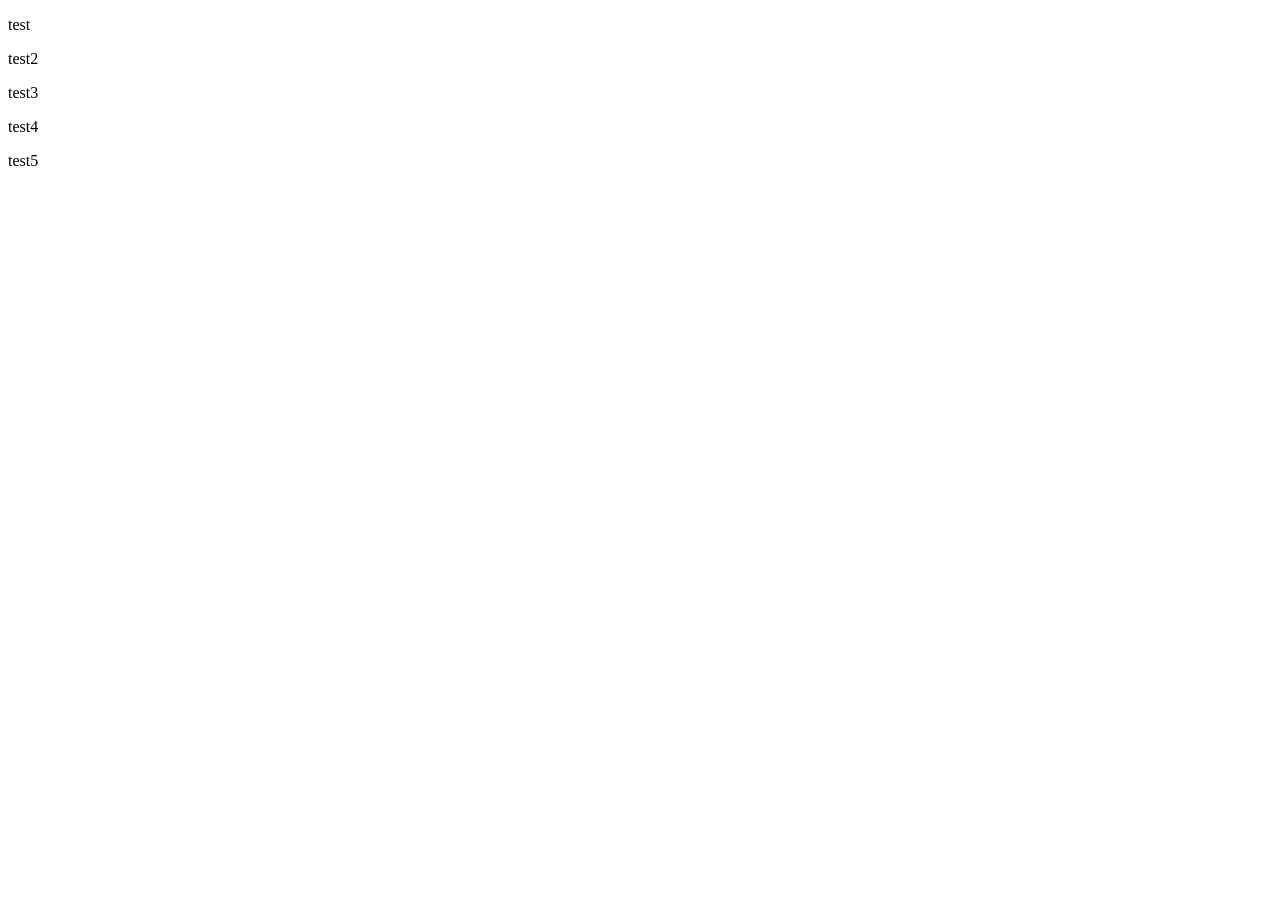
<file: 06/index.html>
<!DOCTYPE html>
<html lang="en">
<head>
    <meta charset="UTF-8">
    <title>Document</title>
</head>
<body>
    
    
    <p>test</p>
    <p>test2</p>
    <p>test3</p>
    <p>test4</p>
    <p>test5</p>
    
</body>
</html>
</file>
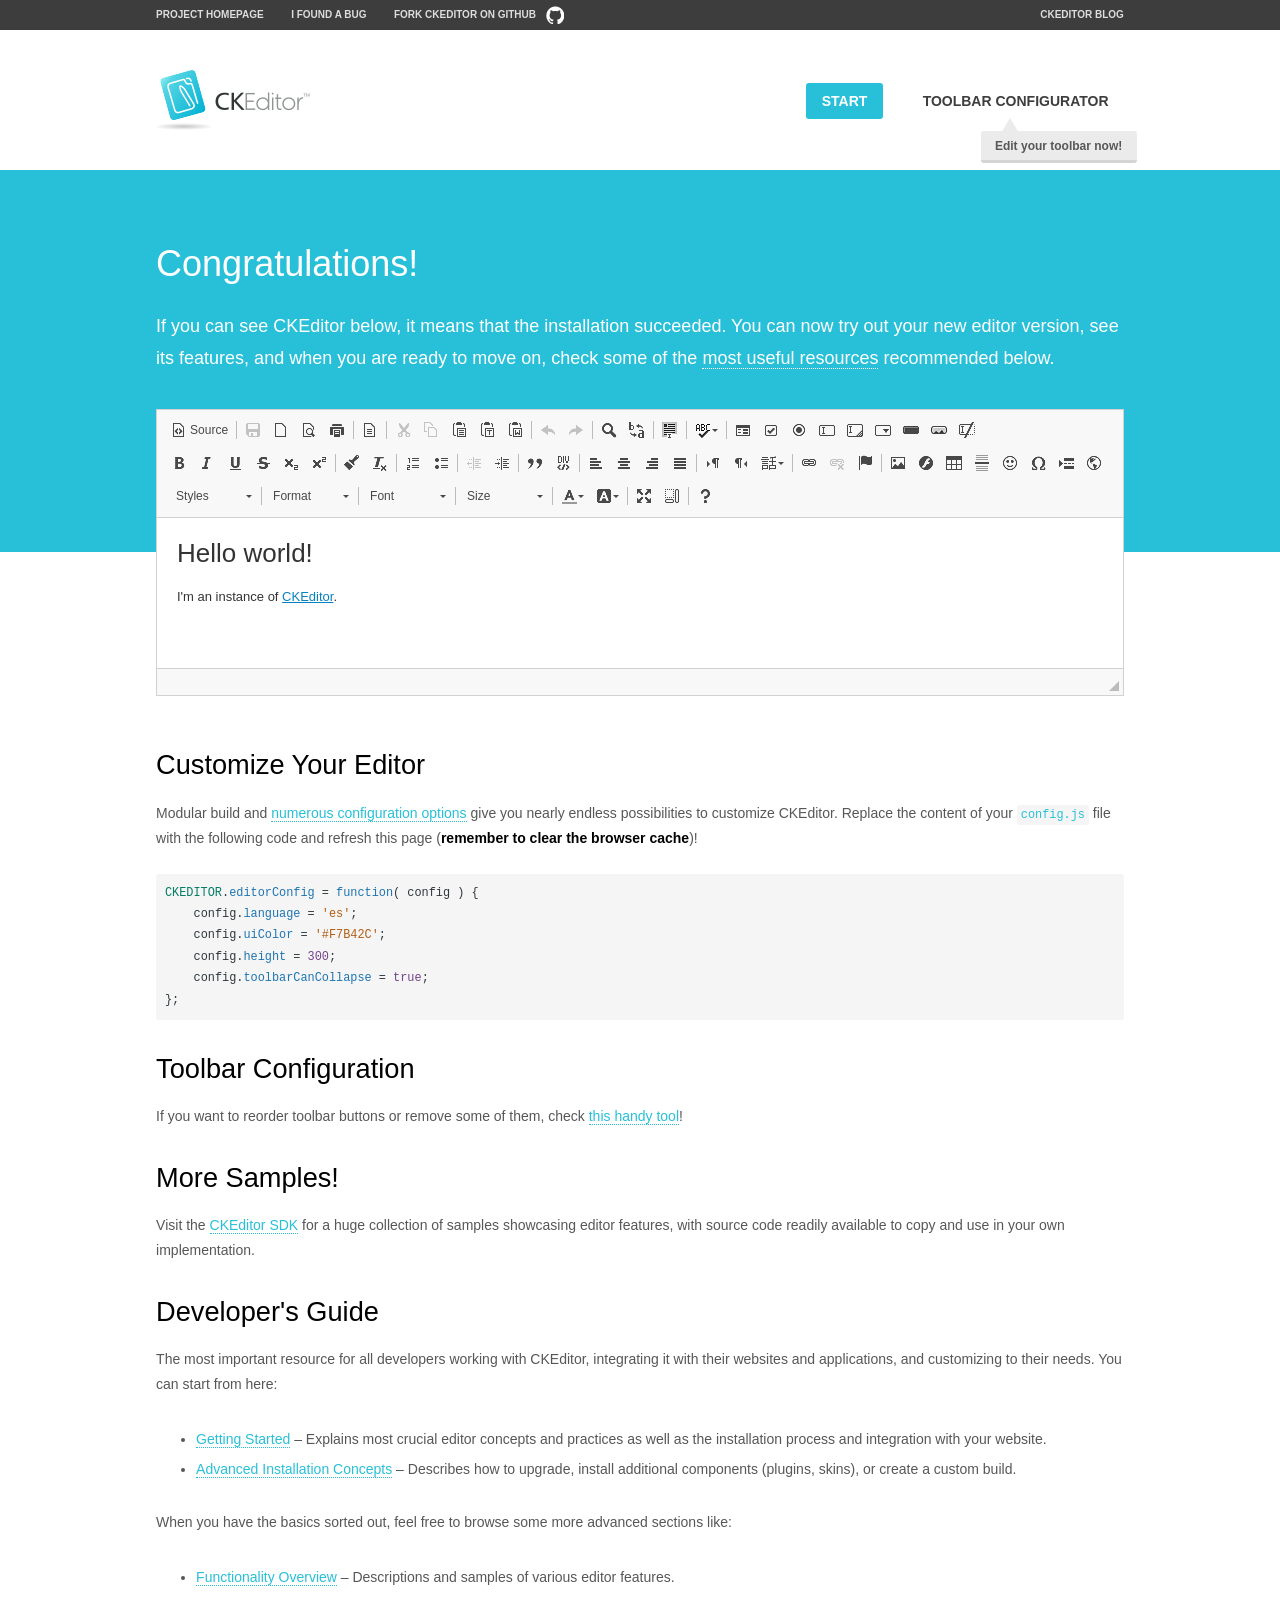
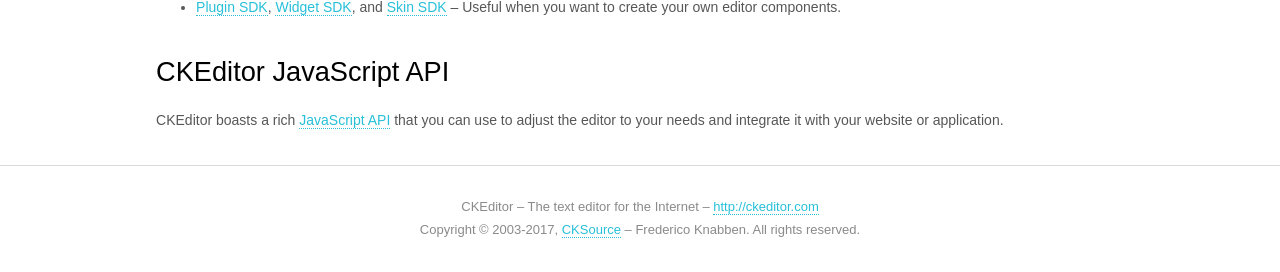
<file: 10/ckeditor/samples/index.html>
<!DOCTYPE html>
<!--
Copyright (c) 2003-2017, CKSource - Frederico Knabben. All rights reserved.
For licensing, see LICENSE.md or http://ckeditor.com/license
-->
<html>
<head>
	<meta charset="utf-8">
	<title>CKEditor Sample</title>
	<script src="../ckeditor.js"></script>
	<script src="js/sample.js"></script>
	<link rel="stylesheet" href="css/samples.css">
	<link rel="stylesheet" href="toolbarconfigurator/lib/codemirror/neo.css">
</head>
<body id="main">

<nav class="navigation-a">
	<div class="grid-container">
		<ul class="navigation-a-left grid-width-70">
			<li><a href="http://ckeditor.com">Project Homepage</a></li>
			<li><a href="http://dev.ckeditor.com/">I found a bug</a></li>
			<li><a href="http://github.com/ckeditor/ckeditor-dev" class="icon-pos-right icon-navigation-a-github">Fork CKEditor on GitHub</a></li>
		</ul>
		<ul class="navigation-a-right grid-width-30">
			<li><a href="http://ckeditor.com/blog-list">CKEditor Blog</a></li>
		</ul>
	</div>
</nav>

<header class="header-a">
	<div class="grid-container">
		<h1 class="header-a-logo grid-width-30">
			<a href="index.html"><img src="img/logo.png" alt="CKEditor Sample"></a>
		</h1>

		<nav class="navigation-b grid-width-70">
			<ul>
				<li><a href="index.html" class="button-a button-a-background">Start</a></li>
				<li><a href="toolbarconfigurator/index.html" class="button-a">Toolbar configurator <span class="balloon-a balloon-a-nw">Edit your toolbar now!</span></a></li>
			</ul>
		</nav>
	</div>
</header>

<main>
	<div class="adjoined-top">
		<div class="grid-container">
			<div class="content grid-width-100">
				<h1>Congratulations!</h1>
				<p>
					If you can see CKEditor below, it means that the installation succeeded.
					You can now try out your new editor version, see its features, and when you are ready to move on, check some of the <a href="#sample-customize">most useful resources</a> recommended below.
				</p>
			</div>
		</div>
	</div>
	<div class="adjoined-bottom">
		<div class="grid-container">
			<div class="grid-width-100">
				<div id="editor">
					<h1>Hello world!</h1>
					<p>I'm an instance of <a href="http://ckeditor.com">CKEditor</a>.</p>
				</div>
			</div>
		</div>
	</div>

	<div class="grid-container">
		<div class="content grid-width-100">
			<section id="sample-customize">
				<h2>Customize Your Editor</h2>
				<p>Modular build and <a href="http://docs.ckeditor.com/#!/guide/dev_configuration">numerous configuration options</a> give you nearly endless possibilities to customize CKEditor. Replace the content of your <code><a href="../config.js">config.js</a></code> file with the following code and refresh this page (<strong>remember to clear the browser cache</strong>)!</p>
		<pre class="cm-s-neo CodeMirror"><code><span style="padding-right: 0.1px;"><span class="cm-variable">CKEDITOR</span>.<span class="cm-property">editorConfig</span> <span class="cm-operator">=</span> <span class="cm-keyword">function</span>( <span class="cm-def">config</span> ) {</span>
<span style="padding-right: 0.1px;"><span class="cm-tab">	</span><span class="cm-variable-2">config</span>.<span class="cm-property">language</span> <span class="cm-operator">=</span> <span class="cm-string">'es'</span>;</span>
<span style="padding-right: 0.1px;"><span class="cm-tab">	</span><span class="cm-variable-2">config</span>.<span class="cm-property">uiColor</span> <span class="cm-operator">=</span> <span class="cm-string">'#F7B42C'</span>;</span>
<span style="padding-right: 0.1px;"><span class="cm-tab">	</span><span class="cm-variable-2">config</span>.<span class="cm-property">height</span> <span class="cm-operator">=</span> <span class="cm-number">300</span>;</span>
<span style="padding-right: 0.1px;"><span class="cm-tab">	</span><span class="cm-variable-2">config</span>.<span class="cm-property">toolbarCanCollapse</span> <span class="cm-operator">=</span> <span class="cm-atom">true</span>;</span>
<span style="padding-right: 0.1px;">};</span></code></pre>
			</section>

			<section>
				<h2>Toolbar Configuration</h2>
				<p>If you want to reorder toolbar buttons or remove some of them, check <a href="toolbarconfigurator/index.html">this handy tool</a>!</p>
			</section>

			<section>
				<h2>More Samples!</h2>
				<p>Visit the <a href="http://sdk.ckeditor.com">CKEditor SDK</a> for a huge collection of samples showcasing editor features, with source code readily available to copy and use in your own implementation.</p>
			</section>

			<section>
				<h2>Developer's Guide</h2>
				<p>The most important resource for all developers working with CKEditor, integrating it with their websites and applications, and customizing to their needs. You can start from here:</p>
				<ul>
					<li><a href="http://docs.ckeditor.com/#!/guide/dev_installation">Getting Started</a> &ndash; Explains most crucial editor concepts and practices as well as the installation process and integration with your website.</li>
					<li><a href="http://docs.ckeditor.com/#!/guide/dev_advanced_installation">Advanced Installation Concepts</a> &ndash; Describes how to upgrade, install additional components (plugins, skins), or create a custom build.</li>
				</ul>
					<p>When you have the basics sorted out, feel free to browse some more advanced sections like:</p>
				<ul>
					<li><a href="http://docs.ckeditor.com/#!/guide/dev_features">Functionality Overview</a> &ndash; Descriptions and samples of various editor features.</li>
					<li><a href="http://docs.ckeditor.com/#!/guide/plugin_sdk_intro">Plugin SDK</a>, <a href="http://docs.ckeditor.com/#!/guide/widget_sdk_intro">Widget SDK</a>, and <a href="http://docs.ckeditor.com/#!/guide/skin_sdk_intro">Skin SDK</a> &ndash; Useful when you want to create your own editor components.</li>
				</ul>
			</section>

			<section>
				<h2>CKEditor JavaScript API</h2>
				<p>CKEditor boasts a rich <a href="http://docs.ckeditor.com/#!/api">JavaScript API</a> that you can use to adjust the editor to your needs and integrate it with your website or application.</p>
			</section>
		</div>
	</div>
</main>

<footer class="footer-a grid-container">
	<div class="grid-container">
		<p class="grid-width-100">
			CKEditor &ndash; The text editor for the Internet &ndash; <a class="samples" href="http://ckeditor.com/">http://ckeditor.com</a>
		</p>
		<p class="grid-width-100" id="copy">
			Copyright &copy; 2003-2017, <a class="samples" href="http://cksource.com/">CKSource</a> &ndash; Frederico Knabben. All rights reserved.
		</p>
	</div>
</footer>
<script>
	initSample();
</script>

</body>
</html>
</file>
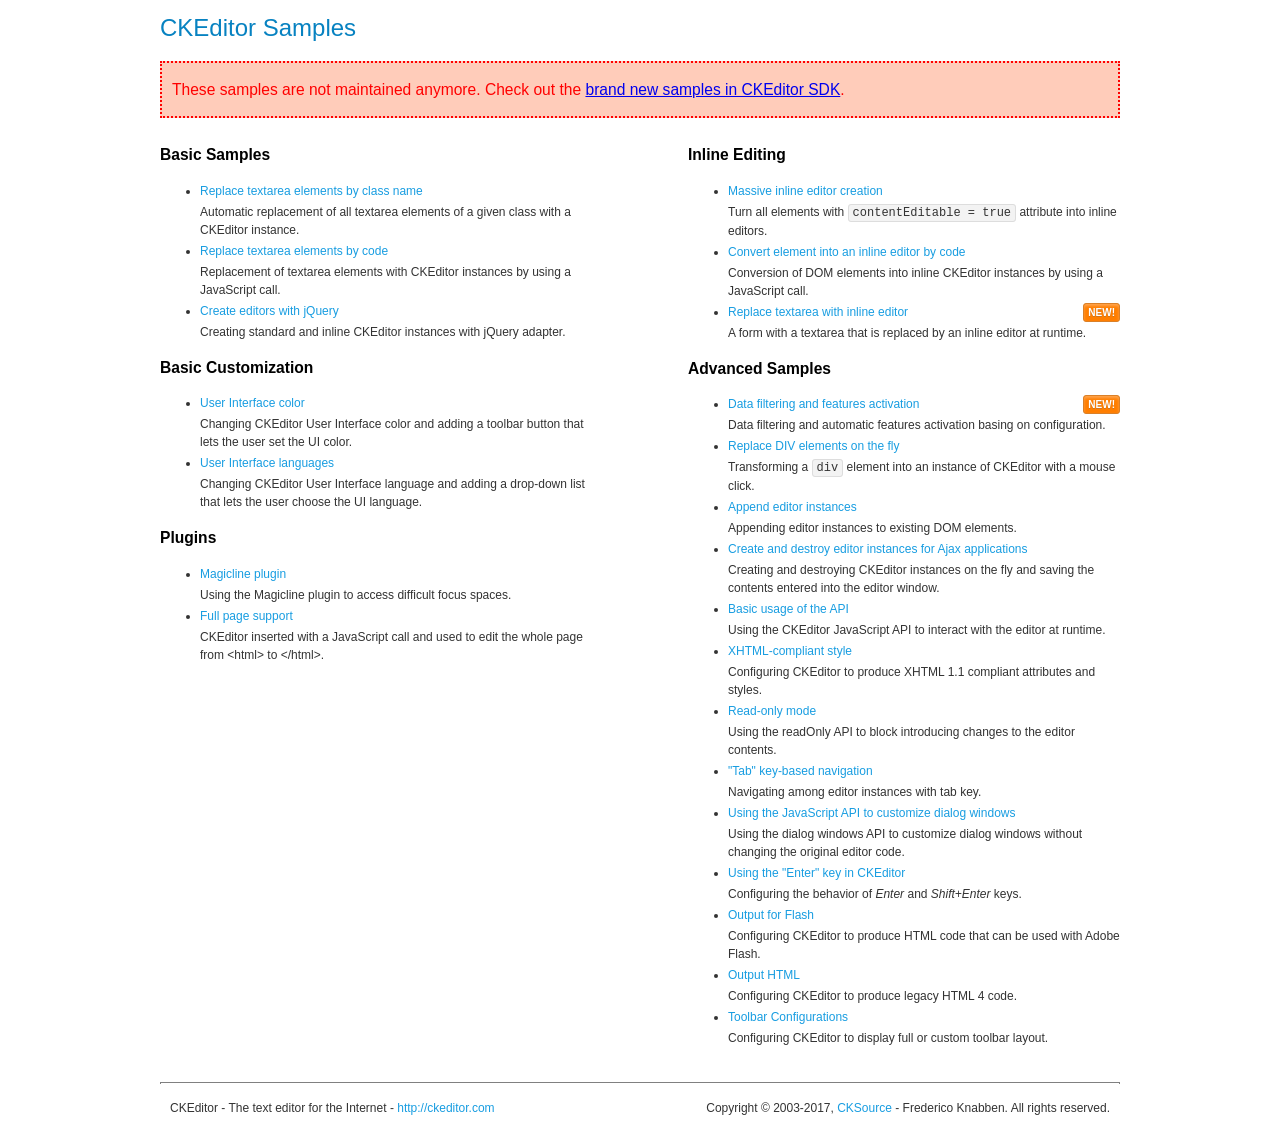
<file: 10/ckeditor/samples/old/index.html>
<!DOCTYPE html>
<!--
Copyright (c) 2003-2017, CKSource - Frederico Knabben. All rights reserved.
For licensing, see LICENSE.md or http://ckeditor.com/license
-->
<html>
<head>
	<meta charset="utf-8">
	<title>CKEditor Samples</title>
	<link rel="stylesheet" href="sample.css">
</head>
<body>
	<h1 class="samples">
		CKEditor Samples
	</h1>
	<div class="warning deprecated">
		These samples are not maintained anymore. Check out the <a href="http://sdk.ckeditor.com/">brand new samples in CKEditor SDK</a>.
	</div>
	<div class="twoColumns">
		<div class="twoColumnsLeft">
			<h2 class="samples">
				Basic Samples
			</h2>
			<dl class="samples">
				<dt><a class="samples" href="replacebyclass.html">Replace textarea elements by class name</a></dt>
				<dd>Automatic replacement of all textarea elements of a given class with a CKEditor instance.</dd>

				<dt><a class="samples" href="replacebycode.html">Replace textarea elements by code</a></dt>
				<dd>Replacement of textarea elements with CKEditor instances by using a JavaScript call.</dd>

				<dt><a class="samples" href="jquery.html">Create editors with jQuery</a></dt>
				<dd>Creating standard and inline CKEditor instances with jQuery adapter.</dd>
			</dl>

			<h2 class="samples">
				Basic Customization
			</h2>
			<dl class="samples">
				<dt><a class="samples" href="uicolor.html">User Interface color</a></dt>
				<dd>Changing CKEditor User Interface color and adding a toolbar button that lets the user set the UI color.</dd>

				<dt><a class="samples" href="uilanguages.html">User Interface languages</a></dt>
				<dd>Changing CKEditor User Interface language and adding a drop-down list that lets the user choose the UI language.</dd>
			</dl>


			<h2 class="samples">Plugins</h2>
<dl class="samples">
<dt><a class="samples" href="magicline/magicline.html">Magicline plugin</a></dt>
<dd>Using the Magicline plugin to access difficult focus spaces.</dd>

<dt><a class="samples" href="wysiwygarea/fullpage.html">Full page support</a></dt>
<dd>CKEditor inserted with a JavaScript call and used to edit the whole page from &lt;html&gt; to &lt;/html&gt;.</dd>
</dl>
		</div>
		<div class="twoColumnsRight">
			<h2 class="samples">
				Inline Editing
			</h2>
			<dl class="samples">
				<dt><a class="samples" href="inlineall.html">Massive inline editor creation</a></dt>
				<dd>Turn all elements with <code>contentEditable = true</code> attribute into inline editors.</dd>

				<dt><a class="samples" href="inlinebycode.html">Convert element into an inline editor by code</a></dt>
				<dd>Conversion of DOM elements into inline CKEditor instances by using a JavaScript call.</dd>

				<dt><a class="samples" href="inlinetextarea.html">Replace textarea with inline editor</a> <span class="new">New!</span></dt>
				<dd>A form with a textarea that is replaced by an inline editor at runtime.</dd>

				
			</dl>

			<h2 class="samples">
				Advanced Samples
			</h2>
			<dl class="samples">
				<dt><a class="samples" href="datafiltering.html">Data filtering and features activation</a> <span class="new">New!</span></dt>
				<dd>Data filtering and automatic features activation basing on configuration.</dd>

				<dt><a class="samples" href="divreplace.html">Replace DIV elements on the fly</a></dt>
				<dd>Transforming a <code>div</code> element into an instance of CKEditor with a mouse click.</dd>

				<dt><a class="samples" href="appendto.html">Append editor instances</a></dt>
				<dd>Appending editor instances to existing DOM elements.</dd>

				<dt><a class="samples" href="ajax.html">Create and destroy editor instances for Ajax applications</a></dt>
				<dd>Creating and destroying CKEditor instances on the fly and saving the contents entered into the editor window.</dd>

				<dt><a class="samples" href="api.html">Basic usage of the API</a></dt>
				<dd>Using the CKEditor JavaScript API to interact with the editor at runtime.</dd>

				<dt><a class="samples" href="xhtmlstyle.html">XHTML-compliant style</a></dt>
				<dd>Configuring CKEditor to produce XHTML 1.1 compliant attributes and styles.</dd>

				<dt><a class="samples" href="readonly.html">Read-only mode</a></dt>
				<dd>Using the readOnly API to block introducing changes to the editor contents.</dd>

				<dt><a class="samples" href="tabindex.html">"Tab" key-based navigation</a></dt>
				<dd>Navigating among editor instances with tab key.</dd>


				
<dt><a class="samples" href="dialog/dialog.html">Using the JavaScript API to customize dialog windows</a></dt>
<dd>Using the dialog windows API to customize dialog windows without changing the original editor code.</dd>

<dt><a class="samples" href="enterkey/enterkey.html">Using the &quot;Enter&quot; key in CKEditor</a></dt>
<dd>Configuring the behavior of <em>Enter</em> and <em>Shift+Enter</em> keys.</dd>

<dt><a class="samples" href="htmlwriter/outputforflash.html">Output for Flash</a></dt>
<dd>Configuring CKEditor to produce HTML code that can be used with Adobe Flash.</dd>

<dt><a class="samples" href="htmlwriter/outputhtml.html">Output HTML</a></dt>
<dd>Configuring CKEditor to produce legacy HTML 4 code.</dd>

<dt><a class="samples" href="toolbar/toolbar.html">Toolbar Configurations</a></dt>
<dd>Configuring CKEditor to display full or custom toolbar layout.</dd>

			</dl>
		</div>
	</div>
	<div id="footer">
		<hr>
		<p>
			CKEditor - The text editor for the Internet - <a class="samples" href="http://ckeditor.com/">http://ckeditor.com</a>
		</p>
		<p id="copy">
			Copyright &copy; 2003-2017, <a class="samples" href="http://cksource.com/">CKSource</a> - Frederico Knabben. All rights reserved.
		</p>
	</div>
</body>
</html>
</file>
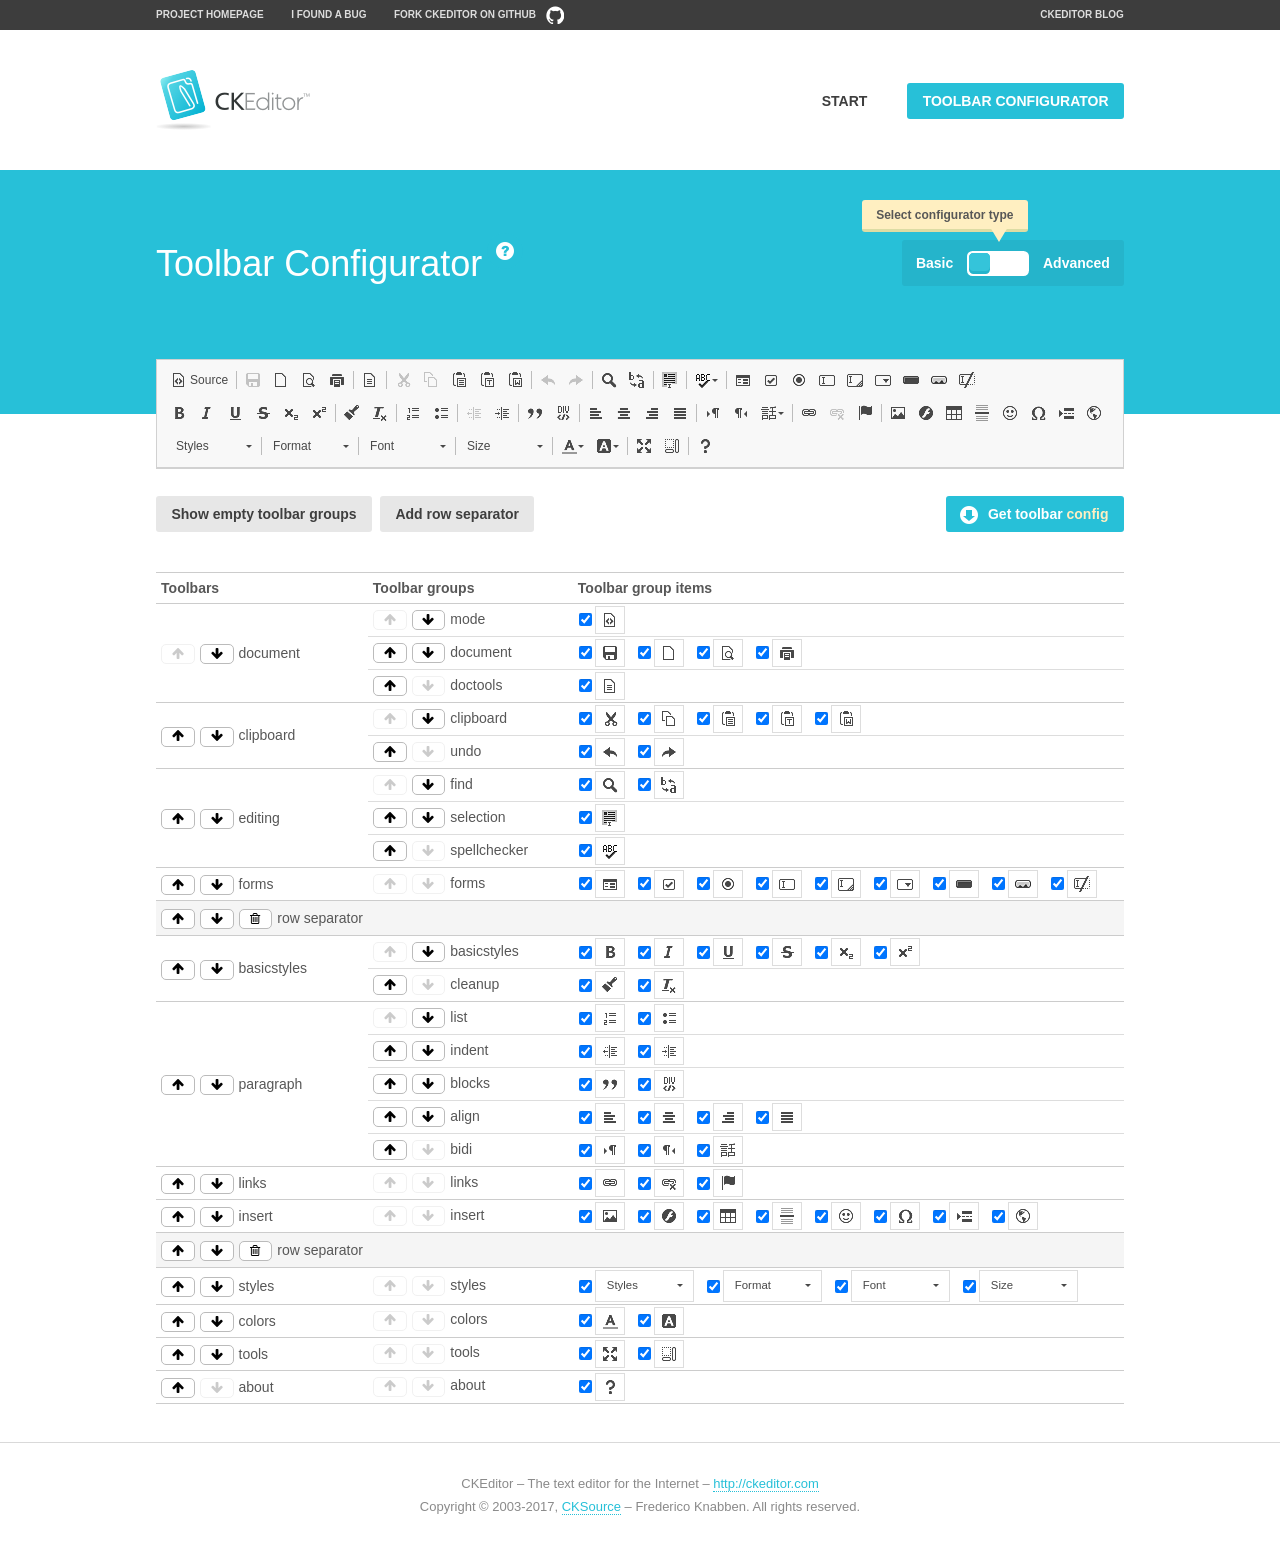
<file: 10/ckeditor/samples/toolbarconfigurator/index.html>
<!DOCTYPE html>
<!--
Copyright (c) 2003-2017, CKSource - Frederico Knabben. All rights reserved.
For licensing, see LICENSE.md or http://ckeditor.com/license
-->
<!--[if IE 8]><html class="ie8"><![endif]-->
<!--[if gt IE 8]><html><![endif]-->
<!--[if !IE]><!--><html><!--<![endif]-->
<head>
	<meta charset="utf-8">
	<title>Toolbar Configurator</title>
	<script src="../../ckeditor.js"></script>
	<script>
		if ( CKEDITOR.env.ie && CKEDITOR.env.version < 9 )
			CKEDITOR.tools.enableHtml5Elements( document );
	</script>
	<link rel="stylesheet" href="lib/codemirror/codemirror.css">
	<link rel="stylesheet" href="lib/codemirror/show-hint.css">
	<link rel="stylesheet" href="lib/codemirror/neo.css">
	<link rel="stylesheet" href="css/fontello.css">
	<link rel="stylesheet" href="../css/samples.css">
</head>
<body id="toolbar">

<nav class="navigation-a">
	<div class="grid-container">
		<ul class="navigation-a-left grid-width-70">
			<li><a href="http://ckeditor.com">Project Homepage</a></li>
			<li><a href="http://dev.ckeditor.com/">I found a bug</a></li>
			<li><a href="http://github.com/ckeditor/ckeditor-dev" class="icon-pos-right icon-navigation-a-github">Fork CKEditor on GitHub</a></li>
		</ul>
		<ul class="navigation-a-right grid-width-30">
			<li><a href="http://ckeditor.com/blog-list">CKEditor Blog</a></li>
		</ul>
	</div>
</nav>

<header class="header-a">
	<div class="grid-container">
		<h1 class="header-a-logo grid-width-30">
			<a href="../index.html"><img src="../img/logo.png" alt="CKEditor Logo"></a>
		</h1>
		<nav class="navigation-b grid-width-70">
			<ul>
				<li><a href="../index.html"  class="button-a">Start</a></li>
				<li><a href="index.html"  class="button-a button-a-background">Toolbar configurator</a></li>
			</ul>
		</nav>
	</div>
</header>

<main>
	<div class="adjoined-top">
		<div class="grid-container">
			<div class="content grid-width-100">
				<div class="grid-container-nested">
					<h1 class="grid-width-60">
						Toolbar Configurator
						<a href="#help-content" type="button" title="Configurator help" id="help" class="button-a button-a-background button-a-no-text icon-pos-left icon-question-mark">Help</a>
					</h1>

					<div class="grid-width-40 grid-switch-magic">
						<div class="switch">
							<span class="balloon-a balloon-a-se">Select configurator type</span>
							<input type="radio" name="radio" data-num="1" id="radio-basic" />
							<input type="radio" name="radio" data-num="2" id="radio-advanced" />
							<label data-for="1" for="radio-basic">Basic</label>
							<span class="switch-inner">
								<span class="handler"></span>
							</span>
							<label data-for="2" for="radio-advanced">Advanced</label>
						</div>
					</div>
				</div>
			</div>
		</div>
	</div>
	<div class="adjoined-bottom">
		<div class="grid-container">
			<div class="grid-width-100">
				<div class="editors-container">
					<div id="editor-basic"></div>
					<div id="editor-advanced"></div>
				</div>
			</div>
		</div>
	</div>

	<div class="grid-container configurator">
		<div class="content grid-width-100">
			<div class="configurator">
				<div>
					<div id="toolbarModifierWrapper"></div>
				</div>
			</div>
		</div>
	</div>

	<div id="help-content">
		<div class="grid-container">
			<div class="grid-width-100">
				<h2>What Am I Doing Here?</h2>

				<div class="grid-container grid-container-nested">
					<div class="basic">
						<div class="grid-width-50">
							<p>Arrange <a href="http://docs.ckeditor.com/#!/api/CKEDITOR.config-cfg-toolbarGroups">toolbar groups</a>, toggle <a href="http://docs.ckeditor.com/#!/api/CKEDITOR.config-cfg-removeButtons">button visibility</a> according to your needs and get your toolbar configuration.</p>
							<p>You can replace the content of the <a href="../../config.js"><code>config.js</code></a> file with the generated configuration. If you already set some configuration options you will need to merge both configurations.</p>
						</div>
						<div class="grid-width-50">
							<p>Read more about different ways of <a href="http://docs.ckeditor.com/#!/guide/dev_configuration">setting configuration</a> and do not forget about <strong>clearing browser cache</strong>.</p>
							<p>Arranging toolbar groups is the recommended way of configuring the toolbar, but if you need more freedom you can use the <a href="#advanced">advanced configurator</a>.</p>
						</div>
					</div>
					<div class="advanced" style="display: none;">
						<div class="grid-width-50">
							<p>With this code editor you can edit your <a href="http://docs.ckeditor.com/#!/api/CKEDITOR.config-cfg-toolbar">toolbar configuration</a> live.</p>
							<p>You can replace the content of the <a href="../../config.js"><code>config.js</code></a> file with the generated configuration. If you already set some configuration options you will need to merge both configurations.</p>
						</div>
						<div class="grid-width-50">
							<p>Read more about different ways of <a href="http://docs.ckeditor.com/#!/guide/dev_configuration">setting configuration</a> and do not forget about <strong>clearing browser cache</strong>.</p>
						</div>
					</div>
				</div>

				<p class="grid-container grid-container-nested">
					<button type="button" class="help-content-close grid-width-100 button-a button-a-background">Got it. Let's play!</button>
				</p>
			</div>
		</div>
	</div>
</main>

<footer class="footer-a grid-container">
	<p class="grid-width-100">
		CKEditor &ndash; The text editor for the Internet &ndash; <a class="samples" href="http://ckeditor.com/">http://ckeditor.com</a>
	</p>
	<p class="grid-width-100" id="copy">
		Copyright &copy; 2003-2017, <a class="samples" href="http://cksource.com/">CKSource</a> &ndash; Frederico Knabben. All rights reserved.
	</p>
</footer>

<script src="lib/codemirror/codemirror.js"></script>
<script src="lib/codemirror/javascript.js"></script>
<script src="lib/codemirror/show-hint.js"></script>

<script src="js/fulltoolbareditor.js"></script>
<script src="js/abstracttoolbarmodifier.js"></script>
<script src="js/toolbarmodifier.js"></script>
<script src="js/toolbartextmodifier.js"></script>
<script src="../js/sf.js"></script>

<script>
	( function() {
		'use strict';

		var mode = ( window.location.hash.substr( 1 ) === 'advanced' ) ? 'advanced' : 'basic',
			configuratorSection = CKEDITOR.document.findOne( 'main > .grid-container.configurator' ),
			basicInstruction = CKEDITOR.document.findOne( '#help-content .basic' ),
			advancedInstruction = CKEDITOR.document.findOne( '#help-content .advanced' ),

			// Configurator mode switcher.
			modeSwitchBasic = CKEDITOR.document.getById( 'radio-basic' ),
			modeSwitchAdvanced = CKEDITOR.document.getById( 'radio-advanced' );

		// Initial setup
		function updateSwitcher() {
			if ( mode === 'advanced' ) {
				modeSwitchAdvanced.$.checked = true;
			} else {
				modeSwitchBasic.$.checked = true;
			}
		}

		updateSwitcher();

		CKEDITOR.document.getWindow().on( 'hashchange', function( e ) {
			var hash = window.location.hash.substr( 1 );
			if ( !( hash === 'advanced' || hash === 'basic' ) ) {
				return;
			}
			mode = hash;
			onToolbarsDone( mode );
		} );

		CKEDITOR.document.getWindow().on( 'resize', function() {
			updateToolbar( ( mode === 'basic' ? toolbarModifier : toolbarTextModifier )[ 'editorInstance' ] );
		} );

		function onRefresh( modifier ) {
			modifier = modifier || this;

			if ( mode === 'basic' && modifier instanceof ToolbarConfigurator.ToolbarTextModifier ) {
				return;
			}

			// CodeMirror container becomes visible, so we need to refresh and to avoid rendering problems.
			if ( mode === 'advanced' && modifier instanceof ToolbarConfigurator.ToolbarTextModifier ) {
				modifier.codeContainer.refresh();
			}

			updateToolbar( modifier.editorInstance );
		}

		function updateToolbar( editor ) {
			var editorContainer = editor.container;

			// Not always editor is loaded.
			if ( !editorContainer ) {
				return;
			}

			var displayStyle = editorContainer.getStyle( 'display' );

			editorContainer.setStyle( 'display', 'block' );

			var newHeight = editorContainer.getSize( 'height' );

			var newMarginTop = parseInt( editorContainer.getComputedStyle( 'margin-top' ), 10 );
			newMarginTop = ( isNaN( newMarginTop ) ? 0 : Number( newMarginTop ) );

			var newMarginBottom = parseInt( editorContainer.getComputedStyle( 'margin-bottom' ), 10 );
			newMarginBottom = ( isNaN( newMarginBottom ) ? 0 : Number( newMarginBottom ) );

			var result = newHeight + newMarginTop + newMarginBottom;

			editorContainer.setStyle( 'display', displayStyle );

			editor.container.getAscendant( 'div' ).setStyle( 'height', result + 'px' );
		}

		var toolbarModifier = new ToolbarConfigurator.ToolbarModifier( 'editor-basic' );

		var done = 0;
		toolbarModifier.init( onToolbarInit );
		toolbarModifier.onRefresh = onRefresh;

		CKEDITOR.document.getById( 'toolbarModifierWrapper' ).append( toolbarModifier.mainContainer );

		var toolbarTextModifier = new ToolbarConfigurator.ToolbarTextModifier( 'editor-advanced' );
		toolbarTextModifier.init( onToolbarInit );
		toolbarTextModifier.onRefresh = onRefresh;

		function onToolbarInit() {
			if ( ++done === 2 ) {
				onToolbarsDone();

				positionSticky.watch( CKEDITOR.document.findOne( '.toolbar' ), function() {
					return mode === 'advanced';
				} );
			}
		}

		function onToolbarsDone() {
			if ( mode === 'basic' ) {
				toggleModeBasic( false );
			} else {
				toggleModeAdvanced( false );
			}

			updateSwitcher();

			setTimeout( function() {
				CKEDITOR.document.findOne( '.editors-container' ).addClass( 'active' );
				CKEDITOR.document.findOne( '#toolbarModifierWrapper' ).addClass( 'active' );
			}, 200 );
		}

		CKEDITOR.document.getById( 'toolbarModifierWrapper' ).append( toolbarTextModifier.mainContainer );

		function toogleModeSwitch( onElement, offElement, onModifier, offModifier ) {
			onElement.addClass( 'fancy-button-active' );
			offElement.removeClass( 'fancy-button-active' );

			onModifier.showUI();
			offModifier.hideUI();
		}

		function toggleModeBasic( callOnRefresh ) {
			callOnRefresh = ( callOnRefresh !== false );
			mode = 'basic';
			window.location.hash = '#basic';
			toogleModeSwitch( modeSwitchBasic, modeSwitchAdvanced, toolbarModifier, toolbarTextModifier );

			configuratorSection.removeClass( 'freed-width' );
			basicInstruction.show();
			advancedInstruction.hide();

			callOnRefresh && onRefresh( toolbarModifier );
		}

		function toggleModeAdvanced( callOnRefresh ) {
			callOnRefresh = ( callOnRefresh !== false );
			mode = 'advanced';
			window.location.hash = '#advanced';
			toogleModeSwitch( modeSwitchAdvanced, modeSwitchBasic, toolbarTextModifier, toolbarModifier );

			configuratorSection.addClass( 'freed-width' );
			advancedInstruction.show();
			basicInstruction.hide();

			callOnRefresh && onRefresh( toolbarTextModifier );
		}

		modeSwitchBasic.on( 'click', toggleModeBasic );
		modeSwitchAdvanced.on( 'click', toggleModeAdvanced );

		//
		// Position:sticky for the toolbar.
		//

		// Will make elements behave like they were styled with position:sticky.
		var positionSticky = {
			// Store object: {
			// 		element: CKEDITOR.dom.element, // Element which will float.
			// 		placeholder: CKEDITOR.dom.element, // Placeholder which is place to prevent page bounce.
			// 		isFixed: boolean // Whether element float now.
			// }
			watched: [],

			active: [],

			staticContainer: null,

			init: function() {
				var element = CKEDITOR.dom.element.createFromHtml(
					'<div class="staticContainer">' +
						'<div class="grid-container" >' +
							'<div class="grid-width-100">' +
								'<div class="inner"></div>' +
							'</div>' +
						'</div>' +
					'</div>' );

				this.staticContainer = element.findOne( '.inner' );

				CKEDITOR.document.getBody().append( element );
			},

			watch: function( element, preventFunc ) {
				this.watched.push( {
					element: element,
					placeholder: new CKEDITOR.dom.element( 'div' ),
					isFixed: false,
					preventFunc: preventFunc
				} );
			},

			checkAll: function() {
				for ( var i = 0; i < this.watched.length; i++ ) {
					this.check( this.watched[ i ] );
				}
			},

			check: function( element ) {
				var isFixed = element.isFixed;
				var shouldBeFixed = this.shouldBeFixed( element );

				// Nothing to be done.
				if ( isFixed === shouldBeFixed ) {
					return;
				}

				var placeholder = element.placeholder;

				if ( isFixed ) {
					// Unfixing.

					element.element.insertBefore( placeholder );
					placeholder.remove();

					element.element.removeStyle( 'margin' );

					this.active.splice( CKEDITOR.tools.indexOf( this.active, element ), 1 );

				} else {
					// Fixing.
					placeholder.setStyle( 'width', element.element.getSize( 'width' ) + 'px' );
					placeholder.setStyle( 'height', element.element.getSize( 'height' ) + 'px' );
					placeholder.setStyle( 'margin-bottom', element.element.getComputedStyle( 'margin-bottom' ) );
					placeholder.setStyle( 'display', element.element.getComputedStyle( 'display' ) );
					placeholder.insertAfter( element.element );

					this.staticContainer.append( element.element );

					this.active.push( element );
				}

				element.isFixed = !element.isFixed;
			},

			shouldBeFixed: function( element ) {
				if ( element.preventFunc && element.preventFunc() ) {
					return false;
				}

				// If element is already fixed we are checking it's placeholder.
				var related = ( element.isFixed ? element.placeholder : element.element ),
					clientRect = related.$.getBoundingClientRect(),
					staticHeight = this.staticContainer.getSize('height' ),
					elemHeight = element.element.getSize( 'height' );

				if ( element.isFixed ) {
					return ( clientRect.top + elemHeight < staticHeight );
				} else {
					return ( clientRect.top < staticHeight );
				}
			}
		};

		positionSticky.init();

		CKEDITOR.document.getWindow().on( 'scroll',
			new CKEDITOR.tools.eventsBuffer( 100, positionSticky.checkAll, positionSticky ).input
		);

		// Make the toolbar sticky.
		positionSticky.watch( CKEDITOR.document.findOne( '.editors-container' ) );

		// Help button and help-content.
		( function() {
			var helpButton = CKEDITOR.document.getById( 'help' ),
				helpContent = CKEDITOR.document.getById( 'help-content' );

			// Don't show help button on IE8 because it's unsupported by Pico Modal.
			if ( CKEDITOR.env.ie && CKEDITOR.env.version == 8 ) {
				helpButton.hide();
			} else {
				// Display help modal when the button is clicked.
				helpButton.on( 'click', function( evt ) {
					SF.modal( {
						// Clone modal content from DOM.
						content: helpContent.getHtml(),

						afterCreate: function( modal ) {
							// Enable modal content button to close the modal.
							new CKEDITOR.dom.element( modal.modalElem() ).findOne( '.help-content-close' ).once( 'click', modal.close );
						}
					} ).show();
				} );
			}
		} )();
	} )();
</script>
</body>
</html>
</file>
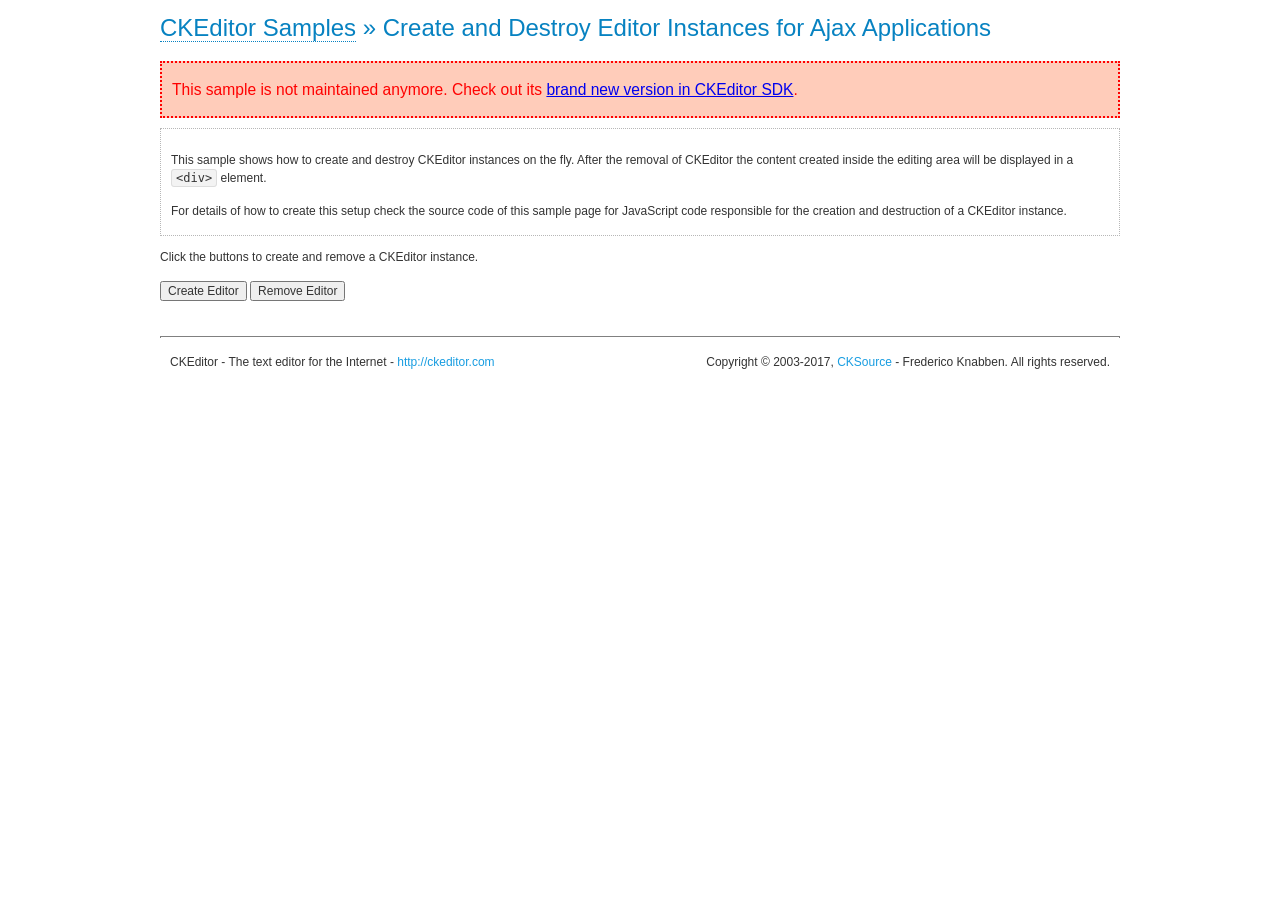
<file: 10/ckeditor/samples/old/ajax.html>
<!DOCTYPE html>
<!--
Copyright (c) 2003-2017, CKSource - Frederico Knabben. All rights reserved.
For licensing, see LICENSE.md or http://ckeditor.com/license
-->
<html>
<head>
	<meta charset="utf-8">
	<title>Ajax &mdash; CKEditor Sample</title>
	<script src="../../ckeditor.js"></script>
	<link rel="stylesheet" href="sample.css">
	<script>

		var editor, html = '';

		function createEditor() {
			if ( editor )
				return;

			// Create a new editor inside the <div id="editor">, setting its value to html
			var config = {};
			editor = CKEDITOR.appendTo( 'editor', config, html );
		}

		function removeEditor() {
			if ( !editor )
				return;

			// Retrieve the editor contents. In an Ajax application, this data would be
			// sent to the server or used in any other way.
			document.getElementById( 'editorcontents' ).innerHTML = html = editor.getData();
			document.getElementById( 'contents' ).style.display = '';

			// Destroy the editor.
			editor.destroy();
			editor = null;
		}

	</script>
</head>
<body>
	<h1 class="samples">
		<a href="index.html">CKEditor Samples</a> &raquo; Create and Destroy Editor Instances for Ajax Applications
	</h1>
	<div class="warning deprecated">
		This sample is not maintained anymore. Check out its <a href="http://sdk.ckeditor.com/samples/saveajax.html">brand new version in CKEditor SDK</a>.
	</div>
	<div class="description">
		<p>
			This sample shows how to create and destroy CKEditor instances on the fly. After the removal of CKEditor the content created inside the editing
			area will be displayed in a <code>&lt;div&gt;</code> element.
		</p>
		<p>
			For details of how to create this setup check the source code of this sample page
			for JavaScript code responsible for the creation and destruction of a CKEditor instance.
		</p>
	</div>
	<p>Click the buttons to create and remove a CKEditor instance.</p>
	<p>
		<input onclick="createEditor();" type="button" value="Create Editor">
		<input onclick="removeEditor();" type="button" value="Remove Editor">
	</p>
	<!-- This div will hold the editor. -->
	<div id="editor">
	</div>
	<div id="contents" style="display: none">
		<p>
			Edited Contents:
		</p>
		<!-- This div will be used to display the editor contents. -->
		<div id="editorcontents">
		</div>
	</div>
	<div id="footer">
		<hr>
		<p>
			CKEditor - The text editor for the Internet - <a class="samples" href="http://ckeditor.com/">http://ckeditor.com</a>
		</p>
		<p id="copy">
			Copyright &copy; 2003-2017, <a class="samples" href="http://cksource.com/">CKSource</a> - Frederico
			Knabben. All rights reserved.
		</p>
	</div>
</body>
</html>
</file>
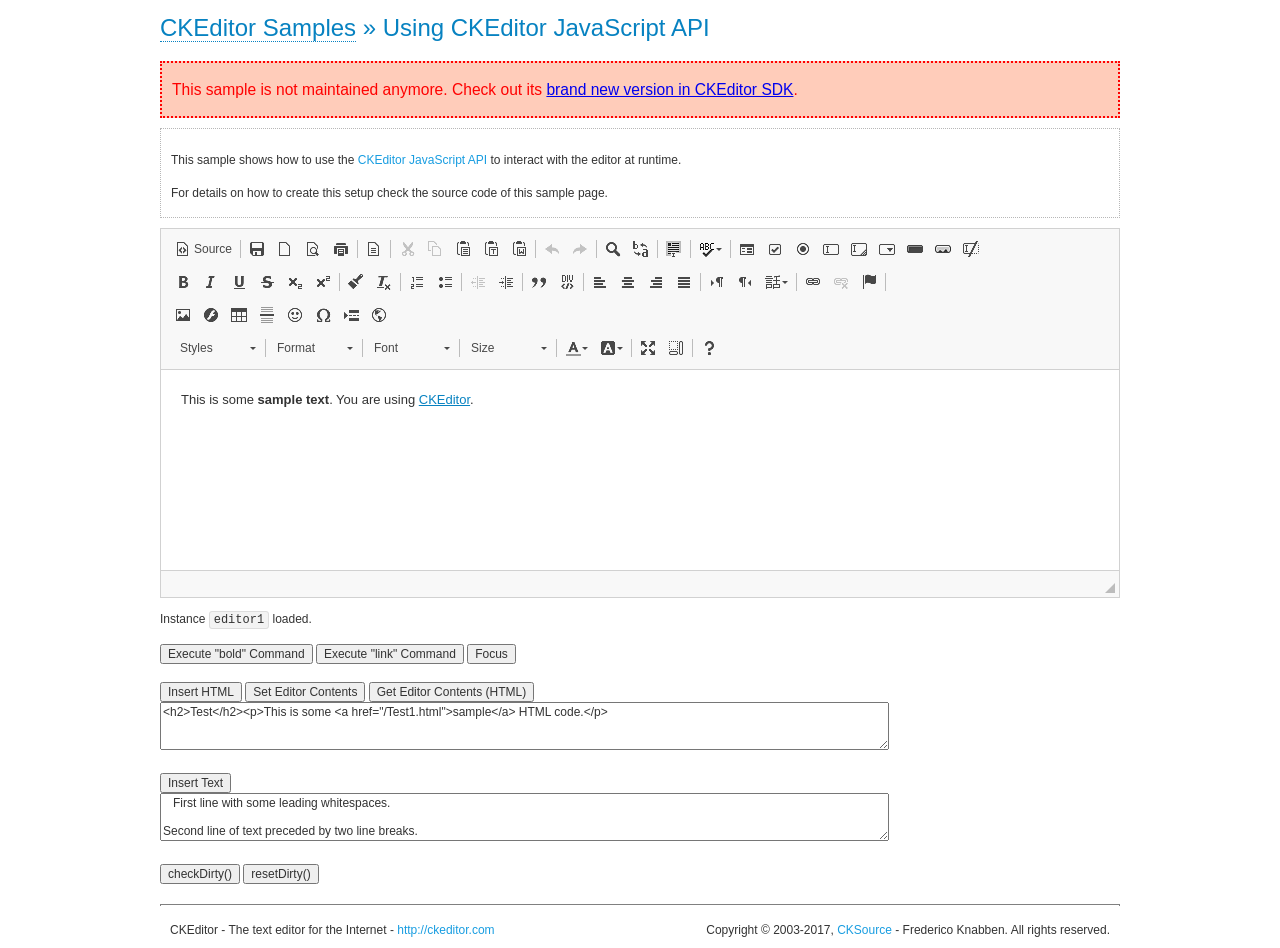
<file: 10/ckeditor/samples/old/api.html>
<!DOCTYPE html>
<!--
Copyright (c) 2003-2017, CKSource - Frederico Knabben. All rights reserved.
For licensing, see LICENSE.md or http://ckeditor.com/license
-->
<html>
<head>
	<meta charset="utf-8">
	<title>API Usage &mdash; CKEditor Sample</title>
	<script src="../../ckeditor.js"></script>
	<link href="sample.css" rel="stylesheet">
	<script>

// The instanceReady event is fired, when an instance of CKEditor has finished
// its initialization.
CKEDITOR.on( 'instanceReady', function( ev ) {
	// Show the editor name and description in the browser status bar.
	document.getElementById( 'eMessage' ).innerHTML = 'Instance <code>' + ev.editor.name + '<\/code> loaded.';

	// Show this sample buttons.
	document.getElementById( 'eButtons' ).style.display = 'block';
});

function InsertHTML() {
	// Get the editor instance that we want to interact with.
	var editor = CKEDITOR.instances.editor1;
	var value = document.getElementById( 'htmlArea' ).value;

	// Check the active editing mode.
	if ( editor.mode == 'wysiwyg' )
	{
		// Insert HTML code.
		// http://docs.ckeditor.com/#!/api/CKEDITOR.editor-method-insertHtml
		editor.insertHtml( value );
	}
	else
		alert( 'You must be in WYSIWYG mode!' );
}

function InsertText() {
	// Get the editor instance that we want to interact with.
	var editor = CKEDITOR.instances.editor1;
	var value = document.getElementById( 'txtArea' ).value;

	// Check the active editing mode.
	if ( editor.mode == 'wysiwyg' )
	{
		// Insert as plain text.
		// http://docs.ckeditor.com/#!/api/CKEDITOR.editor-method-insertText
		editor.insertText( value );
	}
	else
		alert( 'You must be in WYSIWYG mode!' );
}

function SetContents() {
	// Get the editor instance that we want to interact with.
	var editor = CKEDITOR.instances.editor1;
	var value = document.getElementById( 'htmlArea' ).value;

	// Set editor contents (replace current contents).
	// http://docs.ckeditor.com/#!/api/CKEDITOR.editor-method-setData
	editor.setData( value );
}

function GetContents() {
	// Get the editor instance that you want to interact with.
	var editor = CKEDITOR.instances.editor1;

	// Get editor contents
	// http://docs.ckeditor.com/#!/api/CKEDITOR.editor-method-getData
	alert( editor.getData() );
}

function ExecuteCommand( commandName ) {
	// Get the editor instance that we want to interact with.
	var editor = CKEDITOR.instances.editor1;

	// Check the active editing mode.
	if ( editor.mode == 'wysiwyg' )
	{
		// Execute the command.
		// http://docs.ckeditor.com/#!/api/CKEDITOR.editor-method-execCommand
		editor.execCommand( commandName );
	}
	else
		alert( 'You must be in WYSIWYG mode!' );
}

function CheckDirty() {
	// Get the editor instance that we want to interact with.
	var editor = CKEDITOR.instances.editor1;
	// Checks whether the current editor contents present changes when compared
	// to the contents loaded into the editor at startup
	// http://docs.ckeditor.com/#!/api/CKEDITOR.editor-method-checkDirty
	alert( editor.checkDirty() );
}

function ResetDirty() {
	// Get the editor instance that we want to interact with.
	var editor = CKEDITOR.instances.editor1;
	// Resets the "dirty state" of the editor (see CheckDirty())
	// http://docs.ckeditor.com/#!/api/CKEDITOR.editor-method-resetDirty
	editor.resetDirty();
	alert( 'The "IsDirty" status has been reset' );
}

function Focus() {
	CKEDITOR.instances.editor1.focus();
}

function onFocus() {
	document.getElementById( 'eMessage' ).innerHTML = '<b>' + this.name + ' is focused </b>';
}

function onBlur() {
	document.getElementById( 'eMessage' ).innerHTML = this.name + ' lost focus';
}

	</script>

</head>
<body>
	<h1 class="samples">
		<a href="index.html">CKEditor Samples</a> &raquo; Using CKEditor JavaScript API
	</h1>
	<div class="warning deprecated">
		This sample is not maintained anymore. Check out its <a href="http://sdk.ckeditor.com/samples/api.html">brand new version in CKEditor SDK</a>.
	</div>
	<div class="description">
	<p>
		This sample shows how to use the
		<a class="samples" href="http://docs.ckeditor.com/#!/api/CKEDITOR.editor">CKEditor JavaScript API</a>
		to interact with the editor at runtime.
	</p>
	<p>
		For details on how to create this setup check the source code of this sample page.
	</p>
	</div>

	<!-- This <div> holds alert messages to be display in the sample page. -->
	<div id="alerts">
		<noscript>
			<p>
				<strong>CKEditor requires JavaScript to run</strong>. In a browser with no JavaScript
				support, like yours, you should still see the contents (HTML data) and you should
				be able to edit it normally, without a rich editor interface.
			</p>
		</noscript>
	</div>
	<form action="../../../samples/sample_posteddata.php" method="post">
		<textarea cols="100" id="editor1" name="editor1" rows="10">&lt;p&gt;This is some &lt;strong&gt;sample text&lt;/strong&gt;. You are using &lt;a href="http://ckeditor.com/"&gt;CKEditor&lt;/a&gt;.&lt;/p&gt;</textarea>

		<script>
			// Replace the <textarea id="editor1"> with an CKEditor instance.
			CKEDITOR.replace( 'editor1', {
				on: {
					focus: onFocus,
					blur: onBlur,

					// Check for availability of corresponding plugins.
					pluginsLoaded: function( evt ) {
						var doc = CKEDITOR.document, ed = evt.editor;
						if ( !ed.getCommand( 'bold' ) )
							doc.getById( 'exec-bold' ).hide();
						if ( !ed.getCommand( 'link' ) )
							doc.getById( 'exec-link' ).hide();
					}
				}
			});
		</script>

		<p id="eMessage">
		</p>

		<div id="eButtons" style="display: none">
			<input id="exec-bold" onclick="ExecuteCommand('bold');" type="button" value="Execute &quot;bold&quot; Command">
			<input id="exec-link" onclick="ExecuteCommand('link');" type="button" value="Execute &quot;link&quot; Command">
			<input onclick="Focus();" type="button" value="Focus">
			<br><br>
			<input onclick="InsertHTML();" type="button" value="Insert HTML">
			<input onclick="SetContents();" type="button" value="Set Editor Contents">
			<input onclick="GetContents();" type="button" value="Get Editor Contents (HTML)">
			<br>
			<textarea cols="100" id="htmlArea" rows="3">&lt;h2&gt;Test&lt;/h2&gt;&lt;p&gt;This is some &lt;a href="/Test1.html"&gt;sample&lt;/a&gt; HTML code.&lt;/p&gt;</textarea>
			<br>
			<br>
			<input onclick="InsertText();" type="button" value="Insert Text">
			<br>
			<textarea cols="100" id="txtArea" rows="3">   First line with some leading whitespaces.

Second line of text preceded by two line breaks.</textarea>
			<br>
			<br>
			<input onclick="CheckDirty();" type="button" value="checkDirty()">
			<input onclick="ResetDirty();" type="button" value="resetDirty()">
		</div>
	</form>
	<div id="footer">
		<hr>
		<p>
			CKEditor - The text editor for the Internet - <a class="samples" href="http://ckeditor.com/">http://ckeditor.com</a>
		</p>
		<p id="copy">
			Copyright &copy; 2003-2017, <a class="samples" href="http://cksource.com/">CKSource</a> - Frederico
			Knabben. All rights reserved.
		</p>
	</div>
</body>
</html>
</file>
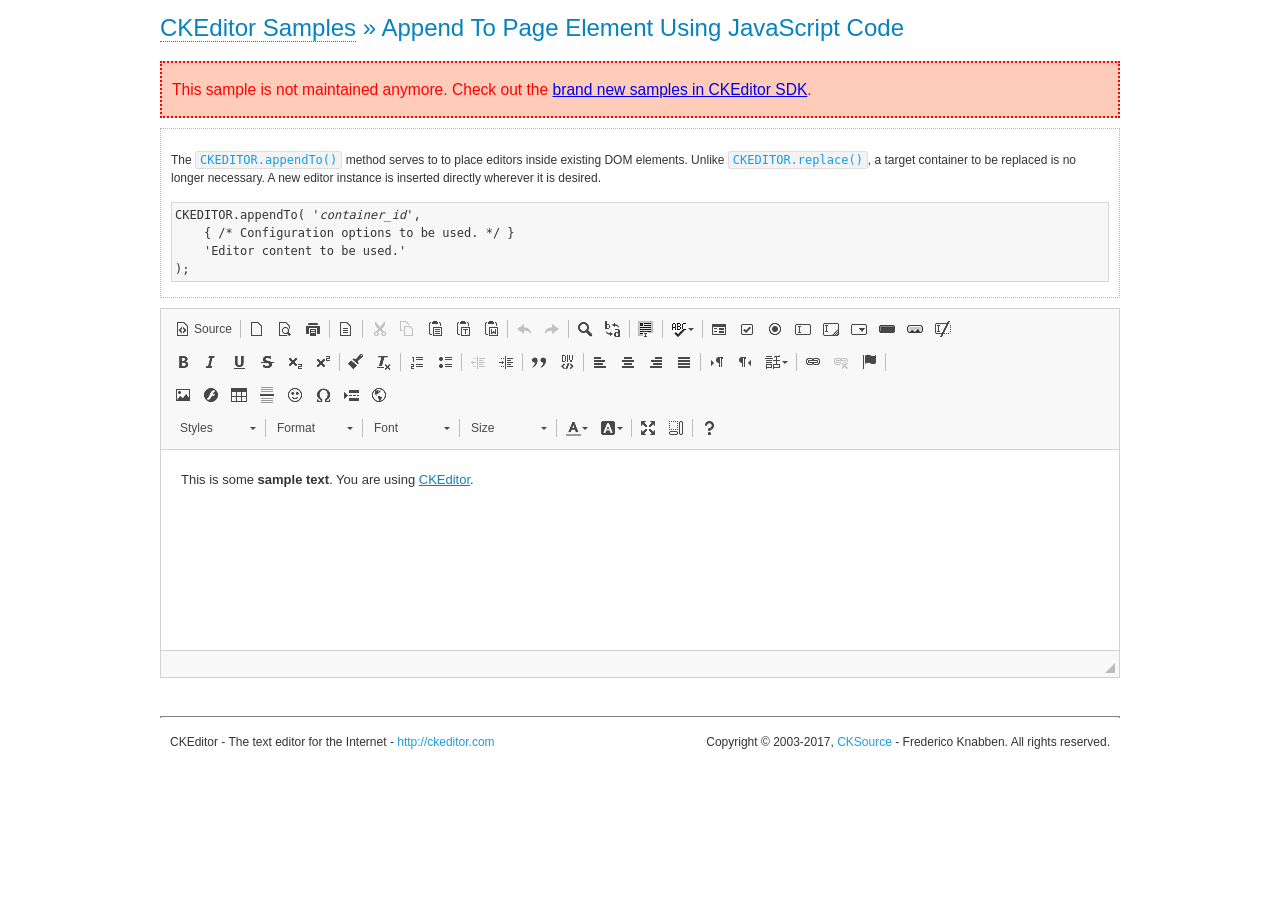
<file: 10/ckeditor/samples/old/appendto.html>
<!DOCTYPE html>
<!--
Copyright (c) 2003-2017, CKSource - Frederico Knabben. All rights reserved.
For licensing, see LICENSE.md or http://ckeditor.com/license
-->
<html>
<head>
	<meta charset="utf-8">
	<title>Append To Page Element Using JavaScript Code &mdash; CKEditor Sample</title>
	<script src="../../ckeditor.js"></script>
	<link rel="stylesheet" href="sample.css">
</head>
<body>
	<h1 class="samples">
		<a href="index.html">CKEditor Samples</a> &raquo; Append To Page Element Using JavaScript Code
	</h1>
	<div class="warning deprecated">
		This sample is not maintained anymore. Check out the <a href="http://sdk.ckeditor.com/">brand new samples in CKEditor SDK</a>.
	</div>
	<div id="section1">
		<div class="description">
			<p>
				The <code><a class="samples" href="http://docs.ckeditor.com/#!/api/CKEDITOR-method-appendTo">CKEDITOR.appendTo()</a></code> method serves to to place editors inside existing DOM elements. Unlike <code><a class="samples" href="http://docs.ckeditor.com/#!/api/CKEDITOR-method-replace">CKEDITOR.replace()</a></code>,
				a target container to be replaced is no longer necessary. A new editor
				instance is inserted directly wherever it is desired.
			</p>
<pre class="samples">CKEDITOR.appendTo( '<em>container_id</em>',
	{ /* Configuration options to be used. */ }
	'Editor content to be used.'
);</pre>
		</div>
		<script>

			// This call can be placed at any point after the
			// DOM element to append CKEditor to or inside the <head><script>
			// in a window.onload event handler.

			// Append a CKEditor instance using the default configuration and the
			// provided content to the <div> element of ID "section1".
			CKEDITOR.appendTo( 'section1',
				null,
				'<p>This is some <strong>sample text</strong>. You are using <a href="http://ckeditor.com/">CKEditor</a>.</p>'
			);

		</script>
	</div>
	<br>
	<div id="footer">
		<hr>
		<p>
			CKEditor - The text editor for the Internet - <a class="samples" href="http://ckeditor.com/">http://ckeditor.com</a>
		</p>
		<p id="copy">
			Copyright &copy; 2003-2017, <a class="samples" href="http://cksource.com/">CKSource</a> - Frederico
			Knabben. All rights reserved.
		</p>
	</div>
</body>
</html>
</file>
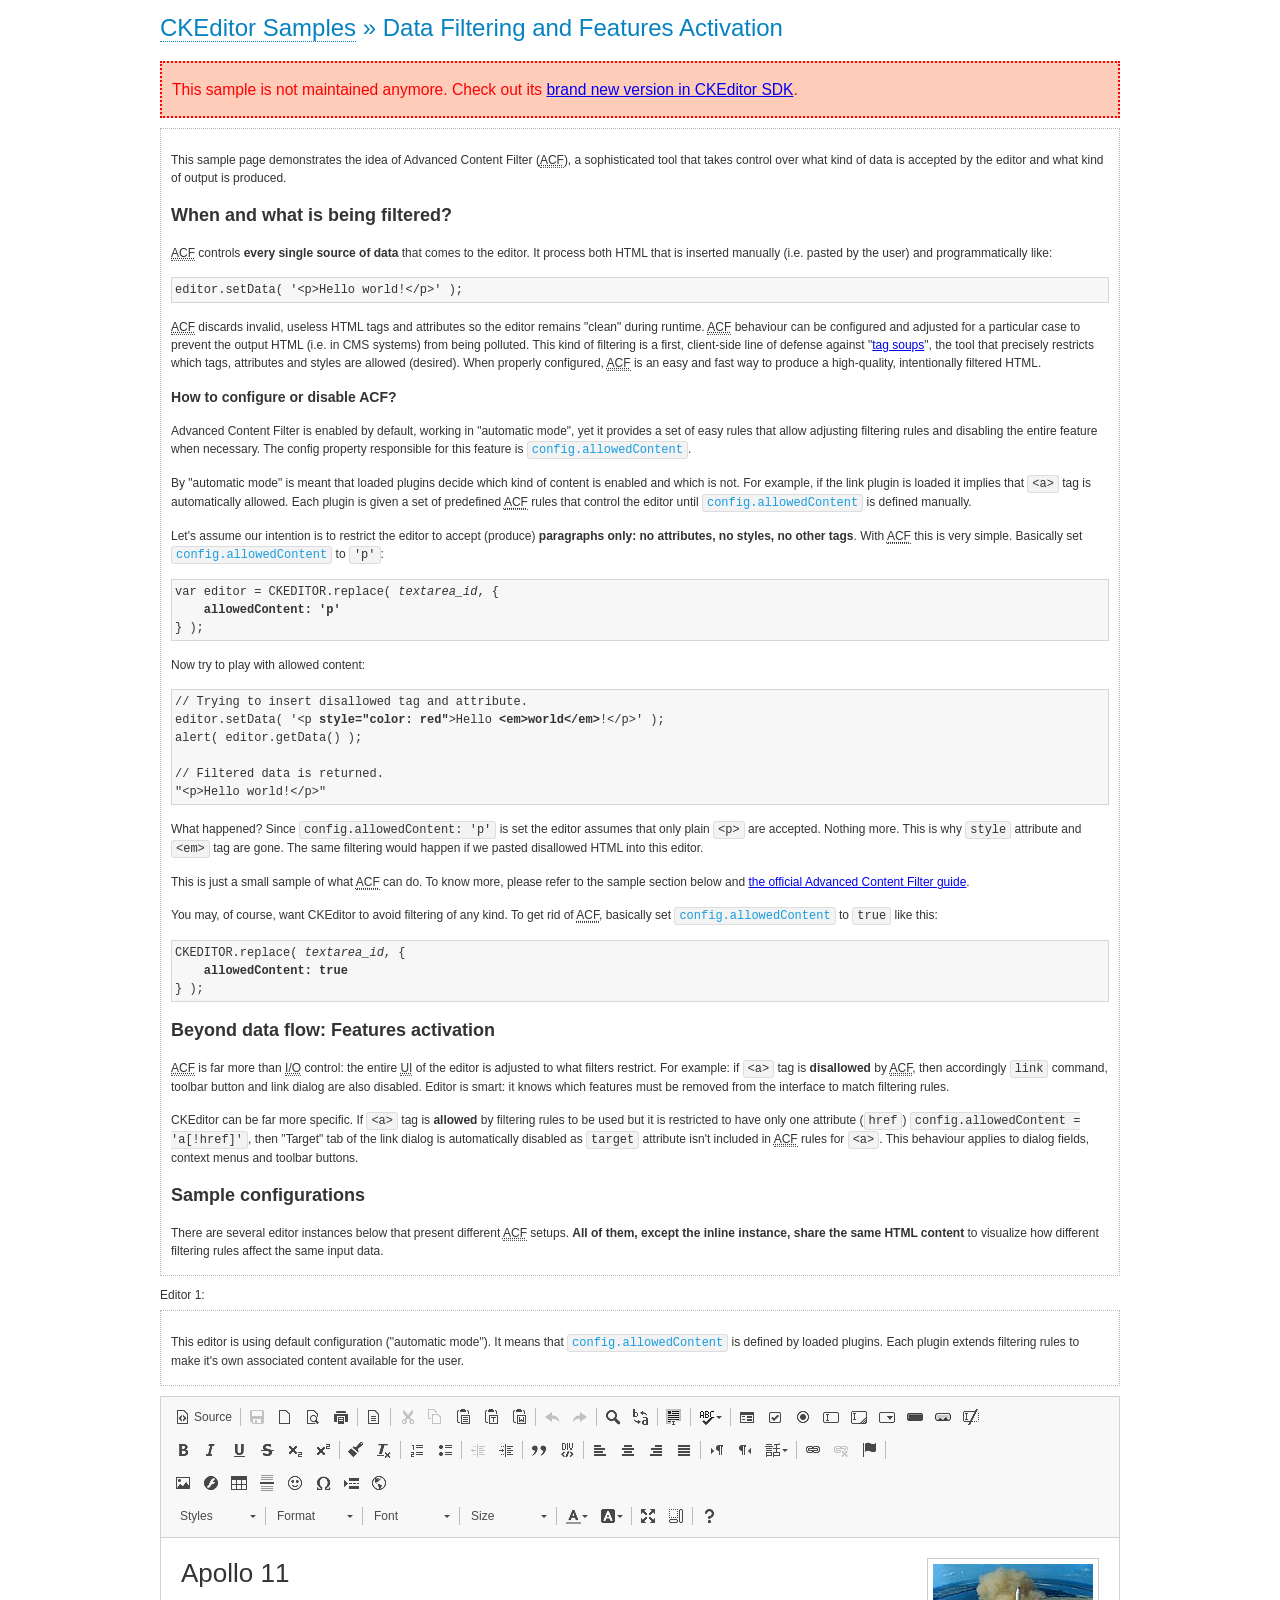
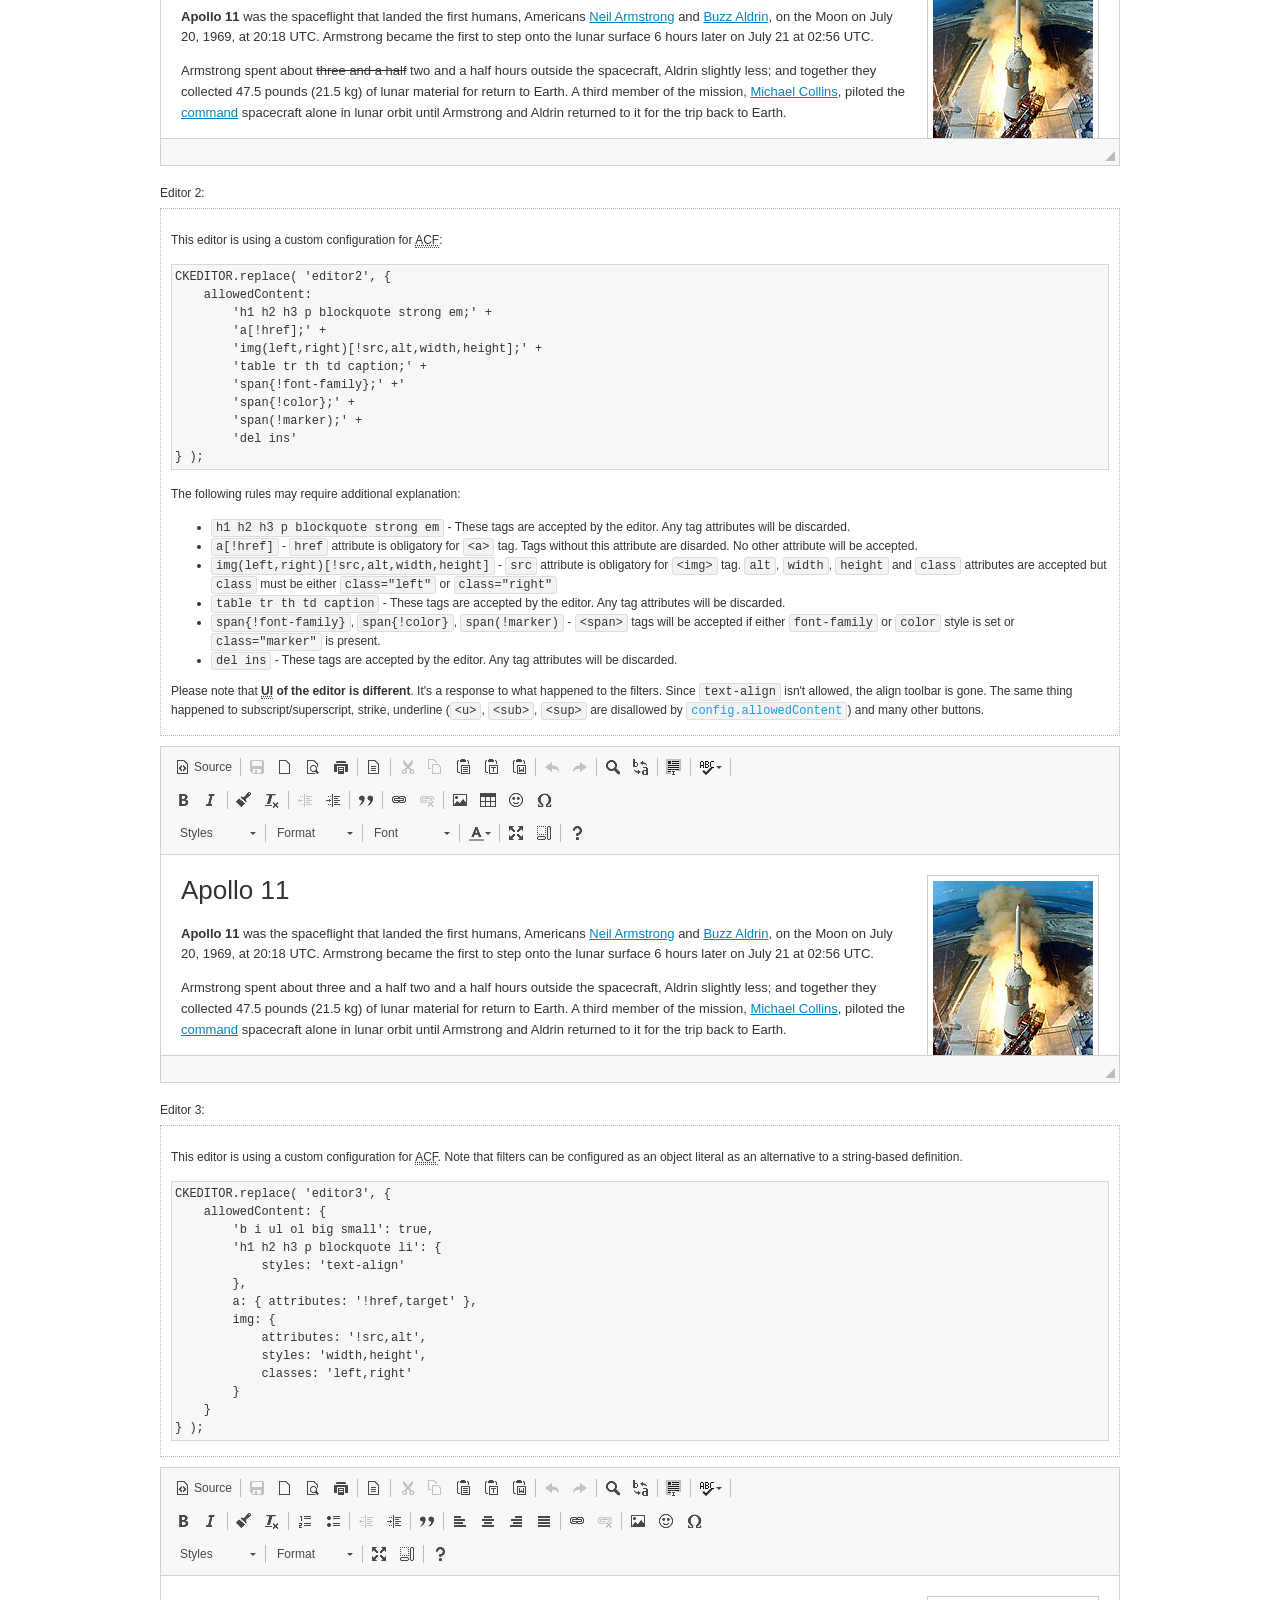
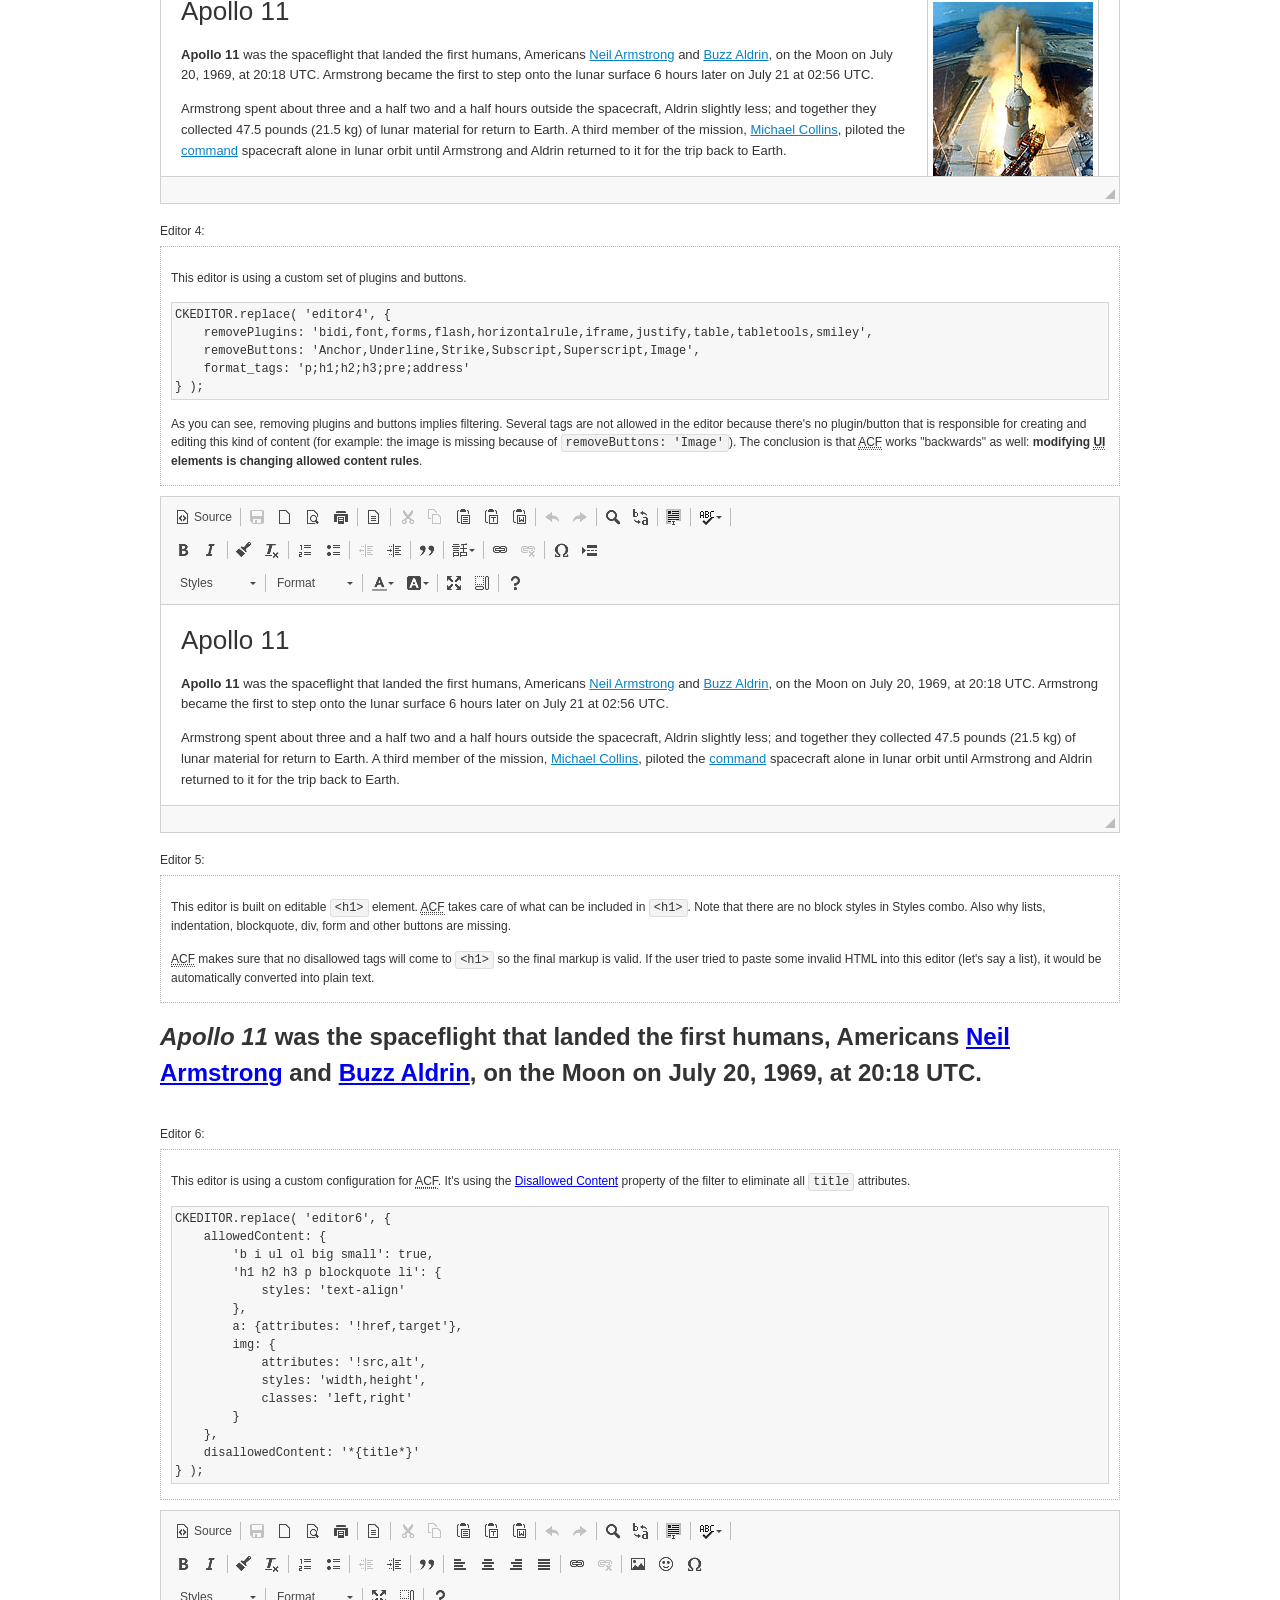
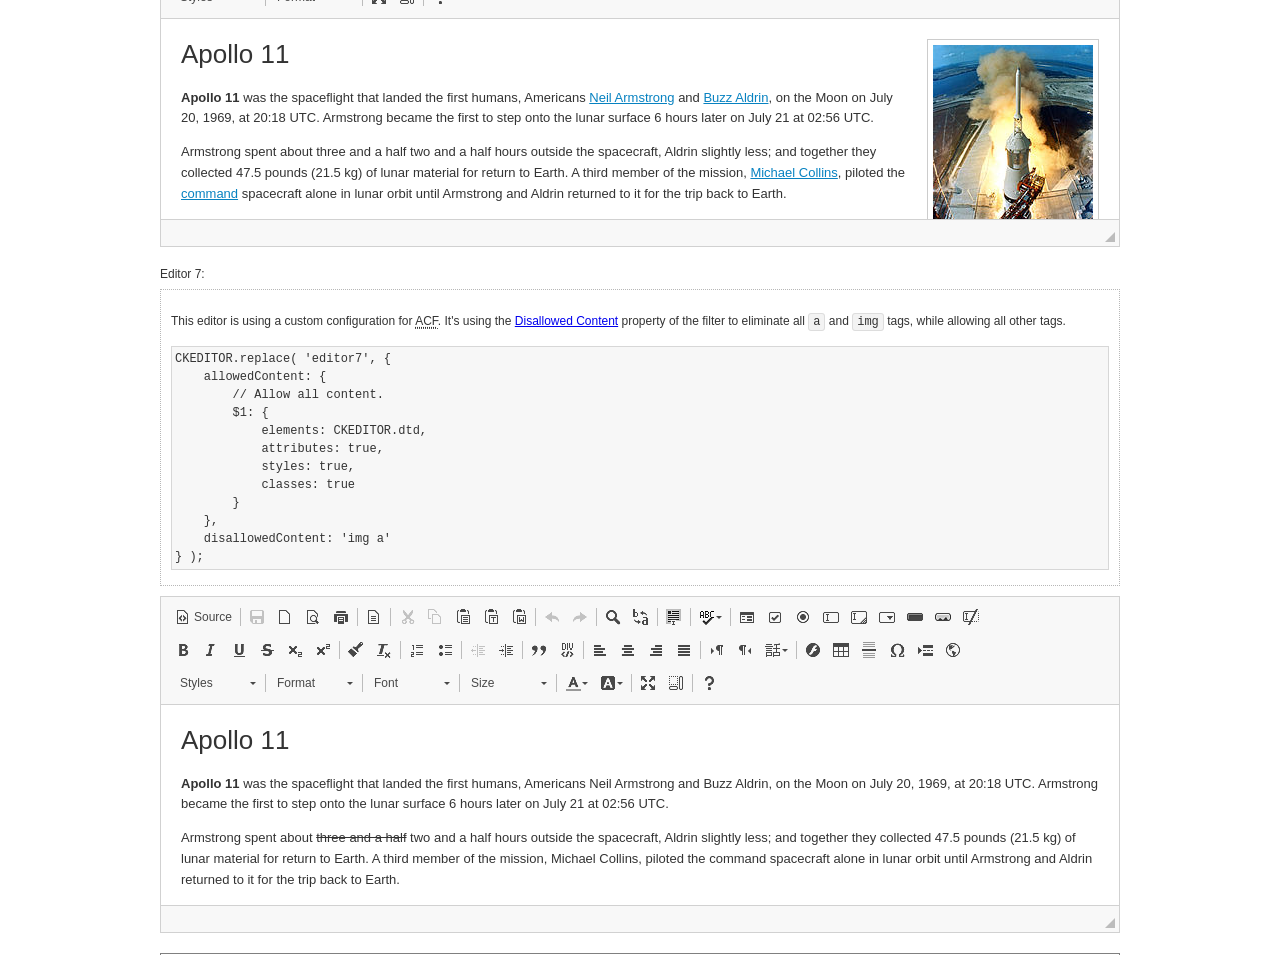
<file: 10/ckeditor/samples/old/datafiltering.html>
<!DOCTYPE html>
<!--
Copyright (c) 2003-2017, CKSource - Frederico Knabben. All rights reserved.
For licensing, see LICENSE.md or http://ckeditor.com/license
-->
<html>
<head>
	<meta charset="utf-8">
	<title>Data Filtering &mdash; CKEditor Sample</title>
	<script src="../../ckeditor.js"></script>
	<link rel="stylesheet" href="sample.css">
	<script>
		// Remove advanced tabs for all editors.
		CKEDITOR.config.removeDialogTabs = 'image:advanced;link:advanced;flash:advanced;creatediv:advanced;editdiv:advanced';
	</script>
</head>
<body>
	<h1 class="samples">
		<a href="index.html">CKEditor Samples</a> &raquo; Data Filtering and Features Activation
	</h1>
	<div class="warning deprecated">
		This sample is not maintained anymore. Check out its <a href="http://sdk.ckeditor.com/samples/acf.html">brand new version in CKEditor SDK</a>.
	</div>
	<div class="description">
		<p>
			This sample page demonstrates the idea of Advanced Content Filter
			(<abbr title="Advanced Content Filter">ACF</abbr>), a sophisticated
			tool that takes control over what kind of data is accepted by the editor and what
			kind of output is produced.
		</p>
		<h2>When and what is being filtered?</h2>
		<p>
			<abbr title="Advanced Content Filter">ACF</abbr> controls
			<strong>every single source of data</strong> that comes to the editor.
			It process both HTML that is inserted manually (i.e. pasted by the user)
			and programmatically like:
		</p>
<pre class="samples">
editor.setData( '&lt;p&gt;Hello world!&lt;/p&gt;' );
</pre>
		<p>
			<abbr title="Advanced Content Filter">ACF</abbr> discards invalid,
			useless HTML tags and attributes so the editor remains "clean" during
			runtime. <abbr title="Advanced Content Filter">ACF</abbr> behaviour
			can be configured and adjusted for a particular case to prevent the
			output HTML (i.e. in CMS systems) from being polluted.

			This kind of filtering is a first, client-side line of defense
			against "<a href="http://en.wikipedia.org/wiki/Tag_soup">tag soups</a>",
			the tool that precisely restricts which tags, attributes and styles
			are allowed (desired). When properly configured, <abbr title="Advanced Content Filter">ACF</abbr>
			is an easy and fast way to produce a high-quality, intentionally filtered HTML.
		</p>

		<h3>How to configure or disable ACF?</h3>
		<p>
			Advanced Content Filter is enabled by default, working in "automatic mode", yet
			it provides a set of easy rules that allow adjusting filtering rules
			and disabling the entire feature when necessary. The config property
			responsible for this feature is <code><a class="samples"
			href="http://docs.ckeditor.com/#!/api/CKEDITOR.config-cfg-allowedContent">config.allowedContent</a></code>.
		</p>
		<p>
			By "automatic mode" is meant that loaded plugins decide which kind
			of content is enabled and which is not. For example, if the link
			plugin is loaded it implies that <code>&lt;a&gt;</code> tag is
			automatically allowed. Each plugin is given a set
			of predefined <abbr title="Advanced Content Filter">ACF</abbr> rules
			that control the editor until <code><a class="samples"
			href="http://docs.ckeditor.com/#!/api/CKEDITOR.config-cfg-allowedContent">
			config.allowedContent</a></code>
			is defined manually.
		</p>
		<p>
			Let's assume our intention is to restrict the editor to accept (produce) <strong>paragraphs
			only: no attributes, no styles, no other tags</strong>.
			With <abbr title="Advanced Content Filter">ACF</abbr>
			this is very simple. Basically set <code><a class="samples"
			href="http://docs.ckeditor.com/#!/api/CKEDITOR.config-cfg-allowedContent">
			config.allowedContent</a></code> to <code>'p'</code>:
		</p>
<pre class="samples">
var editor = CKEDITOR.replace( <em>textarea_id</em>, {
	<strong>allowedContent: 'p'</strong>
} );
</pre>
		<p>
			Now try to play with allowed content:
		</p>
<pre class="samples">
// Trying to insert disallowed tag and attribute.
editor.setData( '&lt;p <strong>style="color: red"</strong>&gt;Hello <strong>&lt;em&gt;world&lt;/em&gt;</strong>!&lt;/p&gt;' );
alert( editor.getData() );

// Filtered data is returned.
"&lt;p&gt;Hello world!&lt;/p&gt;"
</pre>
		<p>
			What happened? Since <code>config.allowedContent: 'p'</code> is set the editor assumes
			that only plain <code>&lt;p&gt;</code> are accepted. Nothing more. This is why
			<code>style</code> attribute and <code>&lt;em&gt;</code> tag are gone. The same
			filtering would happen if we pasted disallowed HTML into this editor.
		</p>
		<p>
			This is just a small sample of what <abbr title="Advanced Content Filter">ACF</abbr>
			can do. To know more, please refer to the sample section below and
			<a href="http://docs.ckeditor.com/#!/guide/dev_advanced_content_filter">the official Advanced Content Filter guide</a>.
		</p>
		<p>
			You may, of course, want CKEditor to avoid filtering of any kind.
			To get rid of <abbr title="Advanced Content Filter">ACF</abbr>,
			basically set <code><a class="samples"
			href="http://docs.ckeditor.com/#!/api/CKEDITOR.config-cfg-allowedContent">
			config.allowedContent</a></code> to <code>true</code> like this:
		</p>
<pre class="samples">
CKEDITOR.replace( <em>textarea_id</em>, {
	<strong>allowedContent: true</strong>
} );
</pre>

		<h2>Beyond data flow: Features activation</h2>
		<p>
			<abbr title="Advanced Content Filter">ACF</abbr> is far more than
			<abbr title="Input/Output">I/O</abbr> control: the entire
			<abbr title="User Interface">UI</abbr> of the editor is adjusted to what
			filters restrict. For example: if <code>&lt;a&gt;</code> tag is
			<strong>disallowed</strong>
			by <abbr title="Advanced Content Filter">ACF</abbr>,
			then accordingly <code>link</code> command, toolbar button and link dialog
			are also disabled. Editor is smart: it knows which features must be
			removed from the interface to match filtering rules.
		</p>
		<p>
			CKEditor can be far more specific. If <code>&lt;a&gt;</code> tag is
			<strong>allowed</strong> by filtering rules to be used but it is restricted
			to have only one attribute (<code>href</code>)
			<code>config.allowedContent = 'a[!href]'</code>, then
			"Target" tab of the link dialog is automatically disabled as <code>target</code>
			attribute isn't included in <abbr title="Advanced Content Filter">ACF</abbr> rules
			for <code>&lt;a&gt;</code>. This behaviour applies to dialog fields, context
			menus and toolbar buttons.
		</p>

		<h2>Sample configurations</h2>
		<p>
			There are several editor instances below that present different
			<abbr title="Advanced Content Filter">ACF</abbr> setups. <strong>All of them,
			except the inline instance, share the same HTML content</strong> to visualize
			how different filtering rules affect the same input data.
		</p>
	</div>

	<div>
		<label for="editor1">
			Editor 1:
		</label>
		<div class="description">
			<p>
				This editor is using default configuration ("automatic mode"). It means that
				<code><a class="samples"
				href="http://docs.ckeditor.com/#!/api/CKEDITOR.config-cfg-allowedContent">
				config.allowedContent</a></code> is defined by loaded plugins.
				Each plugin extends filtering rules to make it's own associated content
				available for the user.
			</p>
		</div>
		<textarea cols="80" id="editor1" name="editor1" rows="10">
			&lt;h1&gt;&lt;img alt=&quot;Saturn V carrying Apollo 11&quot; class=&quot;right&quot; src=&quot;assets/sample.jpg&quot;/&gt; Apollo 11&lt;/h1&gt; &lt;p&gt;&lt;b&gt;Apollo 11&lt;/b&gt; was the spaceflight that landed the first humans, Americans &lt;a href=&quot;http://en.wikipedia.org/wiki/Neil_Armstrong&quot; title=&quot;Neil Armstrong&quot;&gt;Neil Armstrong&lt;/a&gt; and &lt;a href=&quot;http://en.wikipedia.org/wiki/Buzz_Aldrin&quot; title=&quot;Buzz Aldrin&quot;&gt;Buzz Aldrin&lt;/a&gt;, on the Moon on July 20, 1969, at 20:18 UTC. Armstrong became the first to step onto the lunar surface 6 hours later on July 21 at 02:56 UTC.&lt;/p&gt; &lt;p&gt;Armstrong spent about &lt;s&gt;three and a half&lt;/s&gt; two and a half hours outside the spacecraft, Aldrin slightly less; and together they collected 47.5 pounds (21.5&amp;nbsp;kg) of lunar material for return to Earth. A third member of the mission, &lt;a href=&quot;http://en.wikipedia.org/wiki/Michael_Collins_(astronaut)&quot; title=&quot;Michael Collins (astronaut)&quot;&gt;Michael Collins&lt;/a&gt;, piloted the &lt;a href=&quot;http://en.wikipedia.org/wiki/Apollo_Command/Service_Module&quot; title=&quot;Apollo Command/Service Module&quot;&gt;command&lt;/a&gt; spacecraft alone in lunar orbit until Armstrong and Aldrin returned to it for the trip back to Earth.&lt;/p&gt; &lt;h2&gt;Broadcasting and &lt;em&gt;quotes&lt;/em&gt; &lt;a id=&quot;quotes&quot; name=&quot;quotes&quot;&gt;&lt;/a&gt;&lt;/h2&gt; &lt;p&gt;Broadcast on live TV to a world-wide audience, Armstrong stepped onto the lunar surface and described the event as:&lt;/p&gt; &lt;blockquote&gt;&lt;p&gt;One small step for [a] man, one giant leap for mankind.&lt;/p&gt;&lt;/blockquote&gt; &lt;p&gt;Apollo 11 effectively ended the &lt;a href=&quot;http://en.wikipedia.org/wiki/Space_Race&quot; title=&quot;Space Race&quot;&gt;Space Race&lt;/a&gt; and fulfilled a national goal proposed in 1961 by the late U.S. President &lt;a href=&quot;http://en.wikipedia.org/wiki/John_F._Kennedy&quot; title=&quot;John F. Kennedy&quot;&gt;John F. Kennedy&lt;/a&gt; in a speech before the United States Congress:&lt;/p&gt; &lt;blockquote&gt;&lt;p&gt;[...] before this decade is out, of landing a man on the Moon and returning him safely to the Earth.&lt;/p&gt;&lt;/blockquote&gt; &lt;h2&gt;Technical details &lt;a id=&quot;tech-details&quot; name=&quot;tech-details&quot;&gt;&lt;/a&gt;&lt;/h2&gt; &lt;table align=&quot;right&quot; border=&quot;1&quot; bordercolor=&quot;#ccc&quot; cellpadding=&quot;5&quot; cellspacing=&quot;0&quot; style=&quot;border-collapse:collapse;margin:10px 0 10px 15px;&quot;&gt; &lt;caption&gt;&lt;strong&gt;Mission crew&lt;/strong&gt;&lt;/caption&gt; &lt;thead&gt; &lt;tr&gt; &lt;th scope=&quot;col&quot;&gt;Position&lt;/th&gt; &lt;th scope=&quot;col&quot;&gt;Astronaut&lt;/th&gt; &lt;/tr&gt; &lt;/thead&gt; &lt;tbody&gt; &lt;tr&gt; &lt;td&gt;Commander&lt;/td&gt; &lt;td&gt;Neil A. Armstrong&lt;/td&gt; &lt;/tr&gt; &lt;tr&gt; &lt;td&gt;Command Module Pilot&lt;/td&gt; &lt;td&gt;Michael Collins&lt;/td&gt; &lt;/tr&gt; &lt;tr&gt; &lt;td&gt;Lunar Module Pilot&lt;/td&gt; &lt;td&gt;Edwin &amp;quot;Buzz&amp;quot; E. Aldrin, Jr.&lt;/td&gt; &lt;/tr&gt; &lt;/tbody&gt; &lt;/table&gt; &lt;p&gt;Launched by a &lt;strong&gt;Saturn V&lt;/strong&gt; rocket from &lt;a href=&quot;http://en.wikipedia.org/wiki/Kennedy_Space_Center&quot; title=&quot;Kennedy Space Center&quot;&gt;Kennedy Space Center&lt;/a&gt; in Merritt Island, Florida on July 16, Apollo 11 was the fifth manned mission of &lt;a href=&quot;http://en.wikipedia.org/wiki/NASA&quot; title=&quot;NASA&quot;&gt;NASA&lt;/a&gt;&amp;#39;s Apollo program. The Apollo spacecraft had three parts:&lt;/p&gt; &lt;ol&gt; &lt;li&gt;&lt;strong&gt;Command Module&lt;/strong&gt; with a cabin for the three astronauts which was the only part which landed back on Earth&lt;/li&gt; &lt;li&gt;&lt;strong&gt;Service Module&lt;/strong&gt; which supported the Command Module with propulsion, electrical power, oxygen and water&lt;/li&gt; &lt;li&gt;&lt;strong&gt;Lunar Module&lt;/strong&gt; for landing on the Moon.&lt;/li&gt; &lt;/ol&gt; &lt;p&gt;After being sent to the Moon by the Saturn V&amp;#39;s upper stage, the astronauts separated the spacecraft from it and travelled for three days until they entered into lunar orbit. Armstrong and Aldrin then moved into the Lunar Module and landed in the &lt;a href=&quot;http://en.wikipedia.org/wiki/Mare_Tranquillitatis&quot; title=&quot;Mare Tranquillitatis&quot;&gt;Sea of Tranquility&lt;/a&gt;. They stayed a total of about 21 and a half hours on the lunar surface. After lifting off in the upper part of the Lunar Module and rejoining Collins in the Command Module, they returned to Earth and landed in the &lt;a href=&quot;http://en.wikipedia.org/wiki/Pacific_Ocean&quot; title=&quot;Pacific Ocean&quot;&gt;Pacific Ocean&lt;/a&gt; on July 24.&lt;/p&gt; &lt;hr/&gt; &lt;p style=&quot;text-align: right;&quot;&gt;&lt;small&gt;Source: &lt;a href=&quot;http://en.wikipedia.org/wiki/Apollo_11&quot;&gt;Wikipedia.org&lt;/a&gt;&lt;/small&gt;&lt;/p&gt;
		</textarea>

		<script>

			CKEDITOR.replace( 'editor1' );

		</script>
	</div>

	<br>

	<div>
		<label for="editor2">
			Editor 2:
		</label>
		<div class="description">
			<p>
				This editor is using a custom configuration for
				<abbr title="Advanced Content Filter">ACF</abbr>:
			</p>
<pre class="samples">
CKEDITOR.replace( 'editor2', {
	allowedContent:
		'h1 h2 h3 p blockquote strong em;' +
		'a[!href];' +
		'img(left,right)[!src,alt,width,height];' +
		'table tr th td caption;' +
		'span{!font-family};' +'
		'span{!color};' +
		'span(!marker);' +
		'del ins'
} );
</pre>
			<p>
				The following rules may require additional explanation:
			</p>
			<ul>
				<li>
					<code>h1 h2 h3 p blockquote strong em</code> - These tags
					are accepted by the editor. Any tag attributes will be discarded.
				</li>
				<li>
					<code>a[!href]</code> - <code>href</code> attribute is obligatory
					for <code>&lt;a&gt;</code> tag. Tags without this attribute
					are disarded. No other attribute will be accepted.
				</li>
				<li>
					<code>img(left,right)[!src,alt,width,height]</code> - <code>src</code>
					attribute is obligatory for <code>&lt;img&gt;</code> tag.
					<code>alt</code>, <code>width</code>, <code>height</code>
					and <code>class</code> attributes are accepted but
					<code>class</code> must be either <code>class="left"</code>
					or <code>class="right"</code>
				</li>
				<li>
					<code>table tr th td caption</code> - These tags
					are accepted by the editor. Any tag attributes will be discarded.
				</li>
				<li>
					<code>span{!font-family}</code>, <code>span{!color}</code>,
					<code>span(!marker)</code> - <code>&lt;span&gt;</code> tags
					will be accepted if either <code>font-family</code> or
					<code>color</code> style is set or <code>class="marker"</code>
					is present.
				</li>
				<li>
					<code>del ins</code> - These tags
					are accepted by the editor. Any tag attributes will be discarded.
				</li>
			</ul>
			<p>
				Please note that <strong><abbr title="User Interface">UI</abbr> of the
				editor is different</strong>. It's a response to what happened to the filters.
				Since <code>text-align</code> isn't allowed, the align toolbar is gone.
				The same thing happened to subscript/superscript, strike, underline
				(<code>&lt;u&gt;</code>, <code>&lt;sub&gt;</code>, <code>&lt;sup&gt;</code>
				are disallowed by <code><a class="samples"
				href="http://docs.ckeditor.com/#!/api/CKEDITOR.config-cfg-allowedContent">
				config.allowedContent</a></code>) and many other buttons.
			</p>
		</div>
		<textarea cols="80" id="editor2" name="editor2" rows="10">
			&lt;h1&gt;&lt;img alt=&quot;Saturn V carrying Apollo 11&quot; class=&quot;right&quot; src=&quot;assets/sample.jpg&quot;/&gt; Apollo 11&lt;/h1&gt; &lt;p&gt;&lt;b&gt;Apollo 11&lt;/b&gt; was the spaceflight that landed the first humans, Americans &lt;a href=&quot;http://en.wikipedia.org/wiki/Neil_Armstrong&quot; title=&quot;Neil Armstrong&quot;&gt;Neil Armstrong&lt;/a&gt; and &lt;a href=&quot;http://en.wikipedia.org/wiki/Buzz_Aldrin&quot; title=&quot;Buzz Aldrin&quot;&gt;Buzz Aldrin&lt;/a&gt;, on the Moon on July 20, 1969, at 20:18 UTC. Armstrong became the first to step onto the lunar surface 6 hours later on July 21 at 02:56 UTC.&lt;/p&gt; &lt;p&gt;Armstrong spent about &lt;s&gt;three and a half&lt;/s&gt; two and a half hours outside the spacecraft, Aldrin slightly less; and together they collected 47.5 pounds (21.5&amp;nbsp;kg) of lunar material for return to Earth. A third member of the mission, &lt;a href=&quot;http://en.wikipedia.org/wiki/Michael_Collins_(astronaut)&quot; title=&quot;Michael Collins (astronaut)&quot;&gt;Michael Collins&lt;/a&gt;, piloted the &lt;a href=&quot;http://en.wikipedia.org/wiki/Apollo_Command/Service_Module&quot; title=&quot;Apollo Command/Service Module&quot;&gt;command&lt;/a&gt; spacecraft alone in lunar orbit until Armstrong and Aldrin returned to it for the trip back to Earth.&lt;/p&gt; &lt;h2&gt;Broadcasting and &lt;em&gt;quotes&lt;/em&gt; &lt;a id=&quot;quotes&quot; name=&quot;quotes&quot;&gt;&lt;/a&gt;&lt;/h2&gt; &lt;p&gt;Broadcast on live TV to a world-wide audience, Armstrong stepped onto the lunar surface and described the event as:&lt;/p&gt; &lt;blockquote&gt;&lt;p&gt;One small step for [a] man, one giant leap for mankind.&lt;/p&gt;&lt;/blockquote&gt; &lt;p&gt;Apollo 11 effectively ended the &lt;a href=&quot;http://en.wikipedia.org/wiki/Space_Race&quot; title=&quot;Space Race&quot;&gt;Space Race&lt;/a&gt; and fulfilled a national goal proposed in 1961 by the late U.S. President &lt;a href=&quot;http://en.wikipedia.org/wiki/John_F._Kennedy&quot; title=&quot;John F. Kennedy&quot;&gt;John F. Kennedy&lt;/a&gt; in a speech before the United States Congress:&lt;/p&gt; &lt;blockquote&gt;&lt;p&gt;[...] before this decade is out, of landing a man on the Moon and returning him safely to the Earth.&lt;/p&gt;&lt;/blockquote&gt; &lt;h2&gt;Technical details &lt;a id=&quot;tech-details&quot; name=&quot;tech-details&quot;&gt;&lt;/a&gt;&lt;/h2&gt; &lt;table align=&quot;right&quot; border=&quot;1&quot; bordercolor=&quot;#ccc&quot; cellpadding=&quot;5&quot; cellspacing=&quot;0&quot; style=&quot;border-collapse:collapse;margin:10px 0 10px 15px;&quot;&gt; &lt;caption&gt;&lt;strong&gt;Mission crew&lt;/strong&gt;&lt;/caption&gt; &lt;thead&gt; &lt;tr&gt; &lt;th scope=&quot;col&quot;&gt;Position&lt;/th&gt; &lt;th scope=&quot;col&quot;&gt;Astronaut&lt;/th&gt; &lt;/tr&gt; &lt;/thead&gt; &lt;tbody&gt; &lt;tr&gt; &lt;td&gt;Commander&lt;/td&gt; &lt;td&gt;Neil A. Armstrong&lt;/td&gt; &lt;/tr&gt; &lt;tr&gt; &lt;td&gt;Command Module Pilot&lt;/td&gt; &lt;td&gt;Michael Collins&lt;/td&gt; &lt;/tr&gt; &lt;tr&gt; &lt;td&gt;Lunar Module Pilot&lt;/td&gt; &lt;td&gt;Edwin &amp;quot;Buzz&amp;quot; E. Aldrin, Jr.&lt;/td&gt; &lt;/tr&gt; &lt;/tbody&gt; &lt;/table&gt; &lt;p&gt;Launched by a &lt;strong&gt;Saturn V&lt;/strong&gt; rocket from &lt;a href=&quot;http://en.wikipedia.org/wiki/Kennedy_Space_Center&quot; title=&quot;Kennedy Space Center&quot;&gt;Kennedy Space Center&lt;/a&gt; in Merritt Island, Florida on July 16, Apollo 11 was the fifth manned mission of &lt;a href=&quot;http://en.wikipedia.org/wiki/NASA&quot; title=&quot;NASA&quot;&gt;NASA&lt;/a&gt;&amp;#39;s Apollo program. The Apollo spacecraft had three parts:&lt;/p&gt; &lt;ol&gt; &lt;li&gt;&lt;strong&gt;Command Module&lt;/strong&gt; with a cabin for the three astronauts which was the only part which landed back on Earth&lt;/li&gt; &lt;li&gt;&lt;strong&gt;Service Module&lt;/strong&gt; which supported the Command Module with propulsion, electrical power, oxygen and water&lt;/li&gt; &lt;li&gt;&lt;strong&gt;Lunar Module&lt;/strong&gt; for landing on the Moon.&lt;/li&gt; &lt;/ol&gt; &lt;p&gt;After being sent to the Moon by the Saturn V&amp;#39;s upper stage, the astronauts separated the spacecraft from it and travelled for three days until they entered into lunar orbit. Armstrong and Aldrin then moved into the Lunar Module and landed in the &lt;a href=&quot;http://en.wikipedia.org/wiki/Mare_Tranquillitatis&quot; title=&quot;Mare Tranquillitatis&quot;&gt;Sea of Tranquility&lt;/a&gt;. They stayed a total of about 21 and a half hours on the lunar surface. After lifting off in the upper part of the Lunar Module and rejoining Collins in the Command Module, they returned to Earth and landed in the &lt;a href=&quot;http://en.wikipedia.org/wiki/Pacific_Ocean&quot; title=&quot;Pacific Ocean&quot;&gt;Pacific Ocean&lt;/a&gt; on July 24.&lt;/p&gt; &lt;hr/&gt; &lt;p style=&quot;text-align: right;&quot;&gt;&lt;small&gt;Source: &lt;a href=&quot;http://en.wikipedia.org/wiki/Apollo_11&quot;&gt;Wikipedia.org&lt;/a&gt;&lt;/small&gt;&lt;/p&gt;
		</textarea>
		<script>

			CKEDITOR.replace( 'editor2', {
				allowedContent:
					'h1 h2 h3 p blockquote strong em;' +
					'a[!href];' +
					'img(left,right)[!src,alt,width,height];' +
					'table tr th td caption;' +
					'span{!font-family};' +
					'span{!color};' +
					'span(!marker);' +
					'del ins'
			} );

		</script>
	</div>

	<br>

	<div>
		<label for="editor3">
			Editor 3:
		</label>
		<div class="description">
			<p>
				This editor is using a custom configuration for
				<abbr title="Advanced Content Filter">ACF</abbr>.
				Note that filters can be configured as an object literal
				as an alternative to a string-based definition.
			</p>
<pre class="samples">
CKEDITOR.replace( 'editor3', {
	allowedContent: {
		'b i ul ol big small': true,
		'h1 h2 h3 p blockquote li': {
			styles: 'text-align'
		},
		a: { attributes: '!href,target' },
		img: {
			attributes: '!src,alt',
			styles: 'width,height',
			classes: 'left,right'
		}
	}
} );
</pre>
		</div>
		<textarea cols="80" id="editor3" name="editor3" rows="10">
			&lt;h1&gt;&lt;img alt=&quot;Saturn V carrying Apollo 11&quot; class=&quot;right&quot; src=&quot;assets/sample.jpg&quot;/&gt; Apollo 11&lt;/h1&gt; &lt;p&gt;&lt;b&gt;Apollo 11&lt;/b&gt; was the spaceflight that landed the first humans, Americans &lt;a href=&quot;http://en.wikipedia.org/wiki/Neil_Armstrong&quot; title=&quot;Neil Armstrong&quot;&gt;Neil Armstrong&lt;/a&gt; and &lt;a href=&quot;http://en.wikipedia.org/wiki/Buzz_Aldrin&quot; title=&quot;Buzz Aldrin&quot;&gt;Buzz Aldrin&lt;/a&gt;, on the Moon on July 20, 1969, at 20:18 UTC. Armstrong became the first to step onto the lunar surface 6 hours later on July 21 at 02:56 UTC.&lt;/p&gt; &lt;p&gt;Armstrong spent about &lt;s&gt;three and a half&lt;/s&gt; two and a half hours outside the spacecraft, Aldrin slightly less; and together they collected 47.5 pounds (21.5&amp;nbsp;kg) of lunar material for return to Earth. A third member of the mission, &lt;a href=&quot;http://en.wikipedia.org/wiki/Michael_Collins_(astronaut)&quot; title=&quot;Michael Collins (astronaut)&quot;&gt;Michael Collins&lt;/a&gt;, piloted the &lt;a href=&quot;http://en.wikipedia.org/wiki/Apollo_Command/Service_Module&quot; title=&quot;Apollo Command/Service Module&quot;&gt;command&lt;/a&gt; spacecraft alone in lunar orbit until Armstrong and Aldrin returned to it for the trip back to Earth.&lt;/p&gt; &lt;h2&gt;Broadcasting and &lt;em&gt;quotes&lt;/em&gt; &lt;a id=&quot;quotes&quot; name=&quot;quotes&quot;&gt;&lt;/a&gt;&lt;/h2&gt; &lt;p&gt;Broadcast on live TV to a world-wide audience, Armstrong stepped onto the lunar surface and described the event as:&lt;/p&gt; &lt;blockquote&gt;&lt;p&gt;One small step for [a] man, one giant leap for mankind.&lt;/p&gt;&lt;/blockquote&gt; &lt;p&gt;Apollo 11 effectively ended the &lt;a href=&quot;http://en.wikipedia.org/wiki/Space_Race&quot; title=&quot;Space Race&quot;&gt;Space Race&lt;/a&gt; and fulfilled a national goal proposed in 1961 by the late U.S. President &lt;a href=&quot;http://en.wikipedia.org/wiki/John_F._Kennedy&quot; title=&quot;John F. Kennedy&quot;&gt;John F. Kennedy&lt;/a&gt; in a speech before the United States Congress:&lt;/p&gt; &lt;blockquote&gt;&lt;p&gt;[...] before this decade is out, of landing a man on the Moon and returning him safely to the Earth.&lt;/p&gt;&lt;/blockquote&gt; &lt;h2&gt;Technical details &lt;a id=&quot;tech-details&quot; name=&quot;tech-details&quot;&gt;&lt;/a&gt;&lt;/h2&gt; &lt;table align=&quot;right&quot; border=&quot;1&quot; bordercolor=&quot;#ccc&quot; cellpadding=&quot;5&quot; cellspacing=&quot;0&quot; style=&quot;border-collapse:collapse;margin:10px 0 10px 15px;&quot;&gt; &lt;caption&gt;&lt;strong&gt;Mission crew&lt;/strong&gt;&lt;/caption&gt; &lt;thead&gt; &lt;tr&gt; &lt;th scope=&quot;col&quot;&gt;Position&lt;/th&gt; &lt;th scope=&quot;col&quot;&gt;Astronaut&lt;/th&gt; &lt;/tr&gt; &lt;/thead&gt; &lt;tbody&gt; &lt;tr&gt; &lt;td&gt;Commander&lt;/td&gt; &lt;td&gt;Neil A. Armstrong&lt;/td&gt; &lt;/tr&gt; &lt;tr&gt; &lt;td&gt;Command Module Pilot&lt;/td&gt; &lt;td&gt;Michael Collins&lt;/td&gt; &lt;/tr&gt; &lt;tr&gt; &lt;td&gt;Lunar Module Pilot&lt;/td&gt; &lt;td&gt;Edwin &amp;quot;Buzz&amp;quot; E. Aldrin, Jr.&lt;/td&gt; &lt;/tr&gt; &lt;/tbody&gt; &lt;/table&gt; &lt;p&gt;Launched by a &lt;strong&gt;Saturn V&lt;/strong&gt; rocket from &lt;a href=&quot;http://en.wikipedia.org/wiki/Kennedy_Space_Center&quot; title=&quot;Kennedy Space Center&quot;&gt;Kennedy Space Center&lt;/a&gt; in Merritt Island, Florida on July 16, Apollo 11 was the fifth manned mission of &lt;a href=&quot;http://en.wikipedia.org/wiki/NASA&quot; title=&quot;NASA&quot;&gt;NASA&lt;/a&gt;&amp;#39;s Apollo program. The Apollo spacecraft had three parts:&lt;/p&gt; &lt;ol&gt; &lt;li&gt;&lt;strong&gt;Command Module&lt;/strong&gt; with a cabin for the three astronauts which was the only part which landed back on Earth&lt;/li&gt; &lt;li&gt;&lt;strong&gt;Service Module&lt;/strong&gt; which supported the Command Module with propulsion, electrical power, oxygen and water&lt;/li&gt; &lt;li&gt;&lt;strong&gt;Lunar Module&lt;/strong&gt; for landing on the Moon.&lt;/li&gt; &lt;/ol&gt; &lt;p&gt;After being sent to the Moon by the Saturn V&amp;#39;s upper stage, the astronauts separated the spacecraft from it and travelled for three days until they entered into lunar orbit. Armstrong and Aldrin then moved into the Lunar Module and landed in the &lt;a href=&quot;http://en.wikipedia.org/wiki/Mare_Tranquillitatis&quot; title=&quot;Mare Tranquillitatis&quot;&gt;Sea of Tranquility&lt;/a&gt;. They stayed a total of about 21 and a half hours on the lunar surface. After lifting off in the upper part of the Lunar Module and rejoining Collins in the Command Module, they returned to Earth and landed in the &lt;a href=&quot;http://en.wikipedia.org/wiki/Pacific_Ocean&quot; title=&quot;Pacific Ocean&quot;&gt;Pacific Ocean&lt;/a&gt; on July 24.&lt;/p&gt; &lt;hr/&gt; &lt;p style=&quot;text-align: right;&quot;&gt;&lt;small&gt;Source: &lt;a href=&quot;http://en.wikipedia.org/wiki/Apollo_11&quot;&gt;Wikipedia.org&lt;/a&gt;&lt;/small&gt;&lt;/p&gt;
		</textarea>
		<script>

			CKEDITOR.replace( 'editor3', {
				allowedContent: {
					'b i ul ol big small': true,
					'h1 h2 h3 p blockquote li': {
						styles: 'text-align'
					},
					a: { attributes: '!href,target' },
					img: {
						attributes: '!src,alt',
						styles: 'width,height',
						classes: 'left,right'
					}
				}
			} );

		</script>
	</div>

	<br>

	<div>
		<label for="editor4">
			Editor 4:
		</label>
		<div class="description">
			<p>
				This editor is using a custom set of plugins and buttons.
			</p>
<pre class="samples">
CKEDITOR.replace( 'editor4', {
	removePlugins: 'bidi,font,forms,flash,horizontalrule,iframe,justify,table,tabletools,smiley',
	removeButtons: 'Anchor,Underline,Strike,Subscript,Superscript,Image',
	format_tags: 'p;h1;h2;h3;pre;address'
} );
</pre>
			<p>
				As you can see, removing plugins and buttons implies filtering.
				Several tags are not allowed in the editor because there's no
				plugin/button that is responsible for creating and editing this
				kind of content (for example: the image is missing because
				of <code>removeButtons: 'Image'</code>). The conclusion is that
				<abbr title="Advanced Content Filter">ACF</abbr> works "backwards"
				as well: <strong>modifying <abbr title="User Interface">UI</abbr>
				elements is changing allowed content rules</strong>.
			</p>
		</div>
		<textarea cols="80" id="editor4" name="editor4" rows="10">
			&lt;h1&gt;&lt;img alt=&quot;Saturn V carrying Apollo 11&quot; class=&quot;right&quot; src=&quot;assets/sample.jpg&quot;/&gt; Apollo 11&lt;/h1&gt; &lt;p&gt;&lt;b&gt;Apollo 11&lt;/b&gt; was the spaceflight that landed the first humans, Americans &lt;a href=&quot;http://en.wikipedia.org/wiki/Neil_Armstrong&quot; title=&quot;Neil Armstrong&quot;&gt;Neil Armstrong&lt;/a&gt; and &lt;a href=&quot;http://en.wikipedia.org/wiki/Buzz_Aldrin&quot; title=&quot;Buzz Aldrin&quot;&gt;Buzz Aldrin&lt;/a&gt;, on the Moon on July 20, 1969, at 20:18 UTC. Armstrong became the first to step onto the lunar surface 6 hours later on July 21 at 02:56 UTC.&lt;/p&gt; &lt;p&gt;Armstrong spent about &lt;s&gt;three and a half&lt;/s&gt; two and a half hours outside the spacecraft, Aldrin slightly less; and together they collected 47.5 pounds (21.5&amp;nbsp;kg) of lunar material for return to Earth. A third member of the mission, &lt;a href=&quot;http://en.wikipedia.org/wiki/Michael_Collins_(astronaut)&quot; title=&quot;Michael Collins (astronaut)&quot;&gt;Michael Collins&lt;/a&gt;, piloted the &lt;a href=&quot;http://en.wikipedia.org/wiki/Apollo_Command/Service_Module&quot; title=&quot;Apollo Command/Service Module&quot;&gt;command&lt;/a&gt; spacecraft alone in lunar orbit until Armstrong and Aldrin returned to it for the trip back to Earth.&lt;/p&gt; &lt;h2&gt;Broadcasting and &lt;em&gt;quotes&lt;/em&gt; &lt;a id=&quot;quotes&quot; name=&quot;quotes&quot;&gt;&lt;/a&gt;&lt;/h2&gt; &lt;p&gt;Broadcast on live TV to a world-wide audience, Armstrong stepped onto the lunar surface and described the event as:&lt;/p&gt; &lt;blockquote&gt;&lt;p&gt;One small step for [a] man, one giant leap for mankind.&lt;/p&gt;&lt;/blockquote&gt; &lt;p&gt;Apollo 11 effectively ended the &lt;a href=&quot;http://en.wikipedia.org/wiki/Space_Race&quot; title=&quot;Space Race&quot;&gt;Space Race&lt;/a&gt; and fulfilled a national goal proposed in 1961 by the late U.S. President &lt;a href=&quot;http://en.wikipedia.org/wiki/John_F._Kennedy&quot; title=&quot;John F. Kennedy&quot;&gt;John F. Kennedy&lt;/a&gt; in a speech before the United States Congress:&lt;/p&gt; &lt;blockquote&gt;&lt;p&gt;[...] before this decade is out, of landing a man on the Moon and returning him safely to the Earth.&lt;/p&gt;&lt;/blockquote&gt; &lt;h2&gt;Technical details &lt;a id=&quot;tech-details&quot; name=&quot;tech-details&quot;&gt;&lt;/a&gt;&lt;/h2&gt; &lt;table align=&quot;right&quot; border=&quot;1&quot; bordercolor=&quot;#ccc&quot; cellpadding=&quot;5&quot; cellspacing=&quot;0&quot; style=&quot;border-collapse:collapse;margin:10px 0 10px 15px;&quot;&gt; &lt;caption&gt;&lt;strong&gt;Mission crew&lt;/strong&gt;&lt;/caption&gt; &lt;thead&gt; &lt;tr&gt; &lt;th scope=&quot;col&quot;&gt;Position&lt;/th&gt; &lt;th scope=&quot;col&quot;&gt;Astronaut&lt;/th&gt; &lt;/tr&gt; &lt;/thead&gt; &lt;tbody&gt; &lt;tr&gt; &lt;td&gt;Commander&lt;/td&gt; &lt;td&gt;Neil A. Armstrong&lt;/td&gt; &lt;/tr&gt; &lt;tr&gt; &lt;td&gt;Command Module Pilot&lt;/td&gt; &lt;td&gt;Michael Collins&lt;/td&gt; &lt;/tr&gt; &lt;tr&gt; &lt;td&gt;Lunar Module Pilot&lt;/td&gt; &lt;td&gt;Edwin &amp;quot;Buzz&amp;quot; E. Aldrin, Jr.&lt;/td&gt; &lt;/tr&gt; &lt;/tbody&gt; &lt;/table&gt; &lt;p&gt;Launched by a &lt;strong&gt;Saturn V&lt;/strong&gt; rocket from &lt;a href=&quot;http://en.wikipedia.org/wiki/Kennedy_Space_Center&quot; title=&quot;Kennedy Space Center&quot;&gt;Kennedy Space Center&lt;/a&gt; in Merritt Island, Florida on July 16, Apollo 11 was the fifth manned mission of &lt;a href=&quot;http://en.wikipedia.org/wiki/NASA&quot; title=&quot;NASA&quot;&gt;NASA&lt;/a&gt;&amp;#39;s Apollo program. The Apollo spacecraft had three parts:&lt;/p&gt; &lt;ol&gt; &lt;li&gt;&lt;strong&gt;Command Module&lt;/strong&gt; with a cabin for the three astronauts which was the only part which landed back on Earth&lt;/li&gt; &lt;li&gt;&lt;strong&gt;Service Module&lt;/strong&gt; which supported the Command Module with propulsion, electrical power, oxygen and water&lt;/li&gt; &lt;li&gt;&lt;strong&gt;Lunar Module&lt;/strong&gt; for landing on the Moon.&lt;/li&gt; &lt;/ol&gt; &lt;p&gt;After being sent to the Moon by the Saturn V&amp;#39;s upper stage, the astronauts separated the spacecraft from it and travelled for three days until they entered into lunar orbit. Armstrong and Aldrin then moved into the Lunar Module and landed in the &lt;a href=&quot;http://en.wikipedia.org/wiki/Mare_Tranquillitatis&quot; title=&quot;Mare Tranquillitatis&quot;&gt;Sea of Tranquility&lt;/a&gt;. They stayed a total of about 21 and a half hours on the lunar surface. After lifting off in the upper part of the Lunar Module and rejoining Collins in the Command Module, they returned to Earth and landed in the &lt;a href=&quot;http://en.wikipedia.org/wiki/Pacific_Ocean&quot; title=&quot;Pacific Ocean&quot;&gt;Pacific Ocean&lt;/a&gt; on July 24.&lt;/p&gt; &lt;hr/&gt; &lt;p style=&quot;text-align: right;&quot;&gt;&lt;small&gt;Source: &lt;a href=&quot;http://en.wikipedia.org/wiki/Apollo_11&quot;&gt;Wikipedia.org&lt;/a&gt;&lt;/small&gt;&lt;/p&gt;
		</textarea>
		<script>

			CKEDITOR.replace( 'editor4', {
				removePlugins: 'bidi,div,font,forms,flash,horizontalrule,iframe,justify,table,tabletools,smiley',
				removeButtons: 'Anchor,Underline,Strike,Subscript,Superscript,Image',
				format_tags: 'p;h1;h2;h3;pre;address'
			} );

		</script>
	</div>

	<br>

	<div>
		<label for="editor5">
			Editor 5:
		</label>
		<div class="description">
			<p>
				This editor is built on editable <code>&lt;h1&gt;</code> element.
				<abbr title="Advanced Content Filter">ACF</abbr> takes care of
				what can be included in <code>&lt;h1&gt;</code>. Note that there
				are no block styles in Styles combo. Also why lists, indentation,
				blockquote, div, form and other buttons are missing.
			</p>
			<p>
				<abbr title="Advanced Content Filter">ACF</abbr> makes sure that
				no disallowed tags will come to <code>&lt;h1&gt;</code> so the final
				markup is valid. If the user tried to paste some invalid HTML
				into this editor (let's say a list), it would be automatically
				converted into plain text.
			</p>
		</div>
		<h1 id="editor5" contenteditable="true">
			<em>Apollo 11</em> was the spaceflight that landed the first humans, Americans <a href="http://en.wikipedia.org/wiki/Neil_Armstrong" title="Neil Armstrong">Neil Armstrong</a> and <a href="http://en.wikipedia.org/wiki/Buzz_Aldrin" title="Buzz Aldrin">Buzz Aldrin</a>, on the Moon on July 20, 1969, at 20:18 UTC.
		</h1>
	</div>

	<br>

	<div>
		<label for="editor3">
			Editor 6:
		</label>
		<div class="description">
			<p>
				This editor is using a custom configuration for <abbr title="Advanced Content Filter">ACF</abbr>.
				It's using the <a href="http://docs.ckeditor.com/#!/guide/dev_disallowed_content" rel="noopener noreferrer" target="_blank">
				Disallowed Content</a> property of the filter to eliminate all <code>title</code> attributes.
			</p>

<pre class="samples">
CKEDITOR.replace( 'editor6', {
	allowedContent: {
		'b i ul ol big small': true,
		'h1 h2 h3 p blockquote li': {
			styles: 'text-align'
		},
		a: {attributes: '!href,target'},
		img: {
			attributes: '!src,alt',
			styles: 'width,height',
			classes: 'left,right'
		}
	},
	disallowedContent: '*{title*}'
} );
</pre>
		</div>
		<textarea cols="80" id="editor6" name="editor6" rows="10">
			&lt;h1&gt;&lt;img alt=&quot;Saturn V carrying Apollo 11&quot; class=&quot;right&quot; src=&quot;assets/sample.jpg&quot;/&gt; Apollo 11&lt;/h1&gt; &lt;p&gt;&lt;b&gt;Apollo 11&lt;/b&gt; was the spaceflight that landed the first humans, Americans &lt;a href=&quot;http://en.wikipedia.org/wiki/Neil_Armstrong&quot; title=&quot;Neil Armstrong&quot;&gt;Neil Armstrong&lt;/a&gt; and &lt;a href=&quot;http://en.wikipedia.org/wiki/Buzz_Aldrin&quot; title=&quot;Buzz Aldrin&quot;&gt;Buzz Aldrin&lt;/a&gt;, on the Moon on July 20, 1969, at 20:18 UTC. Armstrong became the first to step onto the lunar surface 6 hours later on July 21 at 02:56 UTC.&lt;/p&gt; &lt;p&gt;Armstrong spent about &lt;s&gt;three and a half&lt;/s&gt; two and a half hours outside the spacecraft, Aldrin slightly less; and together they collected 47.5 pounds (21.5&amp;nbsp;kg) of lunar material for return to Earth. A third member of the mission, &lt;a href=&quot;http://en.wikipedia.org/wiki/Michael_Collins_(astronaut)&quot; title=&quot;Michael Collins (astronaut)&quot;&gt;Michael Collins&lt;/a&gt;, piloted the &lt;a href=&quot;http://en.wikipedia.org/wiki/Apollo_Command/Service_Module&quot; title=&quot;Apollo Command/Service Module&quot;&gt;command&lt;/a&gt; spacecraft alone in lunar orbit until Armstrong and Aldrin returned to it for the trip back to Earth.&lt;/p&gt; &lt;h2&gt;Broadcasting and &lt;em&gt;quotes&lt;/em&gt; &lt;a id=&quot;quotes&quot; name=&quot;quotes&quot;&gt;&lt;/a&gt;&lt;/h2&gt; &lt;p&gt;Broadcast on live TV to a world-wide audience, Armstrong stepped onto the lunar surface and described the event as:&lt;/p&gt; &lt;blockquote&gt;&lt;p&gt;One small step for [a] man, one giant leap for mankind.&lt;/p&gt;&lt;/blockquote&gt; &lt;p&gt;Apollo 11 effectively ended the &lt;a href=&quot;http://en.wikipedia.org/wiki/Space_Race&quot; title=&quot;Space Race&quot;&gt;Space Race&lt;/a&gt; and fulfilled a national goal proposed in 1961 by the late U.S. President &lt;a href=&quot;http://en.wikipedia.org/wiki/John_F._Kennedy&quot; title=&quot;John F. Kennedy&quot;&gt;John F. Kennedy&lt;/a&gt; in a speech before the United States Congress:&lt;/p&gt; &lt;blockquote&gt;&lt;p&gt;[...] before this decade is out, of landing a man on the Moon and returning him safely to the Earth.&lt;/p&gt;&lt;/blockquote&gt; &lt;h2&gt;Technical details &lt;a id=&quot;tech-details&quot; name=&quot;tech-details&quot;&gt;&lt;/a&gt;&lt;/h2&gt; &lt;table align=&quot;right&quot; border=&quot;1&quot; bordercolor=&quot;#ccc&quot; cellpadding=&quot;5&quot; cellspacing=&quot;0&quot; style=&quot;border-collapse:collapse;margin:10px 0 10px 15px;&quot;&gt; &lt;caption&gt;&lt;strong&gt;Mission crew&lt;/strong&gt;&lt;/caption&gt; &lt;thead&gt; &lt;tr&gt; &lt;th scope=&quot;col&quot;&gt;Position&lt;/th&gt; &lt;th scope=&quot;col&quot;&gt;Astronaut&lt;/th&gt; &lt;/tr&gt; &lt;/thead&gt; &lt;tbody&gt; &lt;tr&gt; &lt;td&gt;Commander&lt;/td&gt; &lt;td&gt;Neil A. Armstrong&lt;/td&gt; &lt;/tr&gt; &lt;tr&gt; &lt;td&gt;Command Module Pilot&lt;/td&gt; &lt;td&gt;Michael Collins&lt;/td&gt; &lt;/tr&gt; &lt;tr&gt; &lt;td&gt;Lunar Module Pilot&lt;/td&gt; &lt;td&gt;Edwin &amp;quot;Buzz&amp;quot; E. Aldrin, Jr.&lt;/td&gt; &lt;/tr&gt; &lt;/tbody&gt; &lt;/table&gt; &lt;p&gt;Launched by a &lt;strong&gt;Saturn V&lt;/strong&gt; rocket from &lt;a href=&quot;http://en.wikipedia.org/wiki/Kennedy_Space_Center&quot; title=&quot;Kennedy Space Center&quot;&gt;Kennedy Space Center&lt;/a&gt; in Merritt Island, Florida on July 16, Apollo 11 was the fifth manned mission of &lt;a href=&quot;http://en.wikipedia.org/wiki/NASA&quot; title=&quot;NASA&quot;&gt;NASA&lt;/a&gt;&amp;#39;s Apollo program. The Apollo spacecraft had three parts:&lt;/p&gt; &lt;ol&gt; &lt;li&gt;&lt;strong&gt;Command Module&lt;/strong&gt; with a cabin for the three astronauts which was the only part which landed back on Earth&lt;/li&gt; &lt;li&gt;&lt;strong&gt;Service Module&lt;/strong&gt; which supported the Command Module with propulsion, electrical power, oxygen and water&lt;/li&gt; &lt;li&gt;&lt;strong&gt;Lunar Module&lt;/strong&gt; for landing on the Moon.&lt;/li&gt; &lt;/ol&gt; &lt;p&gt;After being sent to the Moon by the Saturn V&amp;#39;s upper stage, the astronauts separated the spacecraft from it and travelled for three days until they entered into lunar orbit. Armstrong and Aldrin then moved into the Lunar Module and landed in the &lt;a href=&quot;http://en.wikipedia.org/wiki/Mare_Tranquillitatis&quot; title=&quot;Mare Tranquillitatis&quot;&gt;Sea of Tranquility&lt;/a&gt;. They stayed a total of about 21 and a half hours on the lunar surface. After lifting off in the upper part of the Lunar Module and rejoining Collins in the Command Module, they returned to Earth and landed in the &lt;a href=&quot;http://en.wikipedia.org/wiki/Pacific_Ocean&quot; title=&quot;Pacific Ocean&quot;&gt;Pacific Ocean&lt;/a&gt; on July 24.&lt;/p&gt; &lt;hr/&gt; &lt;p style=&quot;text-align: right;&quot;&gt;&lt;small&gt;Source: &lt;a href=&quot;http://en.wikipedia.org/wiki/Apollo_11&quot;&gt;Wikipedia.org&lt;/a&gt;&lt;/small&gt;&lt;/p&gt;
		</textarea>
		<script>

			CKEDITOR.replace( 'editor6', {
				allowedContent: {
					'b i ul ol big small': true,
					'h1 h2 h3 p blockquote li': {
						styles: 'text-align'
					},
					a: {attributes: '!href,target'},
					img: {
						attributes: '!src,alt',
						styles: 'width,height',
						classes: 'left,right'
					}
				},
				disallowedContent: '*{title*}'
			} );

		</script>
	</div>

	<br>

	<div>
		<label for="editor7">
			Editor 7:
		</label>
		<div class="description">
			<p>
				This editor is using a custom configuration for <abbr title="Advanced Content Filter">ACF</abbr>.
				It's using the <a href="http://docs.ckeditor.com/#!/guide/dev_disallowed_content" rel="noopener noreferrer" target="_blank">
				Disallowed Content</a> property of the filter to eliminate all <code>a</code> and <code>img</code> tags,
				while allowing all other tags.
			</p>
<pre class="samples">
CKEDITOR.replace( 'editor7', {
	allowedContent: {
		// Allow all content.
		$1: {
			elements: CKEDITOR.dtd,
			attributes: true,
			styles: true,
			classes: true
		}
	},
	disallowedContent: 'img a'
} );
</pre>
		</div>
		<textarea cols="80" id="editor7" name="editor7" rows="10">
			&lt;h1&gt;&lt;img alt=&quot;Saturn V carrying Apollo 11&quot; class=&quot;right&quot; src=&quot;assets/sample.jpg&quot;/&gt; Apollo 11&lt;/h1&gt; &lt;p&gt;&lt;b&gt;Apollo 11&lt;/b&gt; was the spaceflight that landed the first humans, Americans &lt;a href=&quot;http://en.wikipedia.org/wiki/Neil_Armstrong&quot; title=&quot;Neil Armstrong&quot;&gt;Neil Armstrong&lt;/a&gt; and &lt;a href=&quot;http://en.wikipedia.org/wiki/Buzz_Aldrin&quot; title=&quot;Buzz Aldrin&quot;&gt;Buzz Aldrin&lt;/a&gt;, on the Moon on July 20, 1969, at 20:18 UTC. Armstrong became the first to step onto the lunar surface 6 hours later on July 21 at 02:56 UTC.&lt;/p&gt; &lt;p&gt;Armstrong spent about &lt;s&gt;three and a half&lt;/s&gt; two and a half hours outside the spacecraft, Aldrin slightly less; and together they collected 47.5 pounds (21.5&amp;nbsp;kg) of lunar material for return to Earth. A third member of the mission, &lt;a href=&quot;http://en.wikipedia.org/wiki/Michael_Collins_(astronaut)&quot; title=&quot;Michael Collins (astronaut)&quot;&gt;Michael Collins&lt;/a&gt;, piloted the &lt;a href=&quot;http://en.wikipedia.org/wiki/Apollo_Command/Service_Module&quot; title=&quot;Apollo Command/Service Module&quot;&gt;command&lt;/a&gt; spacecraft alone in lunar orbit until Armstrong and Aldrin returned to it for the trip back to Earth.&lt;/p&gt; &lt;h2&gt;Broadcasting and &lt;em&gt;quotes&lt;/em&gt; &lt;a id=&quot;quotes&quot; name=&quot;quotes&quot;&gt;&lt;/a&gt;&lt;/h2&gt; &lt;p&gt;Broadcast on live TV to a world-wide audience, Armstrong stepped onto the lunar surface and described the event as:&lt;/p&gt; &lt;blockquote&gt;&lt;p&gt;One small step for [a] man, one giant leap for mankind.&lt;/p&gt;&lt;/blockquote&gt; &lt;p&gt;Apollo 11 effectively ended the &lt;a href=&quot;http://en.wikipedia.org/wiki/Space_Race&quot; title=&quot;Space Race&quot;&gt;Space Race&lt;/a&gt; and fulfilled a national goal proposed in 1961 by the late U.S. President &lt;a href=&quot;http://en.wikipedia.org/wiki/John_F._Kennedy&quot; title=&quot;John F. Kennedy&quot;&gt;John F. Kennedy&lt;/a&gt; in a speech before the United States Congress:&lt;/p&gt; &lt;blockquote&gt;&lt;p&gt;[...] before this decade is out, of landing a man on the Moon and returning him safely to the Earth.&lt;/p&gt;&lt;/blockquote&gt; &lt;h2&gt;Technical details &lt;a id=&quot;tech-details&quot; name=&quot;tech-details&quot;&gt;&lt;/a&gt;&lt;/h2&gt; &lt;table align=&quot;right&quot; border=&quot;1&quot; bordercolor=&quot;#ccc&quot; cellpadding=&quot;5&quot; cellspacing=&quot;0&quot; style=&quot;border-collapse:collapse;margin:10px 0 10px 15px;&quot;&gt; &lt;caption&gt;&lt;strong&gt;Mission crew&lt;/strong&gt;&lt;/caption&gt; &lt;thead&gt; &lt;tr&gt; &lt;th scope=&quot;col&quot;&gt;Position&lt;/th&gt; &lt;th scope=&quot;col&quot;&gt;Astronaut&lt;/th&gt; &lt;/tr&gt; &lt;/thead&gt; &lt;tbody&gt; &lt;tr&gt; &lt;td&gt;Commander&lt;/td&gt; &lt;td&gt;Neil A. Armstrong&lt;/td&gt; &lt;/tr&gt; &lt;tr&gt; &lt;td&gt;Command Module Pilot&lt;/td&gt; &lt;td&gt;Michael Collins&lt;/td&gt; &lt;/tr&gt; &lt;tr&gt; &lt;td&gt;Lunar Module Pilot&lt;/td&gt; &lt;td&gt;Edwin &amp;quot;Buzz&amp;quot; E. Aldrin, Jr.&lt;/td&gt; &lt;/tr&gt; &lt;/tbody&gt; &lt;/table&gt; &lt;p&gt;Launched by a &lt;strong&gt;Saturn V&lt;/strong&gt; rocket from &lt;a href=&quot;http://en.wikipedia.org/wiki/Kennedy_Space_Center&quot; title=&quot;Kennedy Space Center&quot;&gt;Kennedy Space Center&lt;/a&gt; in Merritt Island, Florida on July 16, Apollo 11 was the fifth manned mission of &lt;a href=&quot;http://en.wikipedia.org/wiki/NASA&quot; title=&quot;NASA&quot;&gt;NASA&lt;/a&gt;&amp;#39;s Apollo program. The Apollo spacecraft had three parts:&lt;/p&gt; &lt;ol&gt; &lt;li&gt;&lt;strong&gt;Command Module&lt;/strong&gt; with a cabin for the three astronauts which was the only part which landed back on Earth&lt;/li&gt; &lt;li&gt;&lt;strong&gt;Service Module&lt;/strong&gt; which supported the Command Module with propulsion, electrical power, oxygen and water&lt;/li&gt; &lt;li&gt;&lt;strong&gt;Lunar Module&lt;/strong&gt; for landing on the Moon.&lt;/li&gt; &lt;/ol&gt; &lt;p&gt;After being sent to the Moon by the Saturn V&amp;#39;s upper stage, the astronauts separated the spacecraft from it and travelled for three days until they entered into lunar orbit. Armstrong and Aldrin then moved into the Lunar Module and landed in the &lt;a href=&quot;http://en.wikipedia.org/wiki/Mare_Tranquillitatis&quot; title=&quot;Mare Tranquillitatis&quot;&gt;Sea of Tranquility&lt;/a&gt;. They stayed a total of about 21 and a half hours on the lunar surface. After lifting off in the upper part of the Lunar Module and rejoining Collins in the Command Module, they returned to Earth and landed in the &lt;a href=&quot;http://en.wikipedia.org/wiki/Pacific_Ocean&quot; title=&quot;Pacific Ocean&quot;&gt;Pacific Ocean&lt;/a&gt; on July 24.&lt;/p&gt; &lt;hr/&gt; &lt;p style=&quot;text-align: right;&quot;&gt;&lt;small&gt;Source: &lt;a href=&quot;http://en.wikipedia.org/wiki/Apollo_11&quot;&gt;Wikipedia.org&lt;/a&gt;&lt;/small&gt;&lt;/p&gt;
		</textarea>
		<script>

			CKEDITOR.replace( 'editor7', {
				allowedContent: {
					// allow all content
					$1: {
						elements: CKEDITOR.dtd,
						attributes: true,
						styles: true,
						classes: true
					}
				},
				disallowedContent: 'img a'
			} );

		</script>
	</div>

	<div id="footer">
		<hr>
		<p>
			CKEditor - The text editor for the Internet - <a class="samples" href="http://ckeditor.com/">http://ckeditor.com</a>
		</p>
		<p id="copy">
			Copyright &copy; 2003-2017, <a class="samples" href="http://cksource.com/">CKSource</a> - Frederico
			Knabben. All rights reserved.
		</p>
	</div>
</body>
</html>
</file>
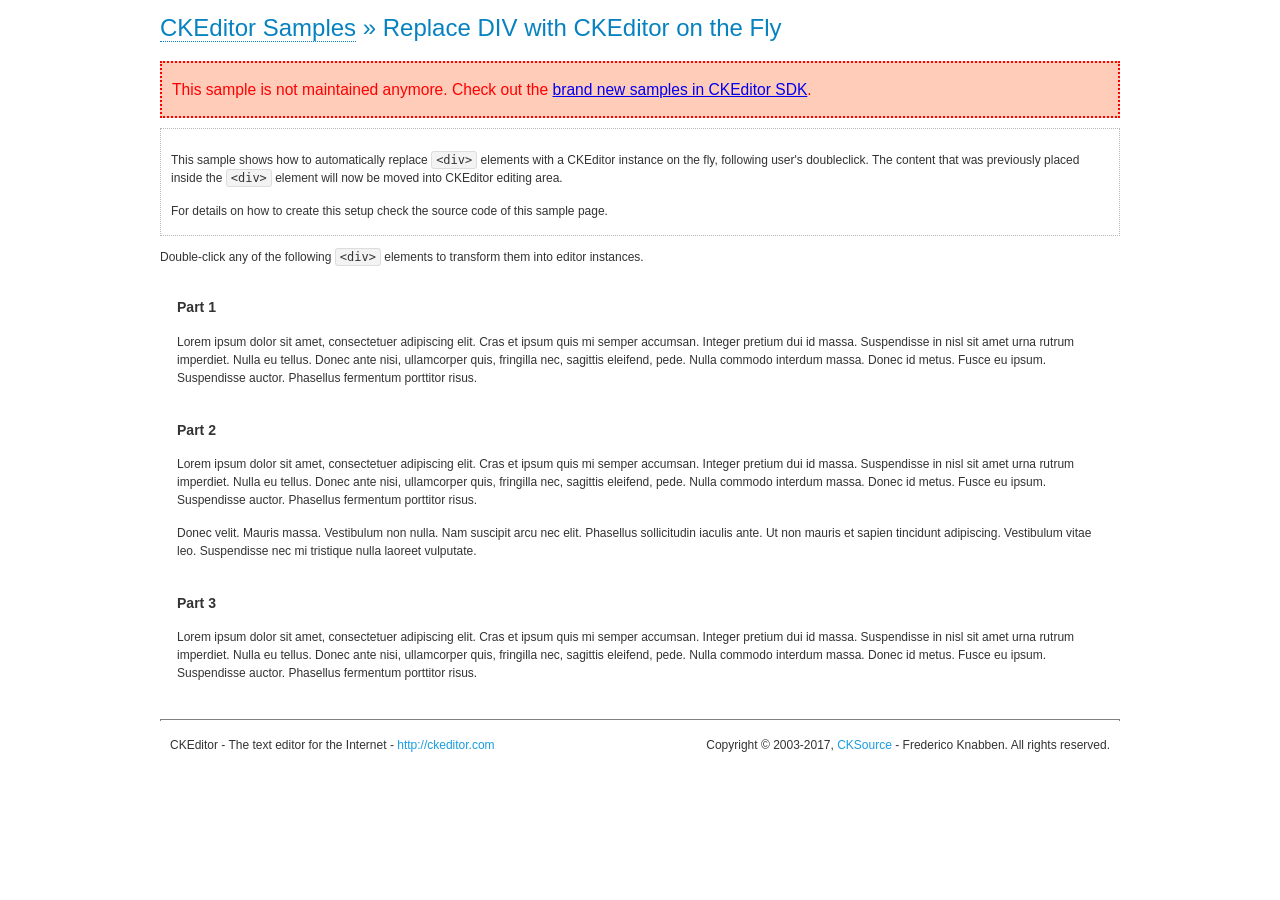
<file: 10/ckeditor/samples/old/divreplace.html>
<!DOCTYPE html>
<!--
Copyright (c) 2003-2017, CKSource - Frederico Knabben. All rights reserved.
For licensing, see LICENSE.md or http://ckeditor.com/license
-->
<html>
<head>
	<meta charset="utf-8">
	<title>Replace DIV &mdash; CKEditor Sample</title>
	<script src="../../ckeditor.js"></script>
	<link href="sample.css" rel="stylesheet">
	<style>

		div.editable
		{
			border: solid 2px transparent;
			padding-left: 15px;
			padding-right: 15px;
		}

		div.editable:hover
		{
			border-color: black;
		}

	</style>
	<script>

		// Uncomment the following code to test the "Timeout Loading Method".
		// CKEDITOR.loadFullCoreTimeout = 5;

		window.onload = function() {
			// Listen to the double click event.
			if ( window.addEventListener )
				document.body.addEventListener( 'dblclick', onDoubleClick, false );
			else if ( window.attachEvent )
				document.body.attachEvent( 'ondblclick', onDoubleClick );

		};

		function onDoubleClick( ev ) {
			// Get the element which fired the event. This is not necessarily the
			// element to which the event has been attached.
			var element = ev.target || ev.srcElement;

			// Find out the div that holds this element.
			var name;

			do {
				element = element.parentNode;
			}
			while ( element && ( name = element.nodeName.toLowerCase() ) &&
				( name != 'div' || element.className.indexOf( 'editable' ) == -1 ) && name != 'body' );

			if ( name == 'div' && element.className.indexOf( 'editable' ) != -1 )
				replaceDiv( element );
		}

		var editor;

		function replaceDiv( div ) {
			if ( editor )
				editor.destroy();

			editor = CKEDITOR.replace( div );
		}

	</script>
</head>
<body>
	<h1 class="samples">
		<a href="index.html">CKEditor Samples</a> &raquo; Replace DIV with CKEditor on the Fly
	</h1>
	<div class="warning deprecated">
		This sample is not maintained anymore. Check out the <a href="http://sdk.ckeditor.com/">brand new samples in CKEditor SDK</a>.
	</div>
	<div class="description">
		<p>
			This sample shows how to automatically replace <code>&lt;div&gt;</code> elements
			with a CKEditor instance on the fly, following user's doubleclick. The content
			that was previously placed inside the <code>&lt;div&gt;</code> element will now
			be moved into CKEditor editing area.
		</p>
		<p>
			For details on how to create this setup check the source code of this sample page.
		</p>
	</div>
	<p>
		Double-click any of the following <code>&lt;div&gt;</code> elements to transform them into
		editor instances.
	</p>
	<div class="editable">
		<h3>
			Part 1
		</h3>
		<p>
			Lorem ipsum dolor sit amet, consectetuer adipiscing elit. Cras et ipsum quis mi
			semper accumsan. Integer pretium dui id massa. Suspendisse in nisl sit amet urna
			rutrum imperdiet. Nulla eu tellus. Donec ante nisi, ullamcorper quis, fringilla
			nec, sagittis eleifend, pede. Nulla commodo interdum massa. Donec id metus. Fusce
			eu ipsum. Suspendisse auctor. Phasellus fermentum porttitor risus.
		</p>
	</div>
	<div class="editable">
		<h3>
			Part 2
		</h3>
		<p>
			Lorem ipsum dolor sit amet, consectetuer adipiscing elit. Cras et ipsum quis mi
			semper accumsan. Integer pretium dui id massa. Suspendisse in nisl sit amet urna
			rutrum imperdiet. Nulla eu tellus. Donec ante nisi, ullamcorper quis, fringilla
			nec, sagittis eleifend, pede. Nulla commodo interdum massa. Donec id metus. Fusce
			eu ipsum. Suspendisse auctor. Phasellus fermentum porttitor risus.
		</p>
		<p>
			Donec velit. Mauris massa. Vestibulum non nulla. Nam suscipit arcu nec elit. Phasellus
			sollicitudin iaculis ante. Ut non mauris et sapien tincidunt adipiscing. Vestibulum
			vitae leo. Suspendisse nec mi tristique nulla laoreet vulputate.
		</p>
	</div>
	<div class="editable">
		<h3>
			Part 3
		</h3>
		<p>
			Lorem ipsum dolor sit amet, consectetuer adipiscing elit. Cras et ipsum quis mi
			semper accumsan. Integer pretium dui id massa. Suspendisse in nisl sit amet urna
			rutrum imperdiet. Nulla eu tellus. Donec ante nisi, ullamcorper quis, fringilla
			nec, sagittis eleifend, pede. Nulla commodo interdum massa. Donec id metus. Fusce
			eu ipsum. Suspendisse auctor. Phasellus fermentum porttitor risus.
		</p>
	</div>
	<div id="footer">
		<hr>
		<p>
			CKEditor - The text editor for the Internet - <a class="samples" href="http://ckeditor.com/">http://ckeditor.com</a>
		</p>
		<p id="copy">
			Copyright &copy; 2003-2017, <a class="samples" href="http://cksource.com/">CKSource</a> - Frederico
			Knabben. All rights reserved.
		</p>
	</div>
</body>
</html>
</file>
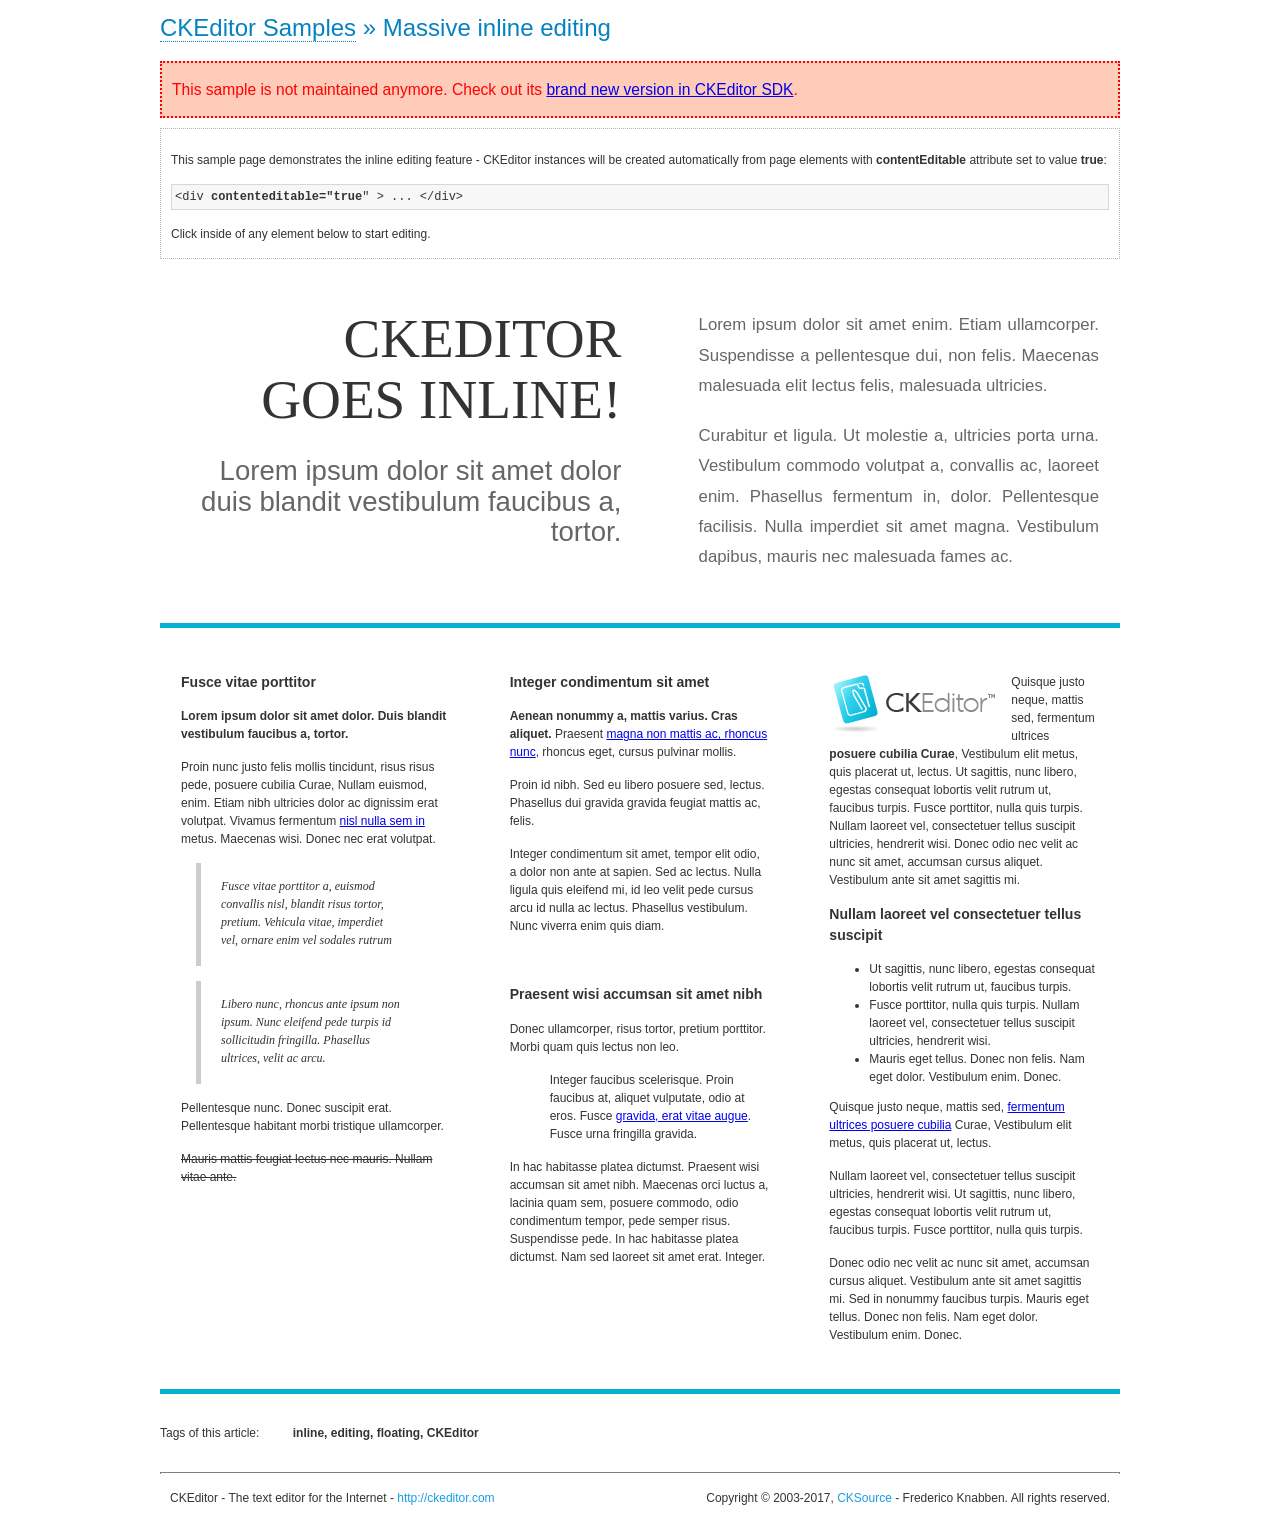
<file: 10/ckeditor/samples/old/inlineall.html>
<!DOCTYPE html>
<!--
Copyright (c) 2003-2017, CKSource - Frederico Knabben. All rights reserved.
For licensing, see LICENSE.md or http://ckeditor.com/license
-->
<html>
<head>
	<meta charset="utf-8">
	<title>Massive inline editing &mdash; CKEditor Sample</title>
	<script src="../../ckeditor.js"></script>
	<script>

		// This code is generally not necessary, but it is here to demonstrate
		// how to customize specific editor instances on the fly. This fits well
		// this demo because we have editable elements (like headers) that
		// require less features.

		// The "instanceCreated" event is fired for every editor instance created.
		CKEDITOR.on( 'instanceCreated', function( event ) {
			var editor = event.editor,
				element = editor.element;

			// Customize editors for headers and tag list.
			// These editors don't need features like smileys, templates, iframes etc.
			if ( element.is( 'h1', 'h2', 'h3' ) || element.getAttribute( 'id' ) == 'taglist' ) {
				// Customize the editor configurations on "configLoaded" event,
				// which is fired after the configuration file loading and
				// execution. This makes it possible to change the
				// configurations before the editor initialization takes place.
				editor.on( 'configLoaded', function() {

					// Remove unnecessary plugins to make the editor simpler.
					editor.config.removePlugins = 'colorbutton,find,flash,font,' +
						'forms,iframe,image,newpage,removeformat,' +
						'smiley,specialchar,stylescombo,templates';

					// Rearrange the layout of the toolbar.
					editor.config.toolbarGroups = [
						{ name: 'editing',		groups: [ 'basicstyles', 'links' ] },
						{ name: 'undo' },
						{ name: 'clipboard',	groups: [ 'selection', 'clipboard' ] },
						{ name: 'about' }
					];
				});
			}
		});

	</script>
	<link href="sample.css" rel="stylesheet">
	<style>

		/* The following styles are just to make the page look nice. */

		/* Workaround to show Arial Black in Firefox. */
		@font-face
		{
			font-family: 'arial-black';
			src: local('Arial Black');
		}

		*[contenteditable="true"]
		{
			padding: 10px;
		}

		#container
		{
			width: 960px;
			margin: 30px auto 0;
		}

		#header
		{
			overflow: hidden;
			padding: 0 0 30px;
			border-bottom: 5px solid #05B2D2;
			position: relative;
		}

		#headerLeft,
		#headerRight
		{
			width: 49%;
			overflow: hidden;
		}

		#headerLeft
		{
			float: left;
			padding: 10px 1px 1px;
		}

		#headerLeft h2,
		#headerLeft h3
		{
			text-align: right;
			margin: 0;
			overflow: hidden;
			font-weight: normal;
		}

		#headerLeft h2
		{
			font-family: "Arial Black",arial-black;
			font-size: 4.6em;
			line-height: 1.1;
			text-transform: uppercase;
		}

		#headerLeft h3
		{
			font-size: 2.3em;
			line-height: 1.1;
			margin: .2em 0 0;
			color: #666;
		}

		#headerRight
		{
			float: right;
			padding: 1px;
		}

		#headerRight p
		{
			line-height: 1.8;
			text-align: justify;
			margin: 0;
		}

		#headerRight p + p
		{
			margin-top: 20px;
		}

		#headerRight > div
		{
			padding: 20px;
			margin: 0 0 0 30px;
			font-size: 1.4em;
			color: #666;
		}

		#columns
		{
			color: #333;
			overflow: hidden;
			padding: 20px 0;
		}

		#columns > div
		{
			float: left;
			width: 33.3%;
		}

		#columns #column1 > div
		{
			margin-left: 1px;
		}

		#columns #column3 > div
		{
			margin-right: 1px;
		}

		#columns > div > div
		{
			margin: 0px 10px;
			padding: 10px 20px;
		}

		#columns blockquote
		{
			margin-left: 15px;
		}

		#tagLine
		{
			border-top: 5px solid #05B2D2;
			padding-top: 20px;
		}

		#taglist {
			display: inline-block;
			margin-left: 20px;
			font-weight: bold;
			margin: 0 0 0 20px;
		}

	</style>
</head>
<body>
<div>
	<h1 class="samples"><a href="index.html">CKEditor Samples</a> &raquo; Massive inline editing</h1>
	<div class="warning deprecated">
		This sample is not maintained anymore. Check out its <a href="http://sdk.ckeditor.com/samples/inline.html">brand new version in CKEditor SDK</a>.
	</div>
	<div class="description">
		<p>This sample page demonstrates the inline editing feature - CKEditor instances will be created automatically from page elements with <strong>contentEditable</strong> attribute set to value <strong>true</strong>:</p>
		<pre class="samples">&lt;div <strong>contenteditable="true</strong>" &gt; ... &lt;/div&gt;</pre>
		<p>Click inside of any element below to start editing.</p>
	</div>
</div>
<div id="container">
	<div id="header">
		<div id="headerLeft">
			<h2 id="sampleTitle" contenteditable="true">
				CKEditor<br> Goes Inline!
			</h2>
			<h3 contenteditable="true">
				Lorem ipsum dolor sit amet dolor duis blandit vestibulum faucibus a, tortor.
			</h3>
		</div>
		<div id="headerRight">
			<div contenteditable="true">
				<p>
					Lorem ipsum dolor sit amet enim. Etiam ullamcorper. Suspendisse a pellentesque dui, non felis. Maecenas malesuada elit lectus felis, malesuada ultricies.
				</p>
				<p>
					Curabitur et ligula. Ut molestie a, ultricies porta urna. Vestibulum commodo volutpat a, convallis ac, laoreet enim. Phasellus fermentum in, dolor. Pellentesque facilisis. Nulla imperdiet sit amet magna. Vestibulum dapibus, mauris nec malesuada fames ac.
				</p>
			</div>
		</div>
	</div>
	<div id="columns">
		<div id="column1">
			<div contenteditable="true">
				<h3>
					Fusce vitae porttitor
				</h3>
				<p>
					<strong>
						Lorem ipsum dolor sit amet dolor. Duis blandit vestibulum faucibus a, tortor.
					</strong>
				</p>
				<p>
					Proin nunc justo felis mollis tincidunt, risus risus pede, posuere cubilia Curae, Nullam euismod, enim. Etiam nibh ultricies dolor ac dignissim erat volutpat. Vivamus fermentum <a href="http://ckeditor.com/">nisl nulla sem in</a> metus. Maecenas wisi. Donec nec erat volutpat.
				</p>
				<blockquote>
					<p>
						Fusce vitae porttitor a, euismod convallis nisl, blandit risus tortor, pretium.
						Vehicula vitae, imperdiet vel, ornare enim vel sodales rutrum
					</p>
				</blockquote>
				<blockquote>
					<p>
						Libero nunc, rhoncus ante ipsum non ipsum. Nunc eleifend pede turpis id sollicitudin fringilla. Phasellus ultrices, velit ac arcu.
					</p>
				</blockquote>
				<p>Pellentesque nunc. Donec suscipit erat. Pellentesque habitant morbi tristique ullamcorper.</p>
				<p><s>Mauris mattis feugiat lectus nec mauris. Nullam vitae ante.</s></p>
			</div>
		</div>
		<div id="column2">
			<div contenteditable="true">
				<h3>
					Integer condimentum sit amet
				</h3>
				<p>
					<strong>Aenean nonummy a, mattis varius. Cras aliquet.</strong>
					Praesent <a href="http://ckeditor.com/">magna non mattis ac, rhoncus nunc</a>, rhoncus eget, cursus pulvinar mollis.</p>
				<p>Proin id nibh. Sed eu libero posuere sed, lectus. Phasellus dui gravida gravida feugiat mattis ac, felis.</p>
				<p>Integer condimentum sit amet, tempor elit odio, a dolor non ante at sapien. Sed ac lectus. Nulla ligula quis eleifend mi, id leo velit pede cursus arcu id nulla ac lectus. Phasellus vestibulum. Nunc viverra enim quis diam.</p>
			</div>
			<div contenteditable="true">
				<h3>
					Praesent wisi accumsan sit amet nibh
				</h3>
				<p>Donec ullamcorper, risus tortor, pretium porttitor. Morbi quam quis lectus non leo.</p>
				<p style="margin-left: 40px; ">Integer faucibus scelerisque. Proin faucibus at, aliquet vulputate, odio at eros. Fusce <a href="http://ckeditor.com/">gravida, erat vitae augue</a>. Fusce urna fringilla gravida.</p>
				<p>In hac habitasse platea dictumst. Praesent wisi accumsan sit amet nibh. Maecenas orci luctus a, lacinia quam sem, posuere commodo, odio condimentum tempor, pede semper risus. Suspendisse pede. In hac habitasse platea dictumst. Nam sed laoreet sit amet erat. Integer.</p>
			</div>
		</div>
		<div id="column3">
			<div contenteditable="true">
				<p>
					<img src="assets/inlineall/logo.png" alt="CKEditor logo" style="float:left">
				</p>
				<p>Quisque justo neque, mattis sed, fermentum ultrices <strong>posuere cubilia Curae</strong>, Vestibulum elit metus, quis placerat ut, lectus. Ut sagittis, nunc libero, egestas consequat lobortis velit rutrum ut, faucibus turpis. Fusce porttitor, nulla quis turpis. Nullam laoreet vel, consectetuer tellus suscipit ultricies, hendrerit wisi. Donec odio nec velit ac nunc sit amet, accumsan cursus aliquet. Vestibulum ante sit amet sagittis mi.</p>
				<h3>
					Nullam laoreet vel consectetuer tellus suscipit
				</h3>
				<ul>
					<li>Ut sagittis, nunc libero, egestas consequat lobortis velit rutrum ut, faucibus turpis.</li>
					<li>Fusce porttitor, nulla quis turpis. Nullam laoreet vel, consectetuer tellus suscipit ultricies, hendrerit wisi.</li>
					<li>Mauris eget tellus. Donec non felis. Nam eget dolor. Vestibulum enim. Donec.</li>
				</ul>
				<p>Quisque justo neque, mattis sed, <a href="http://ckeditor.com/">fermentum ultrices posuere cubilia</a> Curae, Vestibulum elit metus, quis placerat ut, lectus.</p>
				<p>Nullam laoreet vel, consectetuer tellus suscipit ultricies, hendrerit wisi. Ut sagittis, nunc libero, egestas consequat lobortis velit rutrum ut, faucibus turpis. Fusce porttitor, nulla quis turpis.</p>
				<p>Donec odio nec velit ac nunc sit amet, accumsan cursus aliquet. Vestibulum ante sit amet sagittis mi. Sed in nonummy faucibus turpis. Mauris eget tellus. Donec non felis. Nam eget dolor. Vestibulum enim. Donec.</p>
			</div>
		</div>
	</div>
	<div id="tagLine">
		Tags of this article:
		<p id="taglist" contenteditable="true">
			inline, editing, floating, CKEditor
		</p>
	</div>
</div>
<div id="footer">
	<hr>
	<p>
		CKEditor - The text editor for the Internet - <a class="samples" href="http://ckeditor.com/">
			http://ckeditor.com</a>
	</p>
	<p id="copy">
		Copyright &copy; 2003-2017, <a class="samples" href="http://cksource.com/">CKSource</a>
		- Frederico Knabben. All rights reserved.
	</p>
</div>
</body>
</html>
</file>
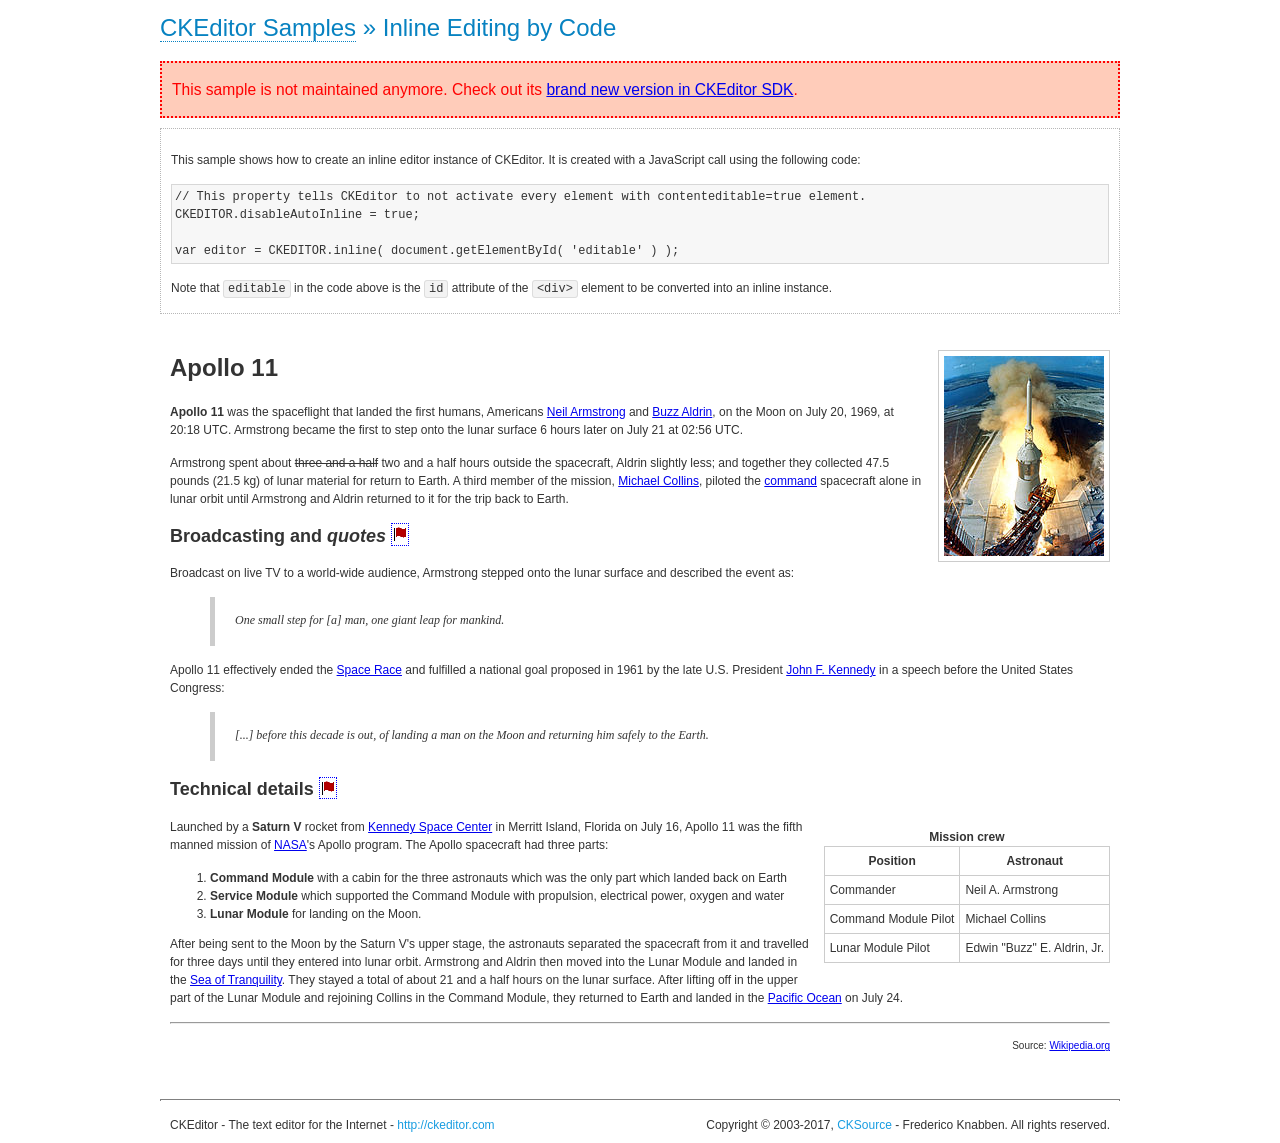
<file: 10/ckeditor/samples/old/inlinebycode.html>
<!DOCTYPE html>
<!--
Copyright (c) 2003-2017, CKSource - Frederico Knabben. All rights reserved.
For licensing, see LICENSE.md or http://ckeditor.com/license
-->
<html>
<head>
	<meta charset="utf-8">
	<title>Inline Editing by Code &mdash; CKEditor Sample</title>
	<script src="../../ckeditor.js"></script>
	<link href="sample.css" rel="stylesheet">
	<style>

		#editable
		{
			padding: 10px;
			float: left;
		}

	</style>
</head>
<body>
	<h1 class="samples">
		<a href="index.html">CKEditor Samples</a> &raquo; Inline Editing by Code
	</h1>
	<div class="warning deprecated">
		This sample is not maintained anymore. Check out its <a href="http://sdk.ckeditor.com/samples/inline.html">brand new version in CKEditor SDK</a>.
	</div>
	<div class="description">
		<p>
			This sample shows how to create an inline editor instance of CKEditor. It is created
			with a JavaScript call using the following code:
		</p>
<pre class="samples">
// This property tells CKEditor to not activate every element with contenteditable=true element.
CKEDITOR.disableAutoInline = true;

var editor = CKEDITOR.inline( document.getElementById( 'editable' ) );
</pre>
		<p>
			Note that <code>editable</code> in the code above is the <code>id</code>
			attribute of the <code>&lt;div&gt;</code> element to be converted into an inline instance.
		</p>
	</div>
	<div id="editable" contenteditable="true">
		<h1><img alt="Saturn V carrying Apollo 11" class="right" src="assets/sample.jpg" /> Apollo 11</h1>

		<p><b>Apollo 11</b> was the spaceflight that landed the first humans, Americans <a href="http://en.wikipedia.org/wiki/Neil_Armstrong" title="Neil Armstrong">Neil Armstrong</a> and <a href="http://en.wikipedia.org/wiki/Buzz_Aldrin" title="Buzz Aldrin">Buzz Aldrin</a>, on the Moon on July 20, 1969, at 20:18 UTC. Armstrong became the first to step onto the lunar surface 6 hours later on July 21 at 02:56 UTC.</p>

		<p>Armstrong spent about <s>three and a half</s> two and a half hours outside the spacecraft, Aldrin slightly less; and together they collected 47.5 pounds (21.5&nbsp;kg) of lunar material for return to Earth. A third member of the mission, <a href="http://en.wikipedia.org/wiki/Michael_Collins_(astronaut)" title="Michael Collins (astronaut)">Michael Collins</a>, piloted the <a href="http://en.wikipedia.org/wiki/Apollo_Command/Service_Module" title="Apollo Command/Service Module">command</a> spacecraft alone in lunar orbit until Armstrong and Aldrin returned to it for the trip back to Earth.</p>

		<h2>Broadcasting and <em>quotes</em> <a id="quotes" name="quotes"></a></h2>

		<p>Broadcast on live TV to a world-wide audience, Armstrong stepped onto the lunar surface and described the event as:</p>

		<blockquote>
			<p>One small step for [a] man, one giant leap for mankind.</p>
		</blockquote>

		<p>Apollo 11 effectively ended the <a href="http://en.wikipedia.org/wiki/Space_Race" title="Space Race">Space Race</a> and fulfilled a national goal proposed in 1961 by the late U.S. President <a href="http://en.wikipedia.org/wiki/John_F._Kennedy" title="John F. Kennedy">John F. Kennedy</a> in a speech before the United States Congress:</p>

		<blockquote>
			<p>[...] before this decade is out, of landing a man on the Moon and returning him safely to the Earth.</p>
		</blockquote>

		<h2>Technical details <a id="tech-details" name="tech-details"></a></h2>

		<table align="right" border="1" bordercolor="#ccc" cellpadding="5" cellspacing="0" style="border-collapse:collapse;margin:10px 0 10px 15px;">
			<caption><strong>Mission crew</strong></caption>
			<thead>
			<tr>
				<th scope="col">Position</th>
				<th scope="col">Astronaut</th>
			</tr>
			</thead>
			<tbody>
			<tr>
				<td>Commander</td>
				<td>Neil A. Armstrong</td>
			</tr>
			<tr>
				<td>Command Module Pilot</td>
				<td>Michael Collins</td>
			</tr>
			<tr>
				<td>Lunar Module Pilot</td>
				<td>Edwin &quot;Buzz&quot; E. Aldrin, Jr.</td>
			</tr>
			</tbody>
		</table>

		<p>Launched by a <strong>Saturn V</strong> rocket from <a href="http://en.wikipedia.org/wiki/Kennedy_Space_Center" title="Kennedy Space Center">Kennedy Space Center</a> in Merritt Island, Florida on July 16, Apollo 11 was the fifth manned mission of <a href="http://en.wikipedia.org/wiki/NASA" title="NASA">NASA</a>&#39;s Apollo program. The Apollo spacecraft had three parts:</p>

		<ol>
			<li><strong>Command Module</strong> with a cabin for the three astronauts which was the only part which landed back on Earth</li>
			<li><strong>Service Module</strong> which supported the Command Module with propulsion, electrical power, oxygen and water</li>
			<li><strong>Lunar Module</strong> for landing on the Moon.</li>
		</ol>

		<p>After being sent to the Moon by the Saturn V&#39;s upper stage, the astronauts separated the spacecraft from it and travelled for three days until they entered into lunar orbit. Armstrong and Aldrin then moved into the Lunar Module and landed in the <a href="http://en.wikipedia.org/wiki/Mare_Tranquillitatis" title="Mare Tranquillitatis">Sea of Tranquility</a>. They stayed a total of about 21 and a half hours on the lunar surface. After lifting off in the upper part of the Lunar Module and rejoining Collins in the Command Module, they returned to Earth and landed in the <a href="http://en.wikipedia.org/wiki/Pacific_Ocean" title="Pacific Ocean">Pacific Ocean</a> on July 24.</p>

		<hr />
		<p style="text-align: right;"><small>Source: <a href="http://en.wikipedia.org/wiki/Apollo_11">Wikipedia.org</a></small></p>
	</div>

	<script>
		// We need to turn off the automatic editor creation first.
		CKEDITOR.disableAutoInline = true;

		var editor = CKEDITOR.inline( 'editable' );
	</script>
	<div id="footer">
		<hr>
		<p contenteditable="true">
			CKEditor - The text editor for the Internet - <a class="samples" href="http://ckeditor.com/">
				http://ckeditor.com</a>
		</p>
		<p id="copy">
			Copyright &copy; 2003-2017, <a class="samples" href="http://cksource.com/">CKSource</a>
			- Frederico Knabben. All rights reserved.
		</p>
	</div>
</body>
</html>
</file>
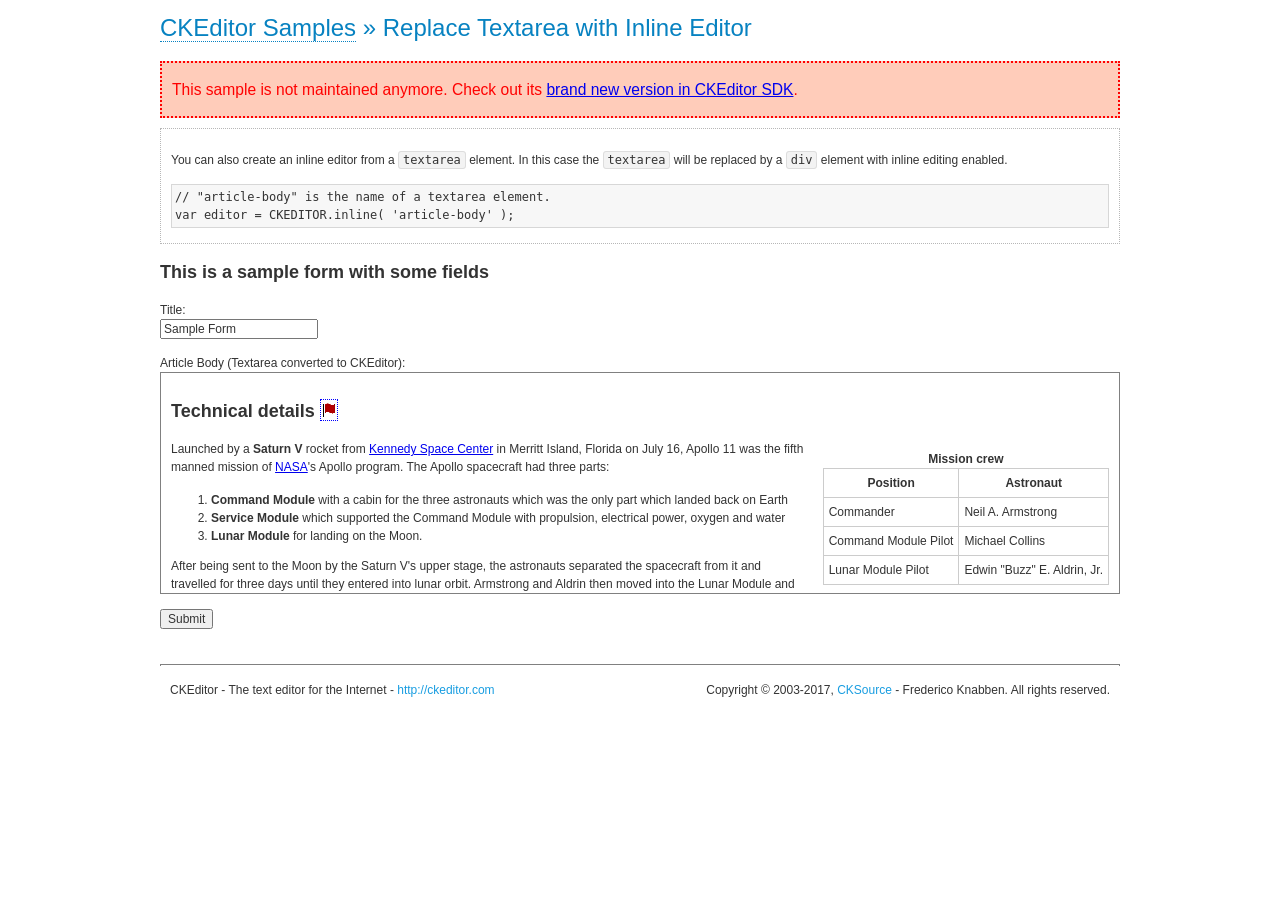
<file: 10/ckeditor/samples/old/inlinetextarea.html>
<!DOCTYPE html>
<!--
Copyright (c) 2003-2017, CKSource - Frederico Knabben. All rights reserved.
For licensing, see LICENSE.md or http://ckeditor.com/license
-->
<html>
<head>
	<meta charset="utf-8">
	<title>Replace Textarea with Inline Editor &mdash; CKEditor Sample</title>
	<script src="../../ckeditor.js"></script>
	<link href="sample.css" rel="stylesheet">
	<style>

		/* Style the CKEditor element to look like a textfield */
		.cke_textarea_inline
		{
			padding: 10px;
			height: 200px;
			overflow: auto;

			border: 1px solid gray;
			-webkit-appearance: textfield;
		}

	</style>
</head>
<body>
	<h1 class="samples">
		<a href="index.html">CKEditor Samples</a> &raquo; Replace Textarea with Inline Editor
	</h1>
	<div class="warning deprecated">
		This sample is not maintained anymore. Check out its <a href="http://sdk.ckeditor.com/samples/inline.html">brand new version in CKEditor SDK</a>.
	</div>
	<div class="description">
		<p>
			You can also create an inline editor from a <code>textarea</code>
			element. In this case the <code>textarea</code> will be replaced
			by a <code>div</code> element with inline editing enabled.
		</p>
<pre class="samples">
// "article-body" is the name of a textarea element.
var editor = CKEDITOR.inline( 'article-body' );
</pre>
	</div>
	<form action="sample_posteddata.php" method="post">
		<h2>This is a sample form with some fields</h2>
		<p>
			Title:<br>
			<input type="text" name="title" value="Sample Form"></p>
		<p>
			Article Body (Textarea converted to CKEditor):<br>
			<textarea name="article-body" style="height: 200px">
				&lt;h2&gt;Technical details &lt;a id="tech-details" name="tech-details"&gt;&lt;/a&gt;&lt;/h2&gt;

				&lt;table align="right" border="1" bordercolor="#ccc" cellpadding="5" cellspacing="0" style="border-collapse:collapse;margin:10px 0 10px 15px;"&gt;
					&lt;caption&gt;&lt;strong&gt;Mission crew&lt;/strong&gt;&lt;/caption&gt;
					&lt;thead&gt;
					&lt;tr&gt;
						&lt;th scope="col"&gt;Position&lt;/th&gt;
						&lt;th scope="col"&gt;Astronaut&lt;/th&gt;
					&lt;/tr&gt;
					&lt;/thead&gt;
					&lt;tbody&gt;
					&lt;tr&gt;
						&lt;td&gt;Commander&lt;/td&gt;
						&lt;td&gt;Neil A. Armstrong&lt;/td&gt;
					&lt;/tr&gt;
					&lt;tr&gt;
						&lt;td&gt;Command Module Pilot&lt;/td&gt;
						&lt;td&gt;Michael Collins&lt;/td&gt;
					&lt;/tr&gt;
					&lt;tr&gt;
						&lt;td&gt;Lunar Module Pilot&lt;/td&gt;
						&lt;td&gt;Edwin &quot;Buzz&quot; E. Aldrin, Jr.&lt;/td&gt;
					&lt;/tr&gt;
					&lt;/tbody&gt;
				&lt;/table&gt;

				&lt;p&gt;Launched by a &lt;strong&gt;Saturn V&lt;/strong&gt; rocket from &lt;a href="http://en.wikipedia.org/wiki/Kennedy_Space_Center" title="Kennedy Space Center"&gt;Kennedy Space Center&lt;/a&gt; in Merritt Island, Florida on July 16, Apollo 11 was the fifth manned mission of &lt;a href="http://en.wikipedia.org/wiki/NASA" title="NASA"&gt;NASA&lt;/a&gt;&#39;s Apollo program. The Apollo spacecraft had three parts:&lt;/p&gt;

				&lt;ol&gt;
					&lt;li&gt;&lt;strong&gt;Command Module&lt;/strong&gt; with a cabin for the three astronauts which was the only part which landed back on Earth&lt;/li&gt;
					&lt;li&gt;&lt;strong&gt;Service Module&lt;/strong&gt; which supported the Command Module with propulsion, electrical power, oxygen and water&lt;/li&gt;
					&lt;li&gt;&lt;strong&gt;Lunar Module&lt;/strong&gt; for landing on the Moon.&lt;/li&gt;
				&lt;/ol&gt;

				&lt;p&gt;After being sent to the Moon by the Saturn V&#39;s upper stage, the astronauts separated the spacecraft from it and travelled for three days until they entered into lunar orbit. Armstrong and Aldrin then moved into the Lunar Module and landed in the &lt;a href="http://en.wikipedia.org/wiki/Mare_Tranquillitatis" title="Mare Tranquillitatis"&gt;Sea of Tranquility&lt;/a&gt;. They stayed a total of about 21 and a half hours on the lunar surface. After lifting off in the upper part of the Lunar Module and rejoining Collins in the Command Module, they returned to Earth and landed in the &lt;a href="http://en.wikipedia.org/wiki/Pacific_Ocean" title="Pacific Ocean"&gt;Pacific Ocean&lt;/a&gt; on July 24.&lt;/p&gt;

				&lt;hr /&gt;
				&lt;p style="text-align: right;"&gt;&lt;small&gt;Source: &lt;a href="http://en.wikipedia.org/wiki/Apollo_11"&gt;Wikipedia.org&lt;/a&gt;&lt;/small&gt;&lt;/p&gt;
			</textarea>
		</p>
		<p>
			<input type="submit" value="Submit">
		</p>
	</form>

	<script>
		CKEDITOR.inline( 'article-body' );
	</script>
	<div id="footer">
		<hr>
		<p>
			CKEditor - The text editor for the Internet - <a class="samples" href="http://ckeditor.com/">
				http://ckeditor.com</a>
		</p>
		<p id="copy">
			Copyright &copy; 2003-2017, <a class="samples" href="http://cksource.com/">CKSource</a>
			- Frederico Knabben. All rights reserved.
		</p>
	</div>
</body>
</html>
</file>
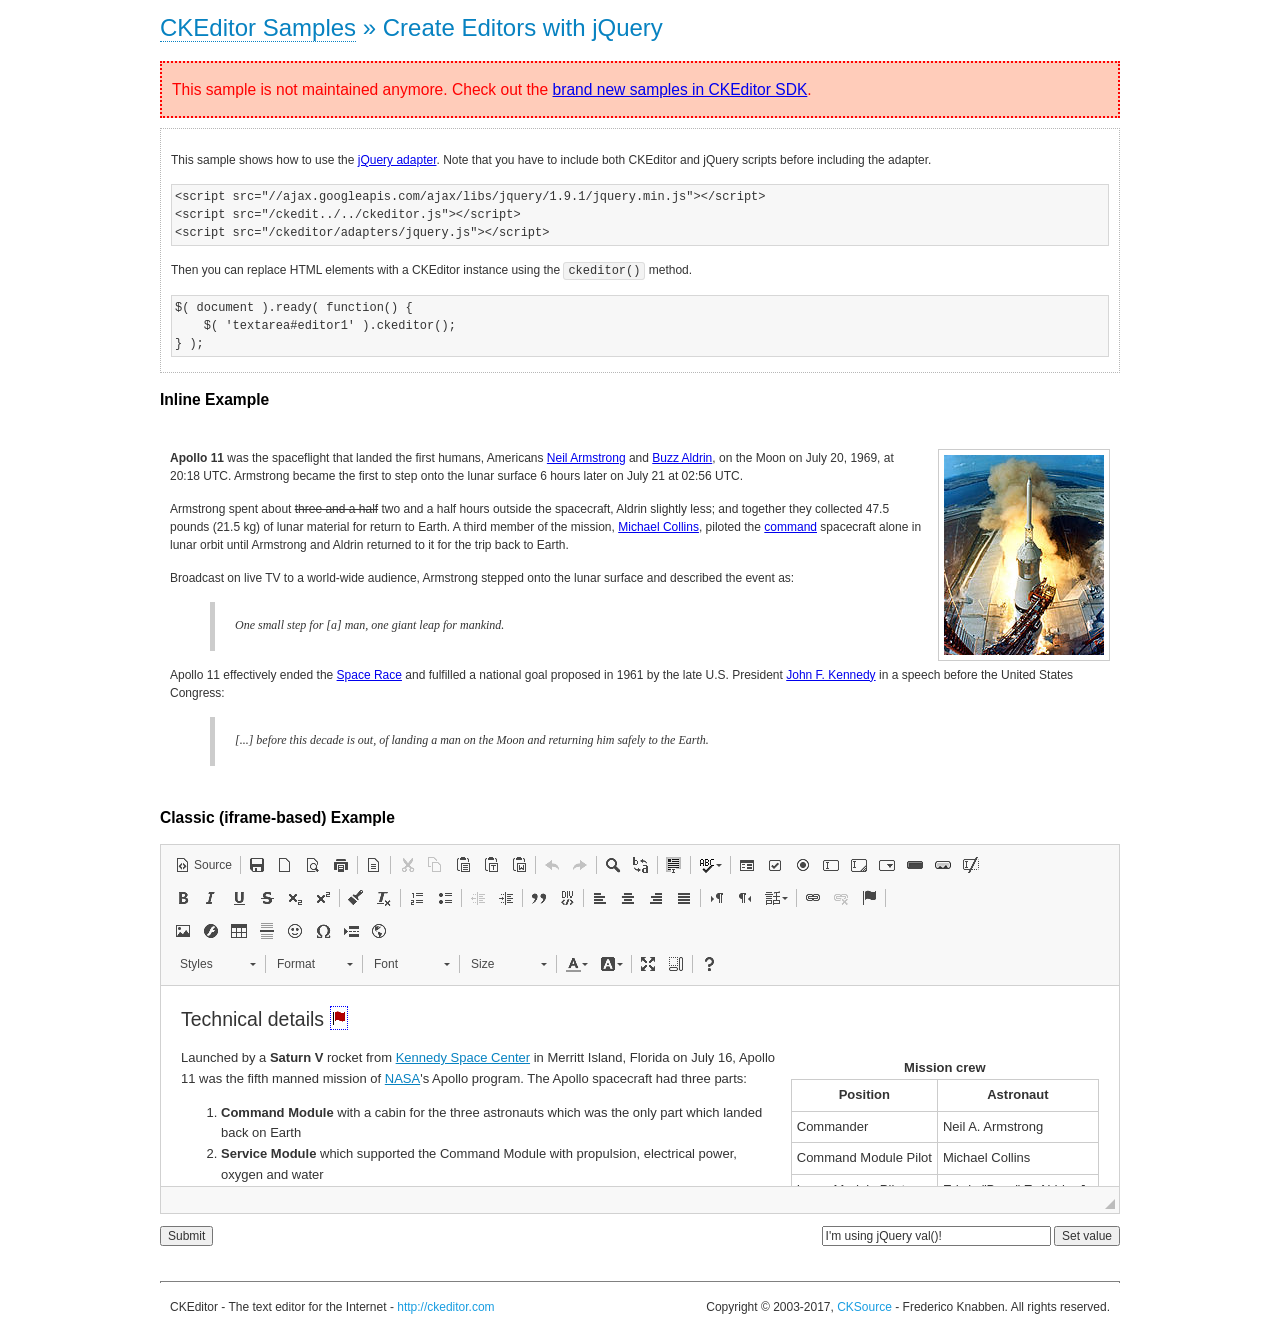
<file: 10/ckeditor/samples/old/jquery.html>
<!DOCTYPE html>
<!--
Copyright (c) 2003-2017, CKSource - Frederico Knabben. All rights reserved.
For licensing, see LICENSE.md or http://ckeditor.com/license
-->
<html>
<head>
	<meta charset="utf-8">
	<title>jQuery Adapter &mdash; CKEditor Sample</title>
	<script src="http://code.jquery.com/jquery-1.11.0.min.js"></script>
	<script src="../../ckeditor.js"></script>
	<script src="../../adapters/jquery.js"></script>
	<link href="sample.css" rel="stylesheet">
	<style>

		#editable
		{
			padding: 10px;
			float: left;
		}

	</style>
	<script>

		CKEDITOR.disableAutoInline = true;

		$( document ).ready( function() {
			$( '#editor1' ).ckeditor(); // Use CKEDITOR.replace() if element is <textarea>.
			$( '#editable' ).ckeditor(); // Use CKEDITOR.inline().
		} );

		function setValue() {
			$( '#editor1' ).val( $( 'input#val' ).val() );
		}

	</script>
</head>
<body>
	<h1 class="samples">
		<a href="index.html" id="a-test">CKEditor Samples</a> &raquo; Create Editors with jQuery
	</h1>
	<div class="warning deprecated">
		This sample is not maintained anymore. Check out the <a href="http://sdk.ckeditor.com/">brand new samples in CKEditor SDK</a>.
	</div>
	<form action="sample_posteddata.php" method="post">
		<div class="description">
			<p>
				This sample shows how to use the <a href="http://docs.ckeditor.com/#!/guide/dev_jquery">jQuery adapter</a>.
				Note that you have to include both CKEditor and jQuery scripts before including the adapter.
			</p>

<pre class="samples">
&lt;script src="//ajax.googleapis.com/ajax/libs/jquery/1.9.1/jquery.min.js"&gt;&lt;/script&gt;
&lt;script src="/ckedit../../ckeditor.js"&gt;&lt;/script&gt;
&lt;script src="/ckeditor/adapters/jquery.js"&gt;&lt;/script&gt;
</pre>

			<p>Then you can replace HTML elements with a CKEditor instance using the <code>ckeditor()</code> method.</p>

<pre class="samples">
$( document ).ready( function() {
	$( 'textarea#editor1' ).ckeditor();
} );
</pre>
		</div>

		<h2 class="samples">Inline Example</h2>

		<div id="editable" contenteditable="true">
			<p><img alt="Saturn V carrying Apollo 11" class="right" src="assets/sample.jpg"/><b>Apollo 11</b> was the spaceflight that landed the first humans, Americans <a href="http://en.wikipedia.org/wiki/Neil_Armstrong" title="Neil Armstrong">Neil Armstrong</a> and <a href="http://en.wikipedia.org/wiki/Buzz_Aldrin" title="Buzz Aldrin">Buzz Aldrin</a>, on the Moon on July 20, 1969, at 20:18 UTC. Armstrong became the first to step onto the lunar surface 6 hours later on July 21 at 02:56 UTC.</p>
			<p>Armstrong spent about <s>three and a half</s> two and a half hours outside the spacecraft, Aldrin slightly less; and together they collected 47.5 pounds (21.5&nbsp;kg) of lunar material for return to Earth. A third member of the mission, <a href="http://en.wikipedia.org/wiki/Michael_Collins_(astronaut)" title="Michael Collins (astronaut)">Michael Collins</a>, piloted the <a href="http://en.wikipedia.org/wiki/Apollo_Command/Service_Module" title="Apollo Command/Service Module">command</a> spacecraft alone in lunar orbit until Armstrong and Aldrin returned to it for the trip back to Earth.
			<p>Broadcast on live TV to a world-wide audience, Armstrong stepped onto the lunar surface and described the event as:</p>
			<blockquote><p>One small step for [a] man, one giant leap for mankind.</p></blockquote> <p>Apollo 11 effectively ended the <a href="http://en.wikipedia.org/wiki/Space_Race" title="Space Race">Space Race</a> and fulfilled a national goal proposed in 1961 by the late U.S. President <a href="http://en.wikipedia.org/wiki/John_F._Kennedy" title="John F. Kennedy">John F. Kennedy</a> in a speech before the United States Congress:</p> <blockquote><p>[...] before this decade is out, of landing a man on the Moon and returning him safely to the Earth.</p></blockquote>
		</div>

		<br style="clear: both">

		<h2 class="samples">Classic (iframe-based) Example</h2>

		<textarea cols="80" id="editor1" name="editor1" rows="10">
			&lt;h2&gt;Technical details &lt;a id=&quot;tech-details&quot; name=&quot;tech-details&quot;&gt;&lt;/a&gt;&lt;/h2&gt; &lt;table align=&quot;right&quot; border=&quot;1&quot; bordercolor=&quot;#ccc&quot; cellpadding=&quot;5&quot; cellspacing=&quot;0&quot; style=&quot;border-collapse:collapse;margin:10px 0 10px 15px;&quot;&gt; &lt;caption&gt;&lt;strong&gt;Mission crew&lt;/strong&gt;&lt;/caption&gt; &lt;thead&gt; &lt;tr&gt; &lt;th scope=&quot;col&quot;&gt;Position&lt;/th&gt; &lt;th scope=&quot;col&quot;&gt;Astronaut&lt;/th&gt; &lt;/tr&gt; &lt;/thead&gt; &lt;tbody&gt; &lt;tr&gt; &lt;td&gt;Commander&lt;/td&gt; &lt;td&gt;Neil A. Armstrong&lt;/td&gt; &lt;/tr&gt; &lt;tr&gt; &lt;td&gt;Command Module Pilot&lt;/td&gt; &lt;td&gt;Michael Collins&lt;/td&gt; &lt;/tr&gt; &lt;tr&gt; &lt;td&gt;Lunar Module Pilot&lt;/td&gt; &lt;td&gt;Edwin &amp;quot;Buzz&amp;quot; E. Aldrin, Jr.&lt;/td&gt; &lt;/tr&gt; &lt;/tbody&gt; &lt;/table&gt; &lt;p&gt;Launched by a &lt;strong&gt;Saturn V&lt;/strong&gt; rocket from &lt;a href=&quot;http://en.wikipedia.org/wiki/Kennedy_Space_Center&quot; title=&quot;Kennedy Space Center&quot;&gt;Kennedy Space Center&lt;/a&gt; in Merritt Island, Florida on July 16, Apollo 11 was the fifth manned mission of &lt;a href=&quot;http://en.wikipedia.org/wiki/NASA&quot; title=&quot;NASA&quot;&gt;NASA&lt;/a&gt;&amp;#39;s Apollo program. The Apollo spacecraft had three parts:&lt;/p&gt; &lt;ol&gt; &lt;li&gt;&lt;strong&gt;Command Module&lt;/strong&gt; with a cabin for the three astronauts which was the only part which landed back on Earth&lt;/li&gt; &lt;li&gt;&lt;strong&gt;Service Module&lt;/strong&gt; which supported the Command Module with propulsion, electrical power, oxygen and water&lt;/li&gt; &lt;li&gt;&lt;strong&gt;Lunar Module&lt;/strong&gt; for landing on the Moon.&lt;/li&gt; &lt;/ol&gt; &lt;p&gt;After being sent to the Moon by the Saturn V&amp;#39;s upper stage, the astronauts separated the spacecraft from it and travelled for three days until they entered into lunar orbit. Armstrong and Aldrin then moved into the Lunar Module and landed in the &lt;a href=&quot;http://en.wikipedia.org/wiki/Mare_Tranquillitatis&quot; title=&quot;Mare Tranquillitatis&quot;&gt;Sea of Tranquility&lt;/a&gt;. They stayed a total of about 21 and a half hours on the lunar surface. After lifting off in the upper part of the Lunar Module and rejoining Collins in the Command Module, they returned to Earth and landed in the &lt;a href=&quot;http://en.wikipedia.org/wiki/Pacific_Ocean&quot; title=&quot;Pacific Ocean&quot;&gt;Pacific Ocean&lt;/a&gt; on July 24.&lt;/p&gt; &lt;hr/&gt; &lt;p style=&quot;text-align: right;&quot;&gt;&lt;small&gt;Source: &lt;a href=&quot;http://en.wikipedia.org/wiki/Apollo_11&quot;&gt;Wikipedia.org&lt;/a&gt;&lt;/small&gt;&lt;/p&gt;
		</textarea>

		<p style="overflow: hidden">
			<input style="float: left" type="submit" value="Submit">
			<span style="float: right">
				<input type="text" id="val" value="I'm using jQuery val()!" size="30">
				<input onclick="setValue();" type="button" value="Set value">
			</span>
		</p>
	</form>
	<div id="footer">
		<hr>
		<p>
			CKEditor - The text editor for the Internet - <a class="samples" href="http://ckeditor.com/">http://ckeditor.com</a>
		</p>
		<p id="copy">
			Copyright &copy; 2003-2017, <a class="samples" href="http://cksource.com/">CKSource</a> - Frederico
			Knabben. All rights reserved.
		</p>
	</div>
</body>
</html>
</file>
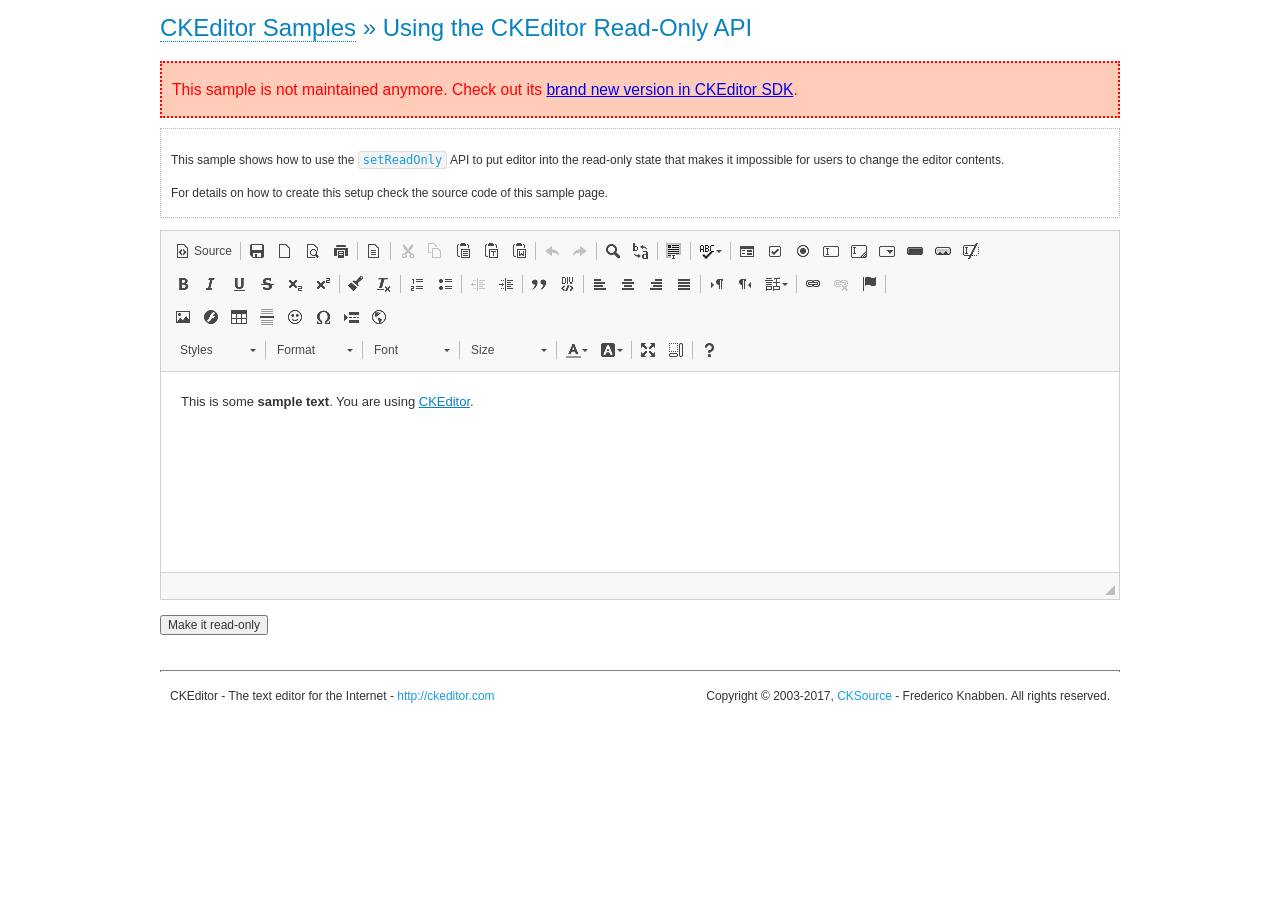
<file: 10/ckeditor/samples/old/readonly.html>
<!DOCTYPE html>
<!--
Copyright (c) 2003-2017, CKSource - Frederico Knabben. All rights reserved.
For licensing, see LICENSE.md or http://ckeditor.com/license
-->
<html>
<head>
	<meta charset="utf-8">
	<title>Using the CKEditor Read-Only API &mdash; CKEditor Sample</title>
	<script src="../../ckeditor.js"></script>
	<link rel="stylesheet" href="sample.css">
	<script>

		var editor;

		// The instanceReady event is fired, when an instance of CKEditor has finished
		// its initialization.
		CKEDITOR.on( 'instanceReady', function( ev ) {
			editor = ev.editor;

			// Show this "on" button.
			document.getElementById( 'readOnlyOn' ).style.display = '';

			// Event fired when the readOnly property changes.
			editor.on( 'readOnly', function() {
				document.getElementById( 'readOnlyOn' ).style.display = this.readOnly ? 'none' : '';
				document.getElementById( 'readOnlyOff' ).style.display = this.readOnly ? '' : 'none';
			});
		});

		function toggleReadOnly( isReadOnly ) {
			// Change the read-only state of the editor.
			// http://docs.ckeditor.com/#!/api/CKEDITOR.editor-method-setReadOnly
			editor.setReadOnly( isReadOnly );
		}

	</script>
</head>
<body>
	<h1 class="samples">
		<a href="index.html">CKEditor Samples</a> &raquo; Using the CKEditor Read-Only API
	</h1>
	<div class="warning deprecated">
		This sample is not maintained anymore. Check out its <a href="http://sdk.ckeditor.com/samples/readonly.html">brand new version in CKEditor SDK</a>.
	</div>
	<div class="description">
		<p>
			This sample shows how to use the
			<code><a class="samples" href="http://docs.ckeditor.com/#!/api/CKEDITOR.editor-method-setReadOnly">setReadOnly</a></code>
			API to put editor into the read-only state that makes it impossible for users to change the editor contents.
		</p>
		<p>
			For details on how to create this setup check the source code of this sample page.
		</p>
	</div>
	<form action="sample_posteddata.php" method="post">
		<p>
			<textarea class="ckeditor" id="editor1" name="editor1" cols="100" rows="10">&lt;p&gt;This is some &lt;strong&gt;sample text&lt;/strong&gt;. You are using &lt;a href="http://ckeditor.com/"&gt;CKEditor&lt;/a&gt;.&lt;/p&gt;</textarea>
		</p>
		<p>
			<input id="readOnlyOn" onclick="toggleReadOnly();" type="button" value="Make it read-only" style="display:none">
			<input id="readOnlyOff" onclick="toggleReadOnly( false );" type="button" value="Make it editable again" style="display:none">
		</p>
	</form>
	<div id="footer">
		<hr>
		<p>
			CKEditor - The text editor for the Internet - <a class="samples" href="http://ckeditor.com/">http://ckeditor.com</a>
		</p>
		<p id="copy">
			Copyright &copy; 2003-2017, <a class="samples" href="http://cksource.com/">CKSource</a> - Frederico
			Knabben. All rights reserved.
		</p>
	</div>
</body>
</html>
</file>
<file: 10/ckeditor/samples/css/samples.css>
/**
 * @license Copyright (c) 2003-2017, CKSource - Frederico Knabben. All rights reserved.
 * For licensing, see LICENSE.md or http://ckeditor.com/license
 */
@media (max-width: 900px) {
  .global-is-mobile-hidden {
    display: none !important;
  }
}
article,
aside,
details,
figcaption,
figure,
footer,
header,
hgroup,
main,
menu,
nav,
section {
  display: block;
}
body,
html {
  margin: 0;
  padding: 0;
  font: 16px / 1.8 Arial, 'Helvetica Neue', Helvetica, sans-serif;
  font-weight: 300;
  color: #575757;
}
.grid-width-10 {
  width: 10%;
}
.grid-width-20 {
  width: 20%;
}
.grid-width-30 {
  width: 30%;
}
.grid-width-40 {
  width: 40%;
}
.grid-width-50 {
  width: 50%;
}
.grid-width-60 {
  width: 60%;
}
.grid-width-70 {
  width: 70%;
}
.grid-width-80 {
  width: 80%;
}
.grid-width-90 {
  width: 90%;
}
.grid-width-100 {
  width: 100%;
}
@media (max-width: 900px) {
  .grid-width-10,
  .grid-width-20,
  .grid-width-30,
  .grid-width-40,
  .grid-width-50,
  .grid-width-60,
  .grid-width-70,
  .grid-width-80,
  .grid-width-90,
  .grid-width-100 {
    width: 100%;
  }
}
*[class*="grid-width"] {
  -webkit-box-sizing: border-box;
  -moz-box-sizing: border-box;
  box-sizing: border-box;
  padding-left: 4%;
  padding-right: 4%;
  float: left;
}
*[class*="grid-width"]:after,
.grid-container:after,
*[class*="grid-width"]:before,
.grid-container:before {
  content: '';
  display: block;
  overflow: hidden;
  visibility: hidden;
  font-size: 0;
  line-height: 0;
  width: 0;
  height: 0;
}
*[class*="grid-width"]:after,
.grid-container:after {
  clear: both;
}
.grid-container {
  -webkit-box-sizing: border-box;
  -moz-box-sizing: border-box;
  box-sizing: border-box;
  margin-left: auto;
  margin-right: auto;
}
.grid-container-nested *[class*="grid-width"]:first-child {
  padding-left: 0;
}
.grid-container-nested *[class*="grid-width"]:last-child {
  padding-right: 0;
}
@media (max-width: 900px) {
  .grid-container-nested *[class*="grid-width"]:first-child {
    padding-left: 4%;
  }
  .grid-container-nested *[class*="grid-width"]:last-child {
    padding-right: 4%;
  }
}
.header-a {
  min-height: 140px;
  overflow: hidden;
}
.header-a .header-a-logo {
  margin: 40px 0 0;
}
@media (max-width: 900px) {
  .header-a .header-a-logo {
    text-align: center;
  }
}
.header-a .header-a-logo img {
  border: transparent;
}
.navigation-a {
  height: 30px;
  background: #3D3D3D;
  position: absolute;
  left: 0;
  right: 0;
  top: 0;
  padding: 0;
  overflow: hidden;
}
@media (max-width: 900px) {
  .navigation-a {
    text-align: center;
  }
}
.navigation-a ul {
  list-style: none;
  margin: 0;
  overflow: hidden;
}
.navigation-a ul li,
.navigation-a ul li a {
  display: inline-block;
}
@media (max-width: 900px) {
  .navigation-a ul {
    width: auto;
    text-overflow: ellipsis;
    white-space: nowrap;
    display: inline-block;
    float: none;
  }
  .navigation-a ul:before,
  .navigation-a ul:after {
    display: none;
  }
}
.navigation-a ul.navigation-a-left {
  text-align: left;
}
@media (max-width: 900px) {
  .navigation-a ul.navigation-a-left {
    padding-right: 0;
  }
}
.navigation-a ul.navigation-a-right {
  text-align: right;
}
@media (max-width: 900px) {
  .navigation-a ul.navigation-a-right {
    padding-left: 23px;
  }
}
.navigation-a ul li + li {
  margin-left: 23px;
}
.navigation-a ul li a {
  font-size: 10px;
  font-size: 0.625rem;
  line-height: 18px;
  line-height: 1.13rem;
  line-height: 30px;
  float: left;
  color: #ddd;
  font-weight: bold;
  text-decoration: none;
  text-transform: uppercase;
}
.navigation-a ul li a:hover {
  cursor: pointer;
  color: #fff;
}
.icon-navigation-a-github:before,
.icon-navigation-a-github:after {
  background-image: url("[data-uri]");
}
.navigation-b {
  text-align: right;
  margin: 52px 0 0;
  overflow: visible;
}
@media (max-width: 900px) {
  .navigation-b {
    text-align: center;
    margin-top: 20px;
    padding: 0;
  }
}
.navigation-b ul {
  padding: 0;
  list-style: none;
  margin: 0;
  overflow: visible;
}
.navigation-b ul li,
.navigation-b ul li a {
  display: inline-block;
}
@media (max-width: 900px) {
  .navigation-b ul {
    display: table;
    width: 100%;
    padding-bottom: 1.5em;
  }
}
@media (max-width: 900px) {
  .navigation-b ul li {
    display: table-row;
  }
}
.navigation-b ul li + li {
  margin-left: 20px;
}
@media (max-width: 900px) {
  .navigation-b ul li + li {
    margin-left: 0;
  }
}
.navigation-b ul li a {
  -webkit-box-sizing: border-box;
  -moz-box-sizing: border-box;
  box-sizing: border-box;
  text-transform: uppercase;
  text-decoration: none;
  outline: none;
}
@media (max-width: 900px) {
  .navigation-b ul li a {
    width: 100%;
    -webkit-border-radius: 0;
    -webkit-background-clip: padding-box;
    -moz-border-radius: 0;
    -moz-background-clip: padding;
    border-radius: 0;
    background-clip: padding-box;
  }
}
.footer-a {
  font-size: 13px;
  font-size: 0.8125rem;
  line-height: 23.4px;
  line-height: 1.46rem;
  padding-top: 2.25em;
  padding-bottom: 2.25em;
  overflow: hidden;
  color: #8a8a8a;
}
.footer-a a {
  color: #27C0D8;
  text-decoration: none;
  border-bottom: 1px dotted #27C0D8;
}
.footer-a a:hover {
  color: #23adc2;
}
.footer-a p {
  margin: 0;
  display: inline-block;
  text-align: center;
}
.content {
  font-size: 14px;
  font-size: 0.875rem;
  line-height: 25.2px;
  line-height: 1.57rem;
  overflow: hidden;
  padding-top: 1.5em;
  padding-bottom: 1.5em;
}
.content p {
  margin: 0.75em 0;
}
.content ul,
.content ol,
.content pre,
.content blockquote,
.content textarea:not([class^="cke"]),
.content .cke {
  margin: 1.875em 0;
}
.content code,
.content kbd {
  -webkit-border-radius: 3px;
  -webkit-background-clip: padding-box;
  -moz-border-radius: 3px;
  -moz-background-clip: padding;
  border-radius: 3px;
  background-clip: padding-box;
  padding: 3px 4px;
}
.content pre,
.content code,
.content kbd,
.content blockquote {
  background: #f5f5f5;
}
.content blockquote,
.content pre {
  background: none;
  border-left: 4px solid #27C0D8;
  padding: 1.5em 2.25em;
}
.content p a,
.content ul a,
.content ol a,
.content blockquote a,
.content h1 a,
.content h2 a,
.content h3 a,
.content h4 a,
.content h5 a {
  color: #27C0D8;
  text-decoration: none;
  border-bottom: 1px dotted #27C0D8;
}
.content p a:hover,
.content ul a:hover,
.content ol a:hover,
.content blockquote a:hover,
.content h1 a:hover,
.content h2 a:hover,
.content h3 a:hover,
.content h4 a:hover,
.content h5 a:hover {
  color: #23adc2;
}
.content h1,
.content h2,
.content h3,
.content h4,
.content h5 {
  color: #000;
  font-weight: 100;
}
.content h1 code,
.content h2 code,
.content h3 code,
.content h4 code,
.content h5 code,
.content h1 kbd,
.content h2 kbd,
.content h3 kbd,
.content h4 kbd,
.content h5 kbd {
  font-size: inherit;
}
.content h1 a.content-heading-anchor,
.content h2 a.content-heading-anchor,
.content h3 a.content-heading-anchor,
.content h4 a.content-heading-anchor,
.content h5 a.content-heading-anchor {
  font-weight: 100;
  vertical-align: middle;
  opacity: 0;
  border: 0;
}
.content h1:hover a.content-heading-anchor,
.content h2:hover a.content-heading-anchor,
.content h3:hover a.content-heading-anchor,
.content h4:hover a.content-heading-anchor,
.content h5:hover a.content-heading-anchor {
  opacity: 1;
}
.content h1:target a,
.content h2:target a,
.content h3:target a,
.content h4:target a,
.content h5:target a {
  -webkit-animation: targetLinkOpacity 0.5s linear alternate;
  -moz-animation: targetLinkOpacity 0.5s linear alternate;
  -o-animation: targetLinkOpacity 0.5s linear alternate;
  animation: targetLinkOpacity 0.5s linear alternate;
  opacity: 1;
}
.content input,
.content select,
.content textarea:not([class^="cke"]) {
  -webkit-border-radius: 3px;
  -webkit-background-clip: padding-box;
  -moz-border-radius: 3px;
  -moz-background-clip: padding;
  border-radius: 3px;
  background-clip: padding-box;
  -webkit-box-shadow: inset 0 1px 1px rgba(0, 0, 0, 0.08);
  -moz-box-shadow: inset 0 1px 1px rgba(0, 0, 0, 0.08);
  box-shadow: inset 0 1px 1px rgba(0, 0, 0, 0.08);
  font: inherit;
  color: inherit;
  border: 1px solid #D9D9D9;
  padding: .2em .5em;
}
.content input:focus,
.content select:focus,
.content textarea:not([class^="cke"]):focus {
  border-color: #66afe9;
  outline: 0;
  -webkit-box-shadow: inset 0 1px 1px rgba(0, 0, 0, 0.08), 0 0 8px #93c6ef;
  -moz-box-shadow: inset 0 1px 1px rgba(0, 0, 0, 0.08), 0 0 8px #93c6ef;
  box-shadow: inset 0 1px 1px rgba(0, 0, 0, 0.08), 0 0 8px #93c6ef;
}
.content abbr {
  border-bottom: 1px dotted #666;
  cursor: pointer;
}
.content blockquote {
  font-style: italic;
  font-family: Georgia, Times, "Times New Roman", serif;
  font-size: 16px;
  font-size: 1rem;
  line-height: 28.8px;
  line-height: 1.8rem;
}
.content em {
  font-style: italic;
}
.content h1 {
  font-size: 36px;
  font-size: 2.25rem;
  line-height: 64.8px;
  line-height: 4.05rem;
  margin: 1.125em 0 0;
}
.content h2 {
  font-size: 27.2px;
  font-size: 1.7rem;
  line-height: 48.96px;
  line-height: 3.06rem;
  margin: 0.9em 0 0;
}
.content h3 {
  font-size: 24px;
  font-size: 1.5rem;
  line-height: 43.2px;
  line-height: 2.7rem;
  font-weight: 500;
  margin: 0.75em 0 0;
}
.content h4 {
  font-size: 19.2px;
  font-size: 1.2rem;
  line-height: 34.56px;
  line-height: 2.16rem;
  font-weight: 500;
  margin: 0.75em 0 0;
}
.content h5 {
  font-size: 17.6px;
  font-size: 1.1rem;
  line-height: 31.68px;
  line-height: 1.98rem;
  font-weight: 500;
  margin: 0.75em 0 0;
}
.content hr {
  border: 0;
  border-top: 4px solid #D9D9D9;
  margin: 1.5em 0;
}
.content input[type="text"] {
  height: 1.8em;
  line-height: 1.8em;
}
.content input[type="button"] {
  -webkit-appearance: button;
  -moz-appearance: button;
  appearance: button;
}
.content kbd {
  font-size: 12px;
  font-size: 0.75rem;
  line-height: 21.6px;
  line-height: 1.35rem;
  font-family: Arial, 'Helvetica Neue', Helvetica, sans-serif;
  padding: 2px 6px;
  -webkit-box-shadow: 0 0 4px #fff inset, 0 2px 0 #D9D9D9;
  -moz-box-shadow: 0 0 4px #fff inset, 0 2px 0 #D9D9D9;
  box-shadow: 0 0 4px #fff inset, 0 2px 0 #D9D9D9;
}
.content p img {
  vertical-align: middle;
}
.content p pre {
  padding: 1.5em;
}
.content pre {
  padding: 0;
  border: 0;
  tab-size: 4;
  -o-tab-size: 4;
  -moz-tab-size: 4;
}
.content pre,
.content code {
  font-size: 11.89px;
  font-size: 0.743rem;
  line-height: 21.4px;
  line-height: 1.34rem;
  font-family: Consolas, Menlo, Monaco, Lucida Console, Liberation Mono, DejaVu Sans Mono, Bitstream Vera Sans Mono, Courier New, monospace, serif;
}
.content pre a,
.content code a {
  border: 0;
}
.content pre code {
  padding: 0.75em;
  display: block;
}
.content strong {
  color: #000;
}
.content ul ul,
.content ol ul,
.content ul ol,
.content ol ol {
  margin: 0.75em 0;
}
.content ul li,
.content ol li {
  font-size: 14px;
  font-size: 0.875rem;
  line-height: 30.24px;
  line-height: 1.89rem;
}
.content textarea:not([class^="cke"]) {
  width: 100%;
}
.content div.todo {
  border: 2px dotted #444;
  padding: 10px;
  margin: 60px 0 10px 0;
  /* Remove me some day */
}
.content div.todo:before {
  content: "TODO";
  font-weight: bold;
}
body a.button-a,
body button.button-a,
body input.button-a {
  -webkit-border-radius: 3px;
  -webkit-background-clip: padding-box;
  -moz-border-radius: 3px;
  -moz-background-clip: padding;
  border-radius: 3px;
  background-clip: padding-box;
  font-size: 14px;
  font-size: 0.875rem;
  line-height: 25.2px;
  line-height: 1.57rem;
  height: 36px;
  line-height: 36px;
  padding: 0 1.1em;
  font-weight: 700;
  color: #3e3e3e;
  white-space: nowrap;
  text-decoration: none;
  display: inline-block;
  cursor: pointer;
  border: 0;
  vertical-align: middle;
  margin: 1px 0;
  background: transparent;
}
body a.button-a.icon-pos-left,
body button.button-a.icon-pos-left,
body input.button-a.icon-pos-left {
  padding-left: .8em;
}
body a.button-a.icon-pos-right,
body button.button-a.icon-pos-right,
body input.button-a.icon-pos-right {
  padding-right: .8em;
}
body a.button-a.button-a-no-text,
body button.button-a.button-a-no-text,
body input.button-a.button-a-no-text {
  -webkit-border-radius: 100px;
  -webkit-background-clip: padding-box;
  -moz-border-radius: 100px;
  -moz-background-clip: padding;
  border-radius: 100px;
  background-clip: padding-box;
  width: 36px;
  padding: 0;
  text-indent: -999px;
  overflow: hidden;
  position: relative;
  text-align: center;
}
body a.button-a.button-a-no-text:before,
body button.button-a.button-a-no-text:before,
body input.button-a.button-a-no-text:before {
  position: absolute;
  left: 50%;
  top: 50%;
  margin: -9px 0 0 -9px;
}
@media (max-width: 900px) {
  body a.button-a.button-a-mobile-collapsed,
  body button.button-a.button-a-mobile-collapsed,
  body input.button-a.button-a-mobile-collapsed {
    -webkit-border-radius: 100px;
    -webkit-background-clip: padding-box;
    -moz-border-radius: 100px;
    -moz-background-clip: padding;
    border-radius: 100px;
    background-clip: padding-box;
    width: 36px;
    padding: 0;
    text-indent: -999px;
    overflow: hidden;
    position: relative;
    text-align: center;
  }
  body a.button-a.button-a-mobile-collapsed:before,
  body button.button-a.button-a-mobile-collapsed:before,
  body input.button-a.button-a-mobile-collapsed:before {
    position: absolute;
    left: 50%;
    top: 50%;
    margin: -9px 0 0 -9px;
  }
  body a.button-a.button-a-mobile-collapsed:before,
  body button.button-a.button-a-mobile-collapsed:before,
  body input.button-a.button-a-mobile-collapsed:before {
    position: absolute;
    left: 50%;
    top: 50%;
    margin: -9px 0 0 -9px;
  }
}
body a.button-a:active,
body button.button-a:active,
body input.button-a:active,
body a.button-a:hover,
body button.button-a:hover,
body input.button-a:hover {
  color: #fff;
  background: #23adc2;
}
body a.button-a:focus,
body button.button-a:focus,
body input.button-a:focus {
  border-color: #66afe9;
  outline: 0;
  -webkit-box-shadow: inset 0 1px 1px rgba(0, 0, 0, 0.075), 0 0 8px #93c6ef;
  -moz-box-shadow: inset 0 1px 1px rgba(0, 0, 0, 0.075), 0 0 8px #93c6ef;
  box-shadow: inset 0 1px 1px rgba(0, 0, 0, 0.075), 0 0 8px #93c6ef;
}
body a.button-a-soft,
body button.button-a-soft,
body input.button-a-soft {
  background: #e7e7e7;
}
body a.button-a-soft:active,
body button.button-a-soft:active,
body input.button-a-soft:active,
body a.button-a-soft:hover,
body button.button-a-soft:hover,
body input.button-a-soft:hover {
  color: #3e3e3e;
  background: #cecece;
}
body a.button-a-background,
body button.button-a-background,
body input.button-a-background,
body a.navigation-b ul li a:hover,
body button.navigation-b ul li a:hover,
body input.navigation-b ul li a:hover {
  color: #fff;
  background: #27C0D8;
}
body a.button-a-background:active,
body button.button-a-background:active,
body input.button-a-background:active,
body a.button-a-background:hover,
body button.button-a-background:hover,
body input.button-a-background:hover,
body a.navigation-b ul li a:hover:active,
body button.navigation-b ul li a:hover:active,
body input.navigation-b ul li a:hover:active,
body a.navigation-b ul li a:hover:hover,
body button.navigation-b ul li a:hover:hover,
body input.navigation-b ul li a:hover:hover {
  color: #fff;
  background: #23adc2;
}
.balloon-a {
  font-size: 12px;
  font-size: 0.75rem;
  line-height: 21.6px;
  line-height: 1.35rem;
  -webkit-border-radius: 3px;
  -webkit-background-clip: padding-box;
  -moz-border-radius: 3px;
  -moz-background-clip: padding;
  border-radius: 3px;
  background-clip: padding-box;
  border-bottom: 3px solid #d4d4d4;
  background: #ebebeb;
  display: inline-block;
  white-space: nowrap;
  padding: .4em 1.2em .2em;
  font-weight: 700;
  position: relative;
  z-index: 1000;
  text-transform: none;
  color: #575757;
}
.balloon-a:hover {
  color: #575757;
}
.balloon-a:before {
  content: '';
  width: 0;
  height: 0;
  border-style: solid;
  position: absolute;
}
.balloon-a-ne:before,
.balloon-a-nw:before {
  top: -13px;
  border-width: 0 9px 15.6px 9px;
  border-color: transparent transparent #ebebeb transparent;
}
.balloon-a-se:before,
.balloon-a-sw:before {
  bottom: -13px;
  border-width: 15.6px 9px 0 9px;
  border-color: #ebebeb transparent transparent transparent;
}
.balloon-a-nw:before,
.balloon-a-sw:before {
  left: 20px;
}
.balloon-a-ne:before,
.balloon-a-se:before {
  right: 20px;
}
.icon-pos-left:before,
.icon-pos-right:after {
  content: '';
  display: inline-block;
  width: 18px;
  height: 18px;
  vertical-align: middle;
  background-repeat: no-repeat;
}
.icon-pos-left:before {
  margin-right: 10px;
}
.icon-pos-right:after {
  margin-left: 10px;
}
.icon-download:before,
.icon-download:after {
  background-image: url("[data-uri]");
}
.icon-question-mark:before,
.icon-question-mark:after {
  background-image: url("[data-uri]");
}
.icon-close:before,
.icon-close:after {
  background-image: url("[data-uri]");
}
.ie8 .switch > * {
  vertical-align: middle;
}
.ie8 .switch input[type="radio"] {
  margin: 0 0.25em;
  display: inline-block;
}
.ie8 .switch label {
  margin-left: 0 !important;
  margin-right: 0 !important;
}
.ie8 .switch label[data-for="1"] {
  float: left;
}
.ie8 .switch label[data-for="2"] {
  float: right;
}
.ie8 .switch .switch-inner {
  display: none;
}
.switch {
  font-size: 14px;
  font-size: 0.875rem;
  line-height: 25.2px;
  line-height: 1.57rem;
  font-weight: bold;
  background-color: #27C0D8;
  overflow: hidden;
  display: inline-block;
  padding: 0.75em 0.25em;
  color: #fff;
  -webkit-border-radius: 3px;
  -webkit-background-clip: padding-box;
  -moz-border-radius: 3px;
  -moz-background-clip: padding;
  border-radius: 3px;
  background-clip: padding-box;
  position: relative;
}
.switch input[type="radio"] {
  display: none;
}
.switch label {
  position: relative;
  z-index: 2;
  float: left;
  cursor: pointer;
  padding: 0 0.75em;
}
.switch label:hover {
  text-decoration: underline;
}
.switch .switch-inner {
  float: left;
  background-color: #FFF;
  height: 1.5em;
  width: 4.125em;
  padding: 2px;
  margin: 0 0.25em;
  -webkit-border-radius: 5.5px;
  -webkit-background-clip: padding-box;
  -moz-border-radius: 5.5px;
  -moz-background-clip: padding;
  border-radius: 5.5px;
  background-clip: padding-box;
}
.switch .switch-inner .handler {
  overflow: hidden;
  position: relative;
  display: block;
  height: 1.5em;
  width: 1.5em;
  background: #25b4cb;
  -webkit-border-radius: 4.5px;
  -webkit-background-clip: padding-box;
  -moz-border-radius: 4.5px;
  -moz-background-clip: padding;
  border-radius: 4.5px;
  background-clip: padding-box;
}
.switch .switch-inner .handler:before {
  content: '';
  display: block;
  position: absolute;
  top: 0;
  right: 0;
  bottom: 3px;
  left: 0;
  background-color: #34c4da;
  -webkit-border-bottom-left-radius: 4.5px;
  -moz-border-radius-bottomleft: 4.5px;
  border-bottom-left-radius: 4.5px;
  -webkit-border-bottom-right-radius: 4.5px;
  -webkit-background-clip: padding-box;
  -moz-border-radius-bottomright: 4.5px;
  -moz-background-clip: padding;
  border-bottom-right-radius: 4.5px;
  background-clip: padding-box;
}
.switch:hover .switch-inner .handler:before {
  background: #45c9dd;
}
.switch input[data-num="2"]:checked ~ .switch-inner > .handler {
  margin-left: auto;
}
.switch input[data-num="2"]:checked ~ label[data-for="1"] {
  padding-right: 5.125em;
  margin-right: -4.375em;
}
.switch input[data-num="1"]:checked ~ label[data-for="2"] {
  padding-left: 5.125em;
  margin-left: -4.375em;
}
.toggler {
  -webkit-user-select: none;
  -moz-user-select: none;
  -ms-user-select: none;
  user-select: none;
}
.toggler label {
  cursor: pointer;
}
.toggler [data-collapse] {
  display: inherit;
}
.toggler [data-expand] {
  display: none;
}
.toggler.collapsed [data-collapse] {
  display: none;
}
.toggler.collapsed [data-expand] {
  display: inherit;
}
.toggler-container {
  overflow: hidden;
}
.toggler-container.collapsed {
  height: 0;
}
.icon-toggler-expanded:before,
.icon-toggler-collapsed:before,
.icon-toggler-expanded:after,
.icon-toggler-collapsed:after {
  background-image: url("[data-uri]");
}
.icon-toggler-expanded.icon-light:before,
.icon-toggler-collapsed.icon-light:before,
.icon-toggler-expanded.icon-light:after,
.icon-toggler-collapsed.icon-light:after {
  background-image: url("[data-uri]");
}
.icon-toggler-expanded:before,
.icon-toggler-expanded:after {
  background-position: top left;
}
.icon-toggler-collapsed:before,
.icon-toggler-collapsed:after {
  background-position: bottom left;
}
.modal {
  padding: 20px;
  border-radius: 3px;
  background-color: white;
  max-width: 700px;
  -webkit-box-sizing: border-box;
  -moz-box-sizing: border-box;
  box-sizing: border-box;
  width: 80% !important;
  top: 50% !important;
  -webkit-transform: translate(-50%, -50%) !important;
  -moz-transform: translate(-50%, -50%) !important;
  -o-transform: translate(-50%, -50%) !important;
  -ms-transform: translate(-50%, -50%) !important;
  transform: translate(-50%, -50%) !important;
}
.modal-close {
  -webkit-border-radius: 100px;
  -webkit-background-clip: padding-box;
  -moz-border-radius: 100px;
  -moz-background-clip: padding;
  border-radius: 100px;
  background-clip: padding-box;
  cursor: pointer;
  height: 18px;
  width: 18px;
  position: absolute;
  top: 10px;
  right: 10px;
  font-size: 17px;
  text-align: center;
  line-height: 19px;
  background: #cccccc;
}
main .grid-container,
header .grid-container,
.navigation-a > div,
footer > div {
  max-width: 968px;
}
.header-a {
  margin-top: 30px;
}
.footer-a {
  border-top: 1px solid #D9D9D9;
}
.adjoined-top {
  background-color: #27C0D8;
  color: #fff;
}
.adjoined-top .content h1,
.adjoined-top .content h2,
.adjoined-top .content h3,
.adjoined-top .content h4,
.adjoined-top .content h5 {
  color: #fff;
}
.adjoined-top .content p {
  font-size: 18px;
  font-size: 1.125rem;
  line-height: 32.4px;
  line-height: 2.02rem;
  font-weight: 100;
}
.adjoined-top .content p a {
  text-decoration: none;
  border-bottom: 1px dotted #fff;
  color: inherit;
}
.adjoined-top .content p a:hover {
  color: #e6e6e6;
}
.adjoined-top .content button {
  color: #fff;
}
.adjoined-top .content strong {
  color: #fff;
}
.adjoined-top .content code {
  font-size: inherit;
  color: #27C0D8;
}
.adjoined-bottom {
  position: relative;
}
.adjoined-bottom:before {
  z-index: -1;
  content: '';
  background: #27C0D8;
  position: absolute;
  top: 0;
  left: 0;
  right: 0;
  height: 50%;
}
main .grid-container,
header .grid-container,
.navigation-a > div,
footer > div {
  max-width: 1052px;
}
main .grid-container.freed-width {
  max-width: none;
}
.switch {
  background: #25b4cb;
  float: right;
  overflow: visible;
}
.switch .balloon-a {
  position: absolute;
  top: -40px;
  right: 50%;
  margin-right: -15px;
  background: #FFEFC1;
  border-bottom-color: #DCDCA4;
}
.switch .balloon-a:before {
  border-color: #FFEFC1 transparent transparent transparent;
}
#toolbar .editors-container {
  overflow: hidden;
  height: 0;
  transition: height 200ms;
}
#toolbar .editors-container.active {
  height: auto;
}
#main #editor {
  background: #FFF;
  padding: 2% 4%;
  border: dashed 5px #27C0D8;
}
#main .adjoined-top:before {
  height: 335px;
}
#toolbar .adjoined-top:before {
  height: 219px;
}
#toolbar .adjoined-top .grid-container-nested {
  height: 147px;
}
.content .grid-switch-magic {
  margin: 3.5em 0 0;
}
#info-box {
  padding-bottom: 0;
}
#info-box > div {
  width: 100%;
  text-align: right;
}
#info-box > div .toggler {
  padding-right: 0;
}
#info-box > div .toggler:hover {
  background: transparent;
  color: #000;
}
#info-box > div .toggler:hover > label {
  text-decoration: underline;
}
#info-box > div h2 {
  float: left;
  margin-top: 0;
}
#info-box > div#instructions-container {
  text-align: left;
}
#toolbarModifierWrapper {
  overflow: hidden;
  height: 0;
  opacity: 0;
  transition: height 200ms;
}
#toolbarModifierWrapper.active {
  height: auto;
  opacity: 1;
}
header {
  overflow: visible;
}
header div.grid-container {
  overflow: visible;
}
header .navigation-b {
  overflow: visible;
}
header .navigation-b ul {
  overflow: visible;
}
header .navigation-b a {
  position: relative;
}
header .balloon-a {
  position: absolute;
  top: 48px;
  left: 50%;
  margin-left: -35px;
}
@media (max-width: 1140px) {
  header .balloon-a {
    left: auto;
    margin-left: auto;
    right: 50%;
    margin-right: -35px;
  }
  header .balloon-a:before {
    left: auto;
    right: 22px;
  }
}
@media (max-width: 900px) {
  header .balloon-a {
    display: none;
  }
}
#toolbar .cke_toolbar {
  pointer-events: none;
  -webkit-user-select: none;
  -moz-user-select: none;
  -ms-user-select: none;
  user-select: none;
  cursor: default;
}
.some-toolbar-active .cke_toolbar {
  zoom: 1;
  filter: alpha(opacity=50);
  -webkit-opacity: 0.5;
  -moz-opacity: 0.5;
  opacity: 0.5;
}
.cke_toolbar.active {
  position: relative;
  zoom: 1;
  filter: alpha(opacity=100);
  -webkit-opacity: 1;
  -moz-opacity: 1;
  opacity: 1;
}
.cke_toolbar.active:after {
  content: '';
  display: block;
  position: absolute;
  top: 0;
  right: 6px;
  bottom: 5px;
  left: 0;
  -webkit-border-radius: 5px;
  -webkit-background-clip: padding-box;
  -moz-border-radius: 5px;
  -moz-background-clip: padding;
  border-radius: 5px;
  background-clip: padding-box;
  -webkit-box-shadow: 0px 0px 15px 3px #fff4b0;
  -moz-box-shadow: 0px 0px 15px 3px #fff4b0;
  box-shadow: 0px 0px 15px 3px #fff4b0;
}
.cke_toolbar.active .cke_toolgroup {
  -webkit-box-shadow: none;
  -moz-box-shadow: none;
  box-shadow: none;
  border-color: #e3c300;
}
.cke_toolbar.active .cke_combo,
.cke_toolbar.active .cke_toolgroup {
  position: relative;
  z-index: 2;
}
.cke_toolbar.active .cke_combo_button {
  -webkit-box-shadow: none;
  -moz-box-shadow: none;
  box-shadow: none;
}
.unselectable {
  -webkit-user-select: none;
  -moz-user-select: none;
  -ms-user-select: none;
  user-select: none;
}
.toolbar {
  padding: 5px 0;
  margin-bottom: 2.4em;
  overflow: hidden;
  background: #fff;
}
.toolbar button.button-a.cke_button {
  cursor: pointer;
  display: inline-block;
  padding: 4px 6px;
  outline: 0;
  border: 1px solid #a6a6a6;
}
.toolbar button.button-a.hidden {
  display: none;
}
.toolbar button.button-a.left {
  float: left;
  margin-right: 8px;
}
.toolbar button.button-a.right {
  float: right;
  margin-left: 8px;
}
.toolbar button.button-a .highlight {
  color: #ffefc1;
}
.configContainer.hidden,
.toolbarModifier.hidden,
.toolbarModifier-hints.hidden {
  display: none;
}
.toolbarModifier :focus,
.toolbar button:focus,
.configContainer textarea.configCode:focus {
  outline: none;
}
div.toolbarModifier {
  padding: 0;
  overflow: hidden;
  width: 100%;
  position: relative;
  display: table;
  border-collapse: collapse;
}
div.toolbarModifier ::-moz-focus-inner {
  border: 0;
}
div.toolbarModifier .empty {
  display: none;
}
div.toolbarModifier.empty-visible .empty {
  display: table-row;
  zoom: 1;
  filter: alpha(opacity=60);
  -webkit-opacity: 0.6;
  -moz-opacity: 0.6;
  opacity: 0.6;
}
div.toolbarModifier .empty > p {
  line-height: 31px;
}
div.toolbarModifier > ul {
  padding: 0;
  margin: 0;
  border-top: 1px solid #ccc;
  width: 100%;
}
div.toolbarModifier > ul[data-type="table-header"] {
  display: table-header-group;
}
div.toolbarModifier > ul[data-type="table-body"] {
  display: table-row-group;
}
div.toolbarModifier > ul p {
  padding: 0;
  margin: 0;
}
div.toolbarModifier > ul > li {
  display: table-row;
}
div.toolbarModifier > ul > li[data-type="header"] {
  font-weight: bold;
  user-select: none;
  cursor: default;
}
div.toolbarModifier > ul > li[data-type="group"],
div.toolbarModifier > ul > li[data-type="separator"] {
  border-bottom: 1px solid #ccc;
}
div.toolbarModifier > ul > li[data-type="subgroup"] {
  border-top: 1px solid #eee;
}
div.toolbarModifier > ul > li[data-type="subgroup"]:first-child {
  border-top: none;
}
div.toolbarModifier > ul > li[data-type="group"].active,
div.toolbarModifier > ul > li[data-type="group"]:hover,
div.toolbarModifier > ul > li[data-type="separator"].active,
div.toolbarModifier > ul > li[data-type="separator"]:hover {
  overflow: hidden;
  z-index: 2;
}
div.toolbarModifier > ul > li[data-type="group"].active,
div.toolbarModifier > ul > li[data-type="separator"].active,
div.toolbarModifier > ul > li[data-type="group"].active:hover,
div.toolbarModifier > ul > li[data-type="separator"].active:hover {
  background: #f0fafb;
}
div.toolbarModifier > ul > li[data-type="group"]:hover,
div.toolbarModifier > ul > li[data-type="separator"]:hover {
  background: #fffbe3;
}
div.toolbarModifier > ul > li[data-type="separator"] {
  background: #f5f5f5;
}
div.toolbarModifier > ul > li[data-type="separator"]:after {
  content: '';
  width: 100%;
}
div.toolbarModifier > ul > li[data-type="separator"] > p {
  padding: 2px 5px;
}
div.toolbarModifier > ul > li > p,
div.toolbarModifier > ul > li > ul {
  display: table-cell;
  vertical-align: middle;
}
div.toolbarModifier > ul > li p {
  padding-left: 5px;
  min-width: 200px;
}
div.toolbarModifier > ul > li p span {
  white-space: nowrap;
  cursor: default;
}
div.toolbarModifier > ul > li p span button {
  font-size: 12.666px;
  margin-right: 5px;
  cursor: pointer;
  background: #fff;
  -webkit-border-radius: 5px;
  -webkit-background-clip: padding-box;
  -moz-border-radius: 5px;
  -moz-background-clip: padding;
  border-radius: 5px;
  background-clip: padding-box;
  border: 1px solid #bbb;
  padding: 0 7px;
  line-height: 12px;
  height: 20px;
}
div.toolbarModifier > ul > li p span button:not(.disabled):hover,
div.toolbarModifier > ul > li p span button:not(.disabled):focus {
  color: #fff;
  background-color: #454545;
  border-color: transparent;
}
div.toolbarModifier > ul > li p span button.move.disabled {
  cursor: default;
  zoom: 1;
  filter: alpha(opacity=20);
  -webkit-opacity: 0.2;
  -moz-opacity: 0.2;
  opacity: 0.2;
}
div.toolbarModifier > ul > li ul {
  border-collapse: collapse;
  padding: 0;
  width: 100%;
}
div.toolbarModifier > ul > li ul li {
  display: table-row;
  list-style-type: none;
  line-height: 1;
}
div.toolbarModifier > ul > li ul li[data-type="subgroup"] {
  border-top: 1px solid #ddd;
}
div.toolbarModifier > ul > li ul li[data-type="subgroup"]:first-child {
  border-top: 0;
}
div.toolbarModifier > ul > li ul li[data-type="subgroup"] [data-type="button"] {
  -webkit-border-radius: 3px;
  -webkit-background-clip: padding-box;
  -moz-border-radius: 3px;
  -moz-background-clip: padding;
  border-radius: 3px;
  background-clip: padding-box;
  padding: 0 2px;
}
div.toolbarModifier > ul > li ul li[data-type="subgroup"] [data-type="button"]:focus {
  background: rgba(0, 0, 0, 0.04);
}
div.toolbarModifier > ul > li ul li[data-type="subgroup"] [data-type="button"] input {
  vertical-align: middle;
}
div.toolbarModifier > ul > li ul li > p,
div.toolbarModifier > ul > li ul li > ul {
  display: table-cell;
  vertical-align: middle;
}
div.toolbarModifier > ul > li ul li ul {
  padding: 0;
}
div.toolbarModifier > ul > li ul li ul li {
  padding: 0;
  display: inline-block;
  cursor: pointer;
  margin: 2px 5px 2px 0;
}
div.toolbarModifier > ul > li ul li ul li .cke_combo_text {
  cursor: pointer;
  white-space: nowrap;
}
div.toolbarModifier > ul > li ul li ul li .cke_toolgroup,
div.toolbarModifier > ul > li ul li ul li .cke_combo_button {
  cursor: pointer;
  margin: 0;
  vertical-align: middle;
  border: 1px solid #ddd;
  font-size: 11.41px;
  font-size: 0.713rem;
  line-height: 20.54px;
  line-height: 1.28rem;
}
div.toolbarModifier > .codemirror-wrapper {
  overflow-y: auto;
}
div.toolbarModifier-hints {
  float: right;
  width: 350px;
  min-width: 150px;
  overflow-y: auto;
  margin-left: 1.5em;
}
div.toolbarModifier-hints h3 {
  font-size: 18.08px;
  font-size: 1.13rem;
  line-height: 32.54px;
  line-height: 2.03rem;
  padding: 0.36em 1.5em;
  background: #f5f5f5;
  border-bottom: 1px solid #ddd;
  margin-top: 0;
  margin-bottom: 1.2em;
}
div.toolbarModifier-hints dl {
  margin-bottom: 1.2em;
  overflow: hidden;
}
div.toolbarModifier-hints dl .list-header {
  font-weight: bold;
  border: 0;
  padding-bottom: 0.6em;
}
div.toolbarModifier-hints dl > p {
  text-align: center;
}
div.toolbarModifier-hints dl dt {
  float: left;
  width: 9em;
  clear: both;
  text-align: right;
  border-top: 1px solid #ddd;
  padding-left: 1.5em;
  padding-right: .1em;
  -webkit-box-sizing: border-box;
  -moz-box-sizing: border-box;
  box-sizing: border-box;
}
div.toolbarModifier-hints dl dt code {
  background: none;
  border: none;
  vertical-align: middle;
}
div.toolbarModifier-hints dl dd {
  margin-left: 10em;
  clear: right;
  padding-right: 1.5em;
}
div.toolbarModifier-hints dl dd code {
  line-height: 2.2em;
}
div.toolbarModifier-hints dl dd:after {
  content: '\00a0';
  display: block;
  clear: left;
  float: right;
  height: 0;
  width: 0;
}
.toolbarModifier-hints,
.configContainer textarea.configCode,
.CodeMirror {
  -webkit-border-radius: 3px;
  -webkit-background-clip: padding-box;
  -moz-border-radius: 3px;
  -moz-background-clip: padding;
  border-radius: 3px;
  background-clip: padding-box;
  border: 1px solid #ccc;
  font-size: 13.01px;
  font-size: 0.813rem;
  line-height: 23.42px;
  line-height: 1.46rem;
}
.configContainer textarea.configCode,
.CodeMirror pre,
.CodeMirror-linenumber {
  font-size: 13.01px;
  font-size: 0.813rem;
  line-height: 23.42px;
  line-height: 1.46rem;
  font-family: Consolas, Menlo, Monaco, Lucida Console, Liberation Mono, DejaVu Sans Mono, Bitstream Vera Sans Mono, Courier New, monospace, serif;
}
.CodeMirror pre {
  border: none;
  padding: 0;
  margin: 0;
}
.configContainer textarea.configCode {
  -webkit-box-sizing: border-box;
  -moz-box-sizing: border-box;
  box-sizing: border-box;
  color: #575757;
  padding: 10px;
  width: 100%;
  min-height: 500px;
  margin: 0;
  resize: none;
  outline: none;
  -moz-tab-size: 4;
  tab-size: 4;
  white-space: pre;
  word-wrap: normal;
  overflow: auto;
}
.CodeMirror-hints.toolbar-modifier {
  padding: 0;
  color: #575757;
  font-size: 14px;
  font-size: 0.875rem;
  line-height: 25.2px;
  line-height: 1.57rem;
  font-family: Consolas, Menlo, Monaco, Lucida Console, Liberation Mono, DejaVu Sans Mono, Bitstream Vera Sans Mono, Courier New, monospace, serif;
}
.CodeMirror-hints.toolbar-modifier .CodeMirror-hint-active {
  color: #575757;
  background: #f0fafb;
}
.CodeMirror-hints.toolbar-modifier > li:hover {
  background: #fffbe3;
}
/* Text modifier */
#toolbarModifierWrapper {
  margin-bottom: 1.2em;
}
#toolbarModifierWrapper .invalid .CodeMirror {
  background: #fff8f8;
  border-color: red;
}
#toolbarModifierWrapper .CodeMirror {
  height: auto;
  padding: 0 0.6em;
}
.staticContainer {
  position: fixed;
  top: 0;
  width: 100%;
  z-index: 10;
}
.staticContainer > .grid-container {
  max-width: 1052px;
}
.staticContainer > .grid-container .inner {
  background: #fff;
}
.staticContainer > .grid-container .inner .toolbar {
  margin-bottom: 0;
}
#help {
  position: relative;
  top: -15px;
  left: -5px;
}
#help-content {
  display: none;
}
/*# sourceMappingURL=[data-uri] */
</file>
<file: 10/ckeditor/samples/toolbarconfigurator/lib/codemirror/neo.css>
/* neo theme for codemirror */

/* Color scheme */

.cm-s-neo.CodeMirror {
  background-color:#ffffff;
  color:#2e383c;
  line-height:1.4375;
}
.cm-s-neo .cm-comment {color:#75787b}
.cm-s-neo .cm-keyword, .cm-s-neo .cm-property {color:#1d75b3}
.cm-s-neo .cm-atom,.cm-s-neo .cm-number {color:#75438a}
.cm-s-neo .cm-node,.cm-s-neo .cm-tag {color:#9c3328}
.cm-s-neo .cm-string {color:#b35e14}
.cm-s-neo .cm-variable,.cm-s-neo .cm-qualifier {color:#047d65}


/* Editor styling */

.cm-s-neo pre {
  padding:0;
}

.cm-s-neo .CodeMirror-gutters {
  border:none;
  border-right:10px solid transparent;
  background-color:transparent;
}

.cm-s-neo .CodeMirror-linenumber {
  padding:0;
  color:#e0e2e5;
}

.cm-s-neo .CodeMirror-guttermarker { color: #1d75b3; }
.cm-s-neo .CodeMirror-guttermarker-subtle { color: #e0e2e5; }
</file>
<file: 10/ckeditor/samples/old/sample.css>
/*
Copyright (c) 2003-2017, CKSource - Frederico Knabben. All rights reserved.
For licensing, see LICENSE.md or http://ckeditor.com/license
*/

html, body, h1, h2, h3, h4, h5, h6, div, span, blockquote, p, address, form, fieldset, img, ul, ol, dl, dt, dd, li, hr, table, td, th, strong, em, sup, sub, dfn, ins, del, q, cite, var, samp, code, kbd, tt, pre
{
	line-height: 1.5;
}

body
{
	padding: 10px 30px;
}

input, textarea, select, option, optgroup, button, td, th
{
	font-size: 100%;
}

pre
{
	-moz-tab-size: 4;
	tab-size: 4;
}

pre, code, kbd, samp, tt
{
	font-family: monospace,monospace;
	font-size: 1em;
}

body {
	width: 960px;
	margin: 0 auto;
}

code
{
	background: #f3f3f3;
	border: 1px solid #ddd;
	padding: 1px 4px;
	border-radius: 3px;
}

abbr
{
	border-bottom: 1px dotted #555;
	cursor: pointer;
}

.new, .beta
{
	text-transform: uppercase;
	font-size: 10px;
	font-weight: bold;
	padding: 1px 4px;
	margin: 0 0 0 5px;
	color: #fff;
	float: right;
	border-radius: 3px;
}

.new
{
	background: #FF7E00;
	border: 1px solid #DA8028;
	text-shadow: 0 1px 0 #C97626;

	box-shadow: 0 2px 3px 0 #FFA54E inset;
}

.beta
{
	background: #18C0DF;
	border: 1px solid #19AAD8;
	text-shadow: 0 1px 0 #048CAD;
	font-style: italic;

	box-shadow: 0 2px 3px 0 #50D4FD inset;
}

h1.samples
{
	color: #0782C1;
	font-size: 200%;
	font-weight: normal;
	margin: 0;
	padding: 0;
}

h1.samples a
{
	color: #0782C1;
	text-decoration: none;
	border-bottom: 1px dotted #0782C1;
}

.samples a:hover
{
	border-bottom: 1px dotted #0782C1;
}

h2.samples
{
	color: #000000;
	font-size: 130%;
	margin: 15px 0 0 0;
	padding: 0;
}

p, blockquote, address, form, pre, dl, h1.samples, h2.samples
{
	margin-bottom: 15px;
}

ul.samples
{
	margin-bottom: 15px;
}

.clear
{
	clear: both;
}

fieldset
{
	margin: 0;
	padding: 10px;
}

body, input, textarea
{
	color: #333333;
	font-family: Arial, Helvetica, sans-serif;
}

body
{
	font-size: 75%;
}

a.samples
{
	color: #189DE1;
	text-decoration: none;
}

form
{
	margin: 0;
	padding: 0;
}

pre.samples
{
	background-color: #F7F7F7;
	border: 1px solid #D7D7D7;
	overflow: auto;
	padding: 0.25em;
	white-space: pre-wrap; /* CSS 2.1 */
	word-wrap: break-word; /* IE7 */
}

#footer
{
	clear: both;
	padding-top: 10px;
}

#footer hr
{
	margin: 10px 0 15px 0;
	height: 1px;
	border: solid 1px gray;
	border-bottom: none;
}

#footer p
{
	margin: 0 10px 10px 10px;
	float: left;
}

#footer #copy
{
	float: right;
}

#outputSample
{
	width: 100%;
	table-layout: fixed;
}

#outputSample thead th
{
	color: #dddddd;
	background-color: #999999;
	padding: 4px;
	white-space: nowrap;
}

#outputSample tbody th
{
	vertical-align: top;
	text-align: left;
}

#outputSample pre
{
	margin: 0;
	padding: 0;
}

.description
{
	border: 1px dotted #B7B7B7;
	margin-bottom: 10px;
	padding: 10px 10px 0;
	overflow: hidden;
}

label
{
	display: block;
	margin-bottom: 6px;
}

/**
 *	CKEditor editables are automatically set with the "cke_editable" class
 *	plus cke_editable_(inline|themed) depending on the editor type.
 */

/* Style a bit the inline editables. */
.cke_editable.cke_editable_inline
{
	cursor: pointer;
}

/* Once an editable element gets focused, the "cke_focus" class is
   added to it, so we can style it differently. */
.cke_editable.cke_editable_inline.cke_focus
{
	box-shadow: inset 0px 0px 20px 3px #ddd, inset 0 0 1px #000;
	outline: none;
	background: #eee;
	cursor: text;
}

/* Avoid pre-formatted overflows inline editable. */
.cke_editable_inline pre
{
	white-space: pre-wrap;
	word-wrap: break-word;
}

/**
 *	Samples index styles.
 */

.twoColumns,
.twoColumnsLeft,
.twoColumnsRight
{
	overflow: hidden;
}

.twoColumnsLeft,
.twoColumnsRight
{
	width: 45%;
}

.twoColumnsLeft
{
	float: left;
}

.twoColumnsRight
{
	float: right;
}

dl.samples
{
	padding: 0 0 0 40px;
}
dl.samples > dt
{
	display: list-item;
	list-style-type: disc;
	list-style-position: outside;
	margin: 0 0 3px;
}
dl.samples > dd
{
	margin: 0 0 3px;
}
.warning
{
	color: #ff0000;
	background-color: #FFCCBA;
	border: 2px dotted #ff0000;
	padding: 15px 10px;
	margin: 10px 0;
}

.warning.deprecated {
	font-size: 1.3em;
}

/* Used on inline samples */

blockquote
{
	font-style: italic;
	font-family: Georgia, Times, "Times New Roman", serif;
	padding: 2px 0;
	border-style: solid;
	border-color: #ccc;
	border-width: 0;
}

.cke_contents_ltr blockquote
{
	padding-left: 20px;
	padding-right: 8px;
	border-left-width: 5px;
}

.cke_contents_rtl blockquote
{
	padding-left: 8px;
	padding-right: 20px;
	border-right-width: 5px;
}

img.right {
	border: 1px solid #ccc;
	float: right;
	margin-left: 15px;
	padding: 5px;
}

img.left {
	border: 1px solid #ccc;
	float: left;
	margin-right: 15px;
	padding: 5px;
}

.marker
{
	background-color: Yellow;
}
</file>
<file: 10/ckeditor/samples/toolbarconfigurator/lib/codemirror/codemirror.css>
/* BASICS */

.CodeMirror {
  /* Set height, width, borders, and global font properties here */
  font-family: monospace;
  height: 300px;
  color: black;
}

/* PADDING */

.CodeMirror-lines {
  padding: 4px 0; /* Vertical padding around content */
}
.CodeMirror pre {
  padding: 0 4px; /* Horizontal padding of content */
}

.CodeMirror-scrollbar-filler, .CodeMirror-gutter-filler {
  background-color: white; /* The little square between H and V scrollbars */
}

/* GUTTER */

.CodeMirror-gutters {
  border-right: 1px solid #ddd;
  background-color: #f7f7f7;
  white-space: nowrap;
}
.CodeMirror-linenumbers {}
.CodeMirror-linenumber {
  padding: 0 3px 0 5px;
  min-width: 20px;
  text-align: right;
  color: #999;
  white-space: nowrap;
}

.CodeMirror-guttermarker { color: black; }
.CodeMirror-guttermarker-subtle { color: #999; }

/* CURSOR */

.CodeMirror div.CodeMirror-cursor {
  border-left: 1px solid black;
}
/* Shown when moving in bi-directional text */
.CodeMirror div.CodeMirror-secondarycursor {
  border-left: 1px solid silver;
}
.CodeMirror.cm-fat-cursor div.CodeMirror-cursor {
  width: auto;
  border: 0;
  background: #7e7;
}
.CodeMirror.cm-fat-cursor div.CodeMirror-cursors {
  z-index: 1;
}

.cm-animate-fat-cursor {
  width: auto;
  border: 0;
  -webkit-animation: blink 1.06s steps(1) infinite;
  -moz-animation: blink 1.06s steps(1) infinite;
  animation: blink 1.06s steps(1) infinite;
}
@-moz-keyframes blink {
  0% { background: #7e7; }
  50% { background: none; }
  100% { background: #7e7; }
}
@-webkit-keyframes blink {
  0% { background: #7e7; }
  50% { background: none; }
  100% { background: #7e7; }
}
@keyframes blink {
  0% { background: #7e7; }
  50% { background: none; }
  100% { background: #7e7; }
}

/* Can style cursor different in overwrite (non-insert) mode */
div.CodeMirror-overwrite div.CodeMirror-cursor {}

.cm-tab { display: inline-block; text-decoration: inherit; }

.CodeMirror-ruler {
  border-left: 1px solid #ccc;
  position: absolute;
}

/* DEFAULT THEME */

.cm-s-default .cm-keyword {color: #708;}
.cm-s-default .cm-atom {color: #219;}
.cm-s-default .cm-number {color: #164;}
.cm-s-default .cm-def {color: #00f;}
.cm-s-default .cm-variable,
.cm-s-default .cm-punctuation,
.cm-s-default .cm-property,
.cm-s-default .cm-operator {}
.cm-s-default .cm-variable-2 {color: #05a;}
.cm-s-default .cm-variable-3 {color: #085;}
.cm-s-default .cm-comment {color: #a50;}
.cm-s-default .cm-string {color: #a11;}
.cm-s-default .cm-string-2 {color: #f50;}
.cm-s-default .cm-meta {color: #555;}
.cm-s-default .cm-qualifier {color: #555;}
.cm-s-default .cm-builtin {color: #30a;}
.cm-s-default .cm-bracket {color: #997;}
.cm-s-default .cm-tag {color: #170;}
.cm-s-default .cm-attribute {color: #00c;}
.cm-s-default .cm-header {color: blue;}
.cm-s-default .cm-quote {color: #090;}
.cm-s-default .cm-hr {color: #999;}
.cm-s-default .cm-link {color: #00c;}

.cm-negative {color: #d44;}
.cm-positive {color: #292;}
.cm-header, .cm-strong {font-weight: bold;}
.cm-em {font-style: italic;}
.cm-link {text-decoration: underline;}
.cm-strikethrough {text-decoration: line-through;}

.cm-s-default .cm-error {color: #f00;}
.cm-invalidchar {color: #f00;}

.CodeMirror-composing { border-bottom: 2px solid; }

/* Default styles for common addons */

div.CodeMirror span.CodeMirror-matchingbracket {color: #0f0;}
div.CodeMirror span.CodeMirror-nonmatchingbracket {color: #f22;}
.CodeMirror-matchingtag { background: rgba(255, 150, 0, .3); }
.CodeMirror-activeline-background {background: #e8f2ff;}

/* STOP */

/* The rest of this file contains styles related to the mechanics of
   the editor. You probably shouldn't touch them. */

.CodeMirror {
  position: relative;
  overflow: hidden;
  background: white;
}

.CodeMirror-scroll {
  overflow: scroll !important; /* Things will break if this is overridden */
  /* 30px is the magic margin used to hide the element's real scrollbars */
  /* See overflow: hidden in .CodeMirror */
  margin-bottom: -30px; margin-right: -30px;
  padding-bottom: 30px;
  height: 100%;
  outline: none; /* Prevent dragging from highlighting the element */
  position: relative;
}
.CodeMirror-sizer {
  position: relative;
  border-right: 30px solid transparent;
}

/* The fake, visible scrollbars. Used to force redraw during scrolling
   before actuall scrolling happens, thus preventing shaking and
   flickering artifacts. */
.CodeMirror-vscrollbar, .CodeMirror-hscrollbar, .CodeMirror-scrollbar-filler, .CodeMirror-gutter-filler {
  position: absolute;
  z-index: 6;
  display: none;
}
.CodeMirror-vscrollbar {
  right: 0; top: 0;
  overflow-x: hidden;
  overflow-y: scroll;
}
.CodeMirror-hscrollbar {
  bottom: 0; left: 0;
  overflow-y: hidden;
  overflow-x: scroll;
}
.CodeMirror-scrollbar-filler {
  right: 0; bottom: 0;
}
.CodeMirror-gutter-filler {
  left: 0; bottom: 0;
}

.CodeMirror-gutters {
  position: absolute; left: 0; top: 0;
  z-index: 3;
}
.CodeMirror-gutter {
  white-space: normal;
  height: 100%;
  display: inline-block;
  margin-bottom: -30px;
  /* Hack to make IE7 behave */
  *zoom:1;
  *display:inline;
}
.CodeMirror-gutter-wrapper {
  position: absolute;
  z-index: 4;
  height: 100%;
}
.CodeMirror-gutter-elt {
  position: absolute;
  cursor: default;
  z-index: 4;
}
.CodeMirror-gutter-wrapper {
  -webkit-user-select: none;
  -moz-user-select: none;
  user-select: none;
}

.CodeMirror-lines {
  cursor: text;
  min-height: 1px; /* prevents collapsing before first draw */
}
.CodeMirror pre {
  /* Reset some styles that the rest of the page might have set */
  -moz-border-radius: 0; -webkit-border-radius: 0; border-radius: 0;
  border-width: 0;
  background: transparent;
  font-family: inherit;
  font-size: inherit;
  margin: 0;
  white-space: pre;
  word-wrap: normal;
  line-height: inherit;
  color: inherit;
  z-index: 2;
  position: relative;
  overflow: visible;
  -webkit-tap-highlight-color: transparent;
}
.CodeMirror-wrap pre {
  word-wrap: break-word;
  white-space: pre-wrap;
  word-break: normal;
}

.CodeMirror-linebackground {
  position: absolute;
  left: 0; right: 0; top: 0; bottom: 0;
  z-index: 0;
}

.CodeMirror-linewidget {
  position: relative;
  z-index: 2;
  overflow: auto;
}

.CodeMirror-widget {}

.CodeMirror-code {
  outline: none;
}

/* Force content-box sizing for the elements where we expect it */
.CodeMirror-scroll,
.CodeMirror-sizer,
.CodeMirror-gutter,
.CodeMirror-gutters,
.CodeMirror-linenumber {
  -moz-box-sizing: content-box;
  box-sizing: content-box;
}

.CodeMirror-measure {
  position: absolute;
  width: 100%;
  height: 0;
  overflow: hidden;
  visibility: hidden;
}
.CodeMirror-measure pre { position: static; }

.CodeMirror div.CodeMirror-cursor {
  position: absolute;
  border-right: none;
  width: 0;
}

div.CodeMirror-cursors {
  visibility: hidden;
  position: relative;
  z-index: 3;
}
.CodeMirror-focused div.CodeMirror-cursors {
  visibility: visible;
}

.CodeMirror-selected { background: #d9d9d9; }
.CodeMirror-focused .CodeMirror-selected { background: #d7d4f0; }
.CodeMirror-crosshair { cursor: crosshair; }
.CodeMirror ::selection { background: #d7d4f0; }
.CodeMirror ::-moz-selection { background: #d7d4f0; }

.cm-searching {
  background: #ffa;
  background: rgba(255, 255, 0, .4);
}

/* IE7 hack to prevent it from returning funny offsetTops on the spans */
.CodeMirror span { *vertical-align: text-bottom; }

/* Used to force a border model for a node */
.cm-force-border { padding-right: .1px; }

@media print {
  /* Hide the cursor when printing */
  .CodeMirror div.CodeMirror-cursors {
    visibility: hidden;
  }
}

/* See issue #2901 */
.cm-tab-wrap-hack:after { content: ''; }

/* Help users use markselection to safely style text background */
span.CodeMirror-selectedtext { background: none; }
</file>
<file: 10/ckeditor/samples/toolbarconfigurator/lib/codemirror/show-hint.css>
.CodeMirror-hints {
  position: absolute;
  z-index: 10;
  overflow: hidden;
  list-style: none;

  margin: 0;
  padding: 2px;

  -webkit-box-shadow: 2px 3px 5px rgba(0,0,0,.2);
  -moz-box-shadow: 2px 3px 5px rgba(0,0,0,.2);
  box-shadow: 2px 3px 5px rgba(0,0,0,.2);
  border-radius: 3px;
  border: 1px solid silver;

  background: white;
  font-size: 90%;
  font-family: monospace;

  max-height: 20em;
  overflow-y: auto;
}

.CodeMirror-hint {
  margin: 0;
  padding: 0 4px;
  border-radius: 2px;
  max-width: 19em;
  overflow: hidden;
  white-space: pre;
  color: black;
  cursor: pointer;
}

li.CodeMirror-hint-active {
  background: #08f;
  color: white;
}
</file>
<file: 10/ckeditor/samples/toolbarconfigurator/css/fontello.css>
@font-face {
  font-family: 'fontello';
  src: url('../font/fontello.eot?89024372');
  src: url('../font/fontello.eot?89024372#iefix') format('embedded-opentype'),
       url('../font/fontello.woff?89024372') format('woff'),
       url('../font/fontello.ttf?89024372') format('truetype'),
       url('../font/fontello.svg?89024372#fontello') format('svg');
  font-weight: normal;
  font-style: normal;
}
/* Chrome hack: SVG is rendered more smooth in Windozze. 100% magic, uncomment if you need it. */
/* Note, that will break hinting! In other OS-es font will be not as sharp as it could be */
/*
@media screen and (-webkit-min-device-pixel-ratio:0) {
  @font-face {
    font-family: 'fontello';
    src: url('../font/fontello.svg?89024372#fontello') format('svg');
  }
}
*/

 [class^="icon-"]:before, [class*=" icon-"]:before {
  font-family: "fontello";
  font-style: normal;
  font-weight: normal;
  speak: none;

  display: inline-block;
  text-decoration: inherit;
  width: 1em;
  margin-right: .2em;
  text-align: center;
  /* opacity: .8; */

  /* For safety - reset parent styles, that can break glyph codes*/
  font-variant: normal;
  text-transform: none;

  /* fix buttons height, for twitter bootstrap */
  line-height: 1em;

  /* Animation center compensation - margins should be symmetric */
  /* remove if not needed */
  margin-left: .2em;

  /* you can be more comfortable with increased icons size */
  /* font-size: 120%; */

  /* Uncomment for 3D effect */
  /* text-shadow: 1px 1px 1px rgba(127, 127, 127, 0.3); */
}

.icon-trash:before { content: '\e802'; } /* '' */
.icon-down-big:before { content: '\e800'; } /* '' */
.icon-up-big:before { content: '\e801'; } /* '' */
</file>
